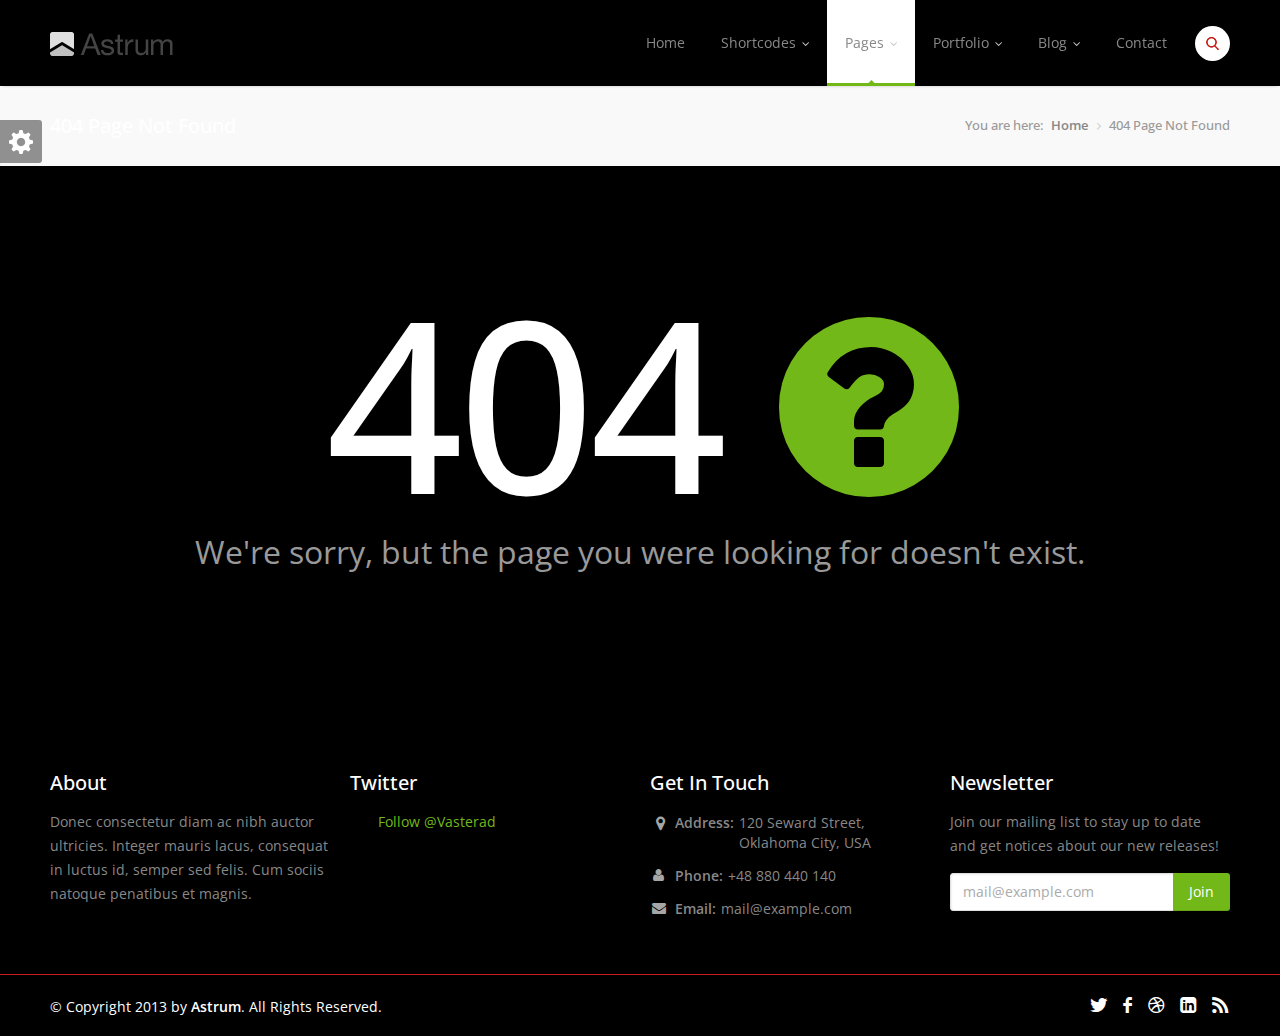
<file: 404-page.html>
﻿<!DOCTYPE html>
<!--[if IE 8 ]><html class="ie ie8" lang="en"> <![endif]-->
<!--[if (gte IE 9)|!(IE)]><!--><html lang="en"> <!--<![endif]-->
<head>

<!-- Basic Page Needs
================================================== -->
<meta charset="utf-8">
<title>Astrum</title>

<!-- Mobile Specific Metas
================================================== -->
<meta name="viewport" content="width=device-width, initial-scale=1, maximum-scale=1">

<!-- CSS
================================================== -->
<link rel="stylesheet" href="css/style.css">
<link rel="stylesheet" href="css/colors/green.css" id="colors">

<!--[if lt IE 9]>
	<script src="http://html5shim.googlecode.com/svn/trunk/html5.js"></script>
<![endif]-->

<!-- Java Script
================================================== -->
<script src="scripts/jquery.min.js"></script>
<script src="scripts/jquery.themepunch.plugins.min.js"></script>
<script src="scripts/jquery.themepunch.revolution.min.js"></script>
<script src="scripts/jquery.themepunch.showbizpro.min.js"></script>
<script src="scripts/jquery.easing.min.js"></script>
<script src="scripts/jquery.tooltips.min.js"></script>
<script src="scripts/jquery.magnific-popup.min.js"></script> 
<script src="scripts/jquery.superfish.js"></script>
<script src="scripts/jquery.twitter.js"></script>
<script src="scripts/jquery.flexslider.js"></script>
<script src="scripts/jquery.jpanelmenu.js"></script>
<script src="scripts/jquery.contact.js"></script>
<script src="scripts/jquery.isotope.min.js"></script>
<script src="scripts/custom.js"></script>

</head>
<body>


<!-- Header
================================================== -->
<header id="header">

<!-- Container -->
<div class="container">
		
	<!-- Logo / Mobile Menu -->
	<div class="three columns"> 
	
		<div id="mobile-navigation">
			<form method="GET" id="menu-search" action="#">
				<input type="text" placeholder="Start Typing..." />
			</form>
			<a href="#menu" class="menu-trigger"><i class="icon-reorder"></i></a>
			<span class="search-trigger"><i class="icon-search"></i></span>
		</div>

		<div id="logo">
			<h1><a href="index.html"><img src="images/logo.png" alt="Astrum" /></a></h1>
		</div>
	</div>


<!-- Navigation
================================================== -->
<div class="thirteen columns">
	
	<nav id="navigation" class="menu">
		<ul id="responsive">

			<li><a href="index.html">Home</a></li>

			<li><a href="#">Shortcodes</a>
				<ul>
					<li><a href="elements.html">Elements</a></li>
					<li><a href="typography.html">Typography</a></li>
					<li><a href="pricing-tables.html">Pricing Tables</a></li>
					<li><a href="icons.html">Icons</a></li>
				</ul>
			</li>
			
			<li><a href="#" id="current">Pages</a>
				<ul>
					<li><a href="about.html">About</a></li>
					<li><a href="services.html">Services</a></li>
					<li><a href="faq.html">FAQ</a></li>
					<li><a href="sidebar-right.html">Right Sidebar</a></li>
					<li><a href="sidebar-left.html">Left Sidebar</a></li>
					<li><a href="404-page.html">404 Page</a></li>
				</ul>
			</li>

			<li><a href="#">Portfolio</a>
				<ul>
					<li><a href="portfolio-3-columns.html">3 Columns</a></li>
					<li><a href="portfolio-4-columns.html">4 Columns</a></li>
					<li><a href="single-project-half.html">Single Project Half</a></li>
					<li><a href="single-project-wide.html">Single Project Wide</a></li>
				</ul>
			</li>

			<li><a href="#">Blog</a>
				<ul>
					<li><a href="blog-large-image.html">Large Image</a></li>
					<li><a href="blog-medium-image.html">Medium Image</a></li>
					<li><a href="blog-post.html">Single Post</a></li>
				</ul>
			</li>

			<li><a href="contact.html">Contact</a></li>
			
			<!-- Search Form -->		
			<li class="search-container">
				<div id="search-form">
					<form method="get" action="#">
						<input type="text" class="search-text-box" />
					</form>
				</div>
			</li>
			
		</ul>
	</nav>
</div>

</div>
<!-- Container / End -->

</header>
<!-- Header / End -->


<!-- Content Wrapper / Start -->
<div id="content-wrapper">


<!-- Titlebar
================================================== -->
<section id="titlebar">
	<!-- Container -->
	<div class="container">
	
		<div class="eight columns">
			<h2>404 Page Not Found</h2>
		</div>
		
		<div class="eight columns">
			<nav id="breadcrumbs">
				<ul>
					<li>You are here:</li>
					<li><a href="#">Home</a></li>
					<li>404 Page Not Found</li>
				</ul>
			</nav>
		</div>

	</div>
	<!-- Container / End -->
</section>


<!-- Content
================================================== -->

<!-- Container -->
<div class="container">

	<div class="sixteen columns">

		<section id="not-found">
			<h2>404 <i class="icon-question-sign"></i></h2>
			<p>We're sorry, but the page you were looking for doesn't exist.</p>
		</section>

	</div>

</div>
<!-- Container / End -->


</div>
<!-- Content Wrapper / End -->


<!-- Footer
================================================== -->
<div id="footer">

	<!-- Container -->
	<div class="container">

		<div class="four columns">
			<h3>About</h3>
			<p style="margin:0;">Donec consectetur diam ac nibh auctor ultricies. Integer mauris lacus, consequat in luctus id, semper sed felis. Cum sociis natoque penatibus et magnis.</p>
		</div>

		<div class="four columns">
			<h3>Twitter</h3>
			
			<ul id="twitter"></ul>
			<script type="text/javascript">
				jQuery(document).ready(function($){
					$.getJSON('twitter.php?url='+encodeURIComponent('statuses/user_timeline.json?screen_name=Vasterad&count=1'), function(tweets){
				$("#twitter").html(tz_format_twitter(tweets));
				}); });
			</script>
			<div class="clearfix"></div>
			
			<a href="https://twitter.com/Vasterad" class="twitter-follow-button" data-show-count="false" data-dnt="true">Follow @Vasterad</a>
			<script>!function(d,s,id){var js,fjs=d.getElementsByTagName(s)[0],p=/^http:/.test(d.location)?'http':'https';if(!d.getElementById(id)){js=d.createElement(s);js.id=id;js.src=p+'://platform.twitter.com/widgets.js';fjs.parentNode.insertBefore(js,fjs);}}(document, 'script', 'twitter-wjs');</script>
		
		</div>

		<div class="four columns">
			<h3>Get In Touch</h3>
			<ul class="get-in-touch">
				<li ><i class="icon-map-marker"></i> <p><strong>Address:</strong> 120 Seward Street, <br />Oklahoma City, USA</p></li>
				<li><i class="icon-user"></i> <p><strong>Phone:</strong> +48 880 440 140</p></li>
				<li><i class="icon-envelope-alt"></i> <p><strong>Email:</strong> <a href="#">mail@example.com</a></p></li>
			</ul>
		</div>
		
		<div class="four columns">
			<h3>Newsletter</h3>
			<p>Join our mailing list to stay up to date and get notices about our new releases!</p>
			
			<form action="#" method="get">
				<button class="newsletter-btn" type="submit">Join</button>
				<input class="newsletter" type="text" onblur="if(this.value=='')this.value='mail@example.com';" onfocus="if(this.value=='mail@example.com')this.value='';" value="mail@example.com" />
			</form>
		</div>

	</div>
	<!-- Container / End -->

</div>
<!-- Footer / End -->

<!-- Footer Bottom / Start -->
<div id="footer-bottom">

	<!-- Container -->
	<div class="container">

		<div class="eight columns">© Copyright 2013 by <a href="#">Astrum</a>. All Rights Reserved.</div>
		<div class="eight columns">
			<ul class="social-icons-footer">
				<li><a href="#" class="tooltip top" title="Twitter"><i class="icon-twitter"></i></a></li>
				<li><a href="#" class="tooltip top" title="Facebook"><i class="icon-facebook"></i></a></li>
				<li><a href="#" class="tooltip top" title="Dribbble"><i class="icon-dribbble"></i></a></li>
				<li><a href="#" class="tooltip top" title="LinkedIn"><i class="icon-linkedin-rect"></i></a></li>
				<li><a href="#" class="tooltip top" title="RSS"><i class="icon-rss"></i></a></li>
			</ul>
		</div>

	</div>
	<!-- Container / End -->

</div>
<!-- Footer Bottom / Start -->


<!-- Style Switcher
================================================== -->
<link rel="stylesheet" href="css/switcher.css">
<script src="scripts/switcher.js"></script>

<section id="style-switcher">
	<h2>Style Switcher <a href="#"></a></h2>
	<div>
		<h3>Predefined Colors</h3>
		<ul class="colors" id="colors">
			<li><a href="#" class="green" title="Green"></a></li>
			<li><a href="#" class="blue" title="Blue"></a></li>
			<li><a href="#" class="orange" title="Orange"></a></li>
			<li><a href="#" class="navy" title="Navy"></a></li>
			<li><a href="#" class="yellow" title="Yellow"></a></li>
			<li><a href="#" class="beige" title="Beige"></a></li>
			<li><a href="#" class="peach" title="Peach"></a></li>
			<li><a href="#" class="purple" title="Purple"></a></li>
			<li><a href="#" class="red" title="Red"></a></li>
			<li><a href="#" class="pink" title="Pink"></a></li>
			<li><a href="#" class="celadon" title="Celadon"></a></li>
			<li><a href="#" class="brown" title="Brown"></a></li>
			<li><a href="#" class="cherry" title="Cherry"></a></li>
			<li><a href="#" class="gray" title="Gray"></a></li>
			<li><a href="#" class="cyan" title="Cyan"></a></li>
			<li><a href="#" class="olive" title="Olive"></a></li>
		</ul>
		
		<h3>Layout Style</h3>
		<div class="layout-style">
			<select id="layout-style" autocomplete="off"> 
				<option value="1">Wide</option>
				<option value="2">Boxed</option>
			</select>
		</div>
		
		<h3>Footer Style</h3>
		<div class="footer-style">
			<select id="footer-style" autocomplete="off">
				<option value="1">Light</option>
				<option value="2">Dark</option>
			</select>
		</div>

		<h3>Background Image</h3>
		 <ul class="colors bg" id="bg">
			<li><a href="#" class="bg1"></a></li>
			<li><a href="#" class="bg2"></a></li>
			<li><a href="#" class="bg3"></a></li>
			<li><a href="#" class="bg4"></a></li>
			<li><a href="#" class="bg5"></a></li>
			<li><a href="#" class="bg6"></a></li>
			<li><a href="#" class="bg7"></a></li>
			<li><a href="#" class="bg8"></a></li>
			<li><a href="#" class="bg9"></a></li>
			<li><a href="#" class="bg10"></a></li>
			<li><a href="#" class="bg11"></a></li>
			<li><a href="#" class="bg12"></a></li>
			<li><a href="#" class="bg13"></a></li>
			<li><a href="#" class="bg14"></a></li>
			<li><a href="#" class="bg15"></a></li>
			<li><a href="#" class="bg16"></a></li>
		</ul>
	</div>
</section>
<!-- Style Switcher / End -->


</body>
</html>
</file>
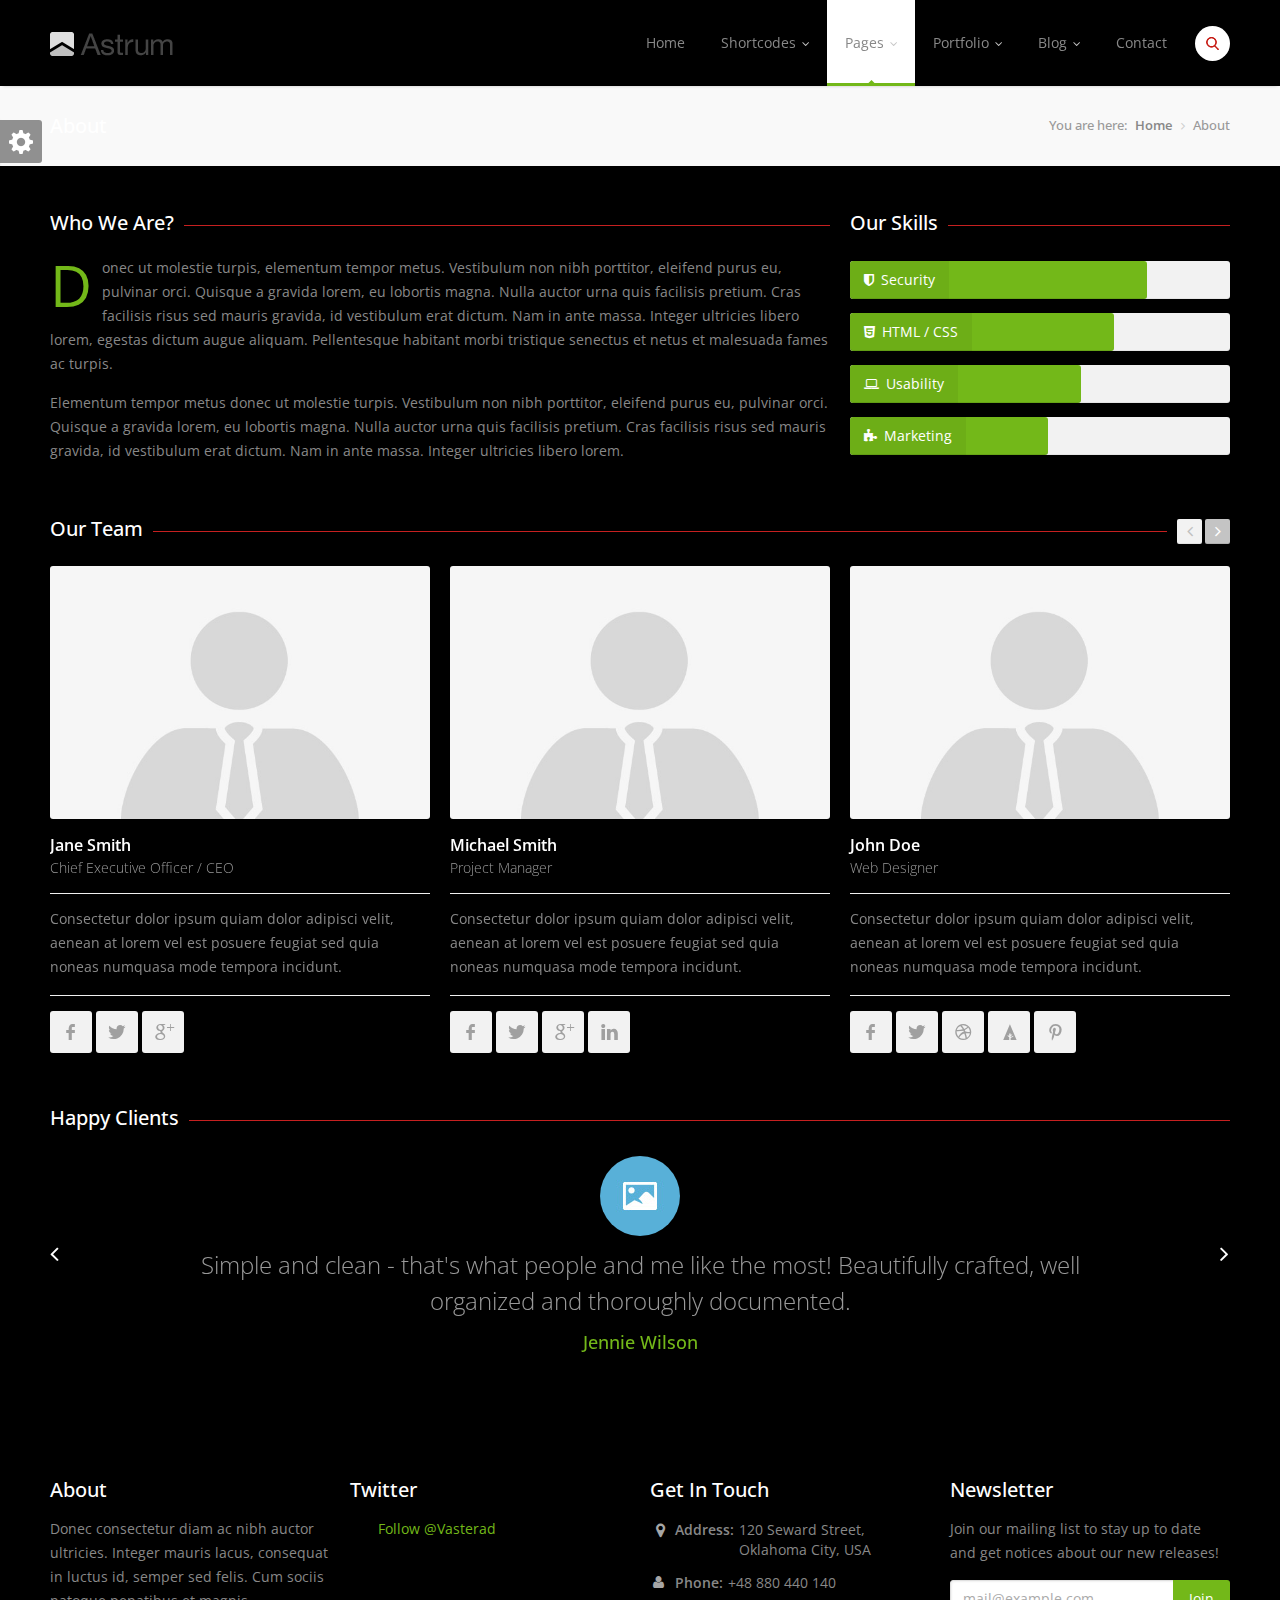
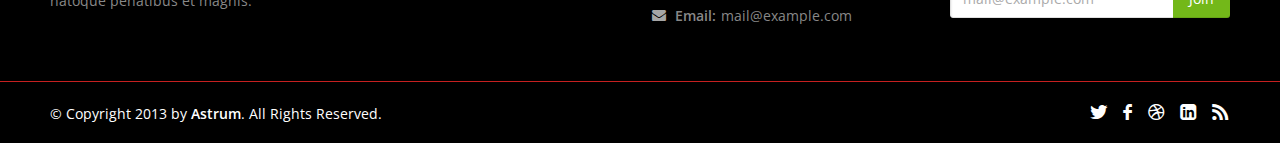
<file: about.html>
﻿<!DOCTYPE html>
<!--[if IE 8 ]><html class="ie ie8" lang="en"> <![endif]-->
<!--[if (gte IE 9)|!(IE)]><!--><html lang="en"> <!--<![endif]-->
<head>

<!-- Basic Page Needs
================================================== -->
<meta charset="utf-8">
<title>Astrum</title>

<!-- Mobile Specific Metas
================================================== -->
<meta name="viewport" content="width=device-width, initial-scale=1, maximum-scale=1">

<!-- CSS
================================================== -->
<link rel="stylesheet" href="css/style.css">
<link rel="stylesheet" href="css/colors/green.css" id="colors">

<!--[if lt IE 9]>
	<script src="http://html5shim.googlecode.com/svn/trunk/html5.js"></script>
<![endif]-->

<!-- Java Script
================================================== -->
<script src="scripts/jquery.min.js"></script>
<script src="scripts/jquery.themepunch.plugins.min.js"></script>
<script src="scripts/jquery.themepunch.revolution.min.js"></script>
<script src="scripts/jquery.themepunch.showbizpro.min.js"></script>
<script src="scripts/jquery.easing.min.js"></script>
<script src="scripts/jquery.tooltips.min.js"></script>
<script src="scripts/jquery.magnific-popup.min.js"></script>
<script src="scripts/jquery.superfish.js"></script>
<script src="scripts/jquery.twitter.js"></script>
<script src="scripts/jquery.flexslider.js"></script>
<script src="scripts/jquery.jpanelmenu.js"></script>
<script src="scripts/jquery.contact.js"></script>
<script src="scripts/jquery.isotope.min.js"></script>
<script src="scripts/custom.js"></script>

</head>
<body>


<!-- Header
================================================== -->
<header id="header">

<!-- Container -->
<div class="container">
		
	<!-- Logo / Mobile Menu -->
	<div class="three columns">
	
		<div id="mobile-navigation">
			<form method="GET" id="menu-search" action="#">
				<input type="text" placeholder="Start Typing..." />
			</form>
			<a href="#menu" class="menu-trigger"><i class="icon-reorder"></i></a>
			<span class="search-trigger"><i class="icon-search"></i></span>
		</div>

		<div id="logo">
			<h1><a href="index.html"><img src="images/logo.png" alt="Astrum" /></a></h1>
		</div>
	</div>


<!-- Navigation
================================================== -->
<div class="thirteen columns">
	
	<nav id="navigation" class="menu">
		<ul id="responsive">

			<li><a href="index.html">Home</a></li>

			<li><a href="#">Shortcodes</a>
				<ul>
					<li><a href="elements.html">Elements</a></li>
					<li><a href="typography.html">Typography</a></li>
					<li><a href="pricing-tables.html">Pricing Tables</a></li>
					<li><a href="icons.html">Icons</a></li>
				</ul>
			</li>
			
			<li><a href="#" id="current">Pages</a>
				<ul>
					<li><a href="about.html">About</a></li>
					<li><a href="services.html">Services</a></li>
					<li><a href="faq.html">FAQ</a></li>
					<li><a href="sidebar-right.html">Right Sidebar</a></li>
					<li><a href="sidebar-left.html">Left Sidebar</a></li>
					<li><a href="404-page.html">404 Page</a></li>
				</ul>
			</li>

			<li><a href="#">Portfolio</a>
				<ul>
					<li><a href="portfolio-3-columns.html">3 Columns</a></li>
					<li><a href="portfolio-4-columns.html">4 Columns</a></li>
					<li><a href="single-project-half.html">Single Project Half</a></li>
					<li><a href="single-project-wide.html">Single Project Wide</a></li>
				</ul>
			</li>

			<li><a href="#">Blog</a>
				<ul>
					<li><a href="blog-large-image.html">Large Image</a></li>
					<li><a href="blog-medium-image.html">Medium Image</a></li>
					<li><a href="blog-post.html">Single Post</a></li>
				</ul>
			</li>

			<li><a href="contact.html">Contact</a></li>
			
			<!-- Search Form -->		
			<li class="search-container">
				<div id="search-form">
					<form method="get" action="#">
						<input type="text" class="search-text-box" />
					</form>
				</div>
			</li>
			
		</ul>
	</nav>
</div>

</div>
<!-- Container / End -->

</header>
<!-- Header / End -->


<!-- Content Wrapper / Start -->
<div id="content-wrapper">


<!-- Titlebar
================================================== -->
<section id="titlebar">
	<!-- Container -->
	<div class="container">
	
		<div class="eight columns">
			<h2>About</h2>
		</div>
		
		<div class="eight columns">
			<nav id="breadcrumbs">
				<ul>
					<li>You are here:</li>
					<li><a href="#">Home</a></li>
					<li>About</li>
				</ul>
			</nav>
		</div>

	</div>
	<!-- Container / End -->
</section>


<!-- Content
================================================== -->

<!-- Container -->
<div class="container" style="margin-bottom: 10px;">

	<!-- Who We Are? -->
	<div class="two-thirds column">
		<h3 class="headline">Who We Are?</h3><span class="line" style="margin-bottom:30px;"></span><div class="clearfix"></div>
		<p><span class="dropcap">D</span>onec ut molestie turpis, elementum tempor metus. Vestibulum non nibh porttitor, eleifend purus eu, pulvinar orci. Quisque a gravida lorem, eu lobortis magna. Nulla auctor urna quis facilisis pretium. Cras facilisis risus sed mauris gravida, id vestibulum erat dictum. Nam in ante massa. Integer ultricies libero lorem, egestas dictum augue aliquam. Pellentesque habitant morbi tristique senectus et netus et malesuada fames ac turpis.</p>
		<p>Elementum tempor metus donec ut molestie turpis. Vestibulum non nibh porttitor, eleifend purus eu, pulvinar orci. Quisque a gravida lorem, eu lobortis magna. Nulla auctor urna quis facilisis pretium. Cras facilisis risus sed mauris gravida, id vestibulum erat dictum. Nam in ante massa. Integer ultricies libero lorem.</p>
	</div>

	<!-- Our Skills -->
	<div class="one-third column">
		<h3 class="headline">Our Skills</h3><span class="line" style="margin-bottom:35px;"></span><div class="clearfix"></div>

		<div id="skillzz">

			<div class="skill-bar">
				<span class="skill-title"><i class="icon-shield"></i> Security</span>
				<div class="skill-bar-value" style="width: 90%;"></div>
			</div>
	
			<div class="skill-bar">
				<span class="skill-title"><i class="icon-html5"></i> HTML / CSS</span>
				<div class="skill-bar-value" style="width: 80%;"></div>
			</div>


			<div class="skill-bar">
				<span class="skill-title"><i class="icon-laptop"></i> Usability</span>
				<div class="skill-bar-value" style="width: 70%;"></div>
			</div>

			<div class="skill-bar">
				<span class="skill-title"><i class="icon-puzzle-piece"></i> Marketing</span>
				<div class="skill-bar-value" style="width: 60%;"></div>
			</div>

		</div>

	</div>

</div>
<!-- Container / End -->


<br />


<!-- Our Team
================================================== -->

<!-- Container -->
<div class="container">

	<!-- ShowBiz Carousel -->
	<div id="team" class="showbiz-container sixteen columns">
	
	<!-- Headline -->
	<h3 class="headline">Our Team</h3>
	<span class="line" style="margin-bottom:0;"></span>
		
	<!-- Navigation -->
	<div class="showbiz-navigation">
		<div id="showbiz_left_4" class="sb-navigation-left"><i class="icon-angle-left"></i></div>
		<div id="showbiz_right_4" class="sb-navigation-right"><i class="icon-angle-right"></i></div>
	</div>
	<div class="clearfix"></div>

	<!-- Entries -->
	<div class="showbiz" data-left="#showbiz_left_4" data-right="#showbiz_right_4">
		<div class="overflowholder">

			<ul>
			
				<li>
					<img class="mediaholder team-img" src="images/about-01.jpg" alt=""/>
					<div class="team-name"><h5>Jane Smith</h5> <span>Chief Executive Officer / CEO</span></div>
					<div class="team-about"><p>Consectetur dolor ipsum quiam dolor adipisci velit, aenean at lorem vel est posuere feugiat sed quia noneas numquasa mode tempora incidunt.</p></div>
					<ol class="social-icons">
						<li><a class="facebook" href="#"><i class="icon-facebook"></i></a></li>
						<li><a class="twitter" href="#"><i class="icon-twitter"></i></a></li>
						<li><a class="gplus" href="#"><i class="icon-gplus"></i></a></li>
					</ol>
					<div class="clearfix"></div>
				</li>

				<li>
					<img class="mediaholder team-img" src="images/about-02.jpg" alt=""/>
					<div class="team-name"><h5>Michael Smith</h5> <span>Project Manager</span></div>
					<div class="team-about"><p>Consectetur dolor ipsum quiam dolor adipisci velit, aenean at lorem vel est posuere feugiat sed quia noneas numquasa mode tempora incidunt.</p></div>
					<ol class="social-icons">
						<li><a class="facebook" href="#"><i class="icon-facebook"></i></a></li>
						<li><a class="twitter" href="#"><i class="icon-twitter"></i></a></li>
						<li><a class="gplus" href="#"><i class="icon-gplus"></i></a></li>
						<li><a class="linkedin" href="#"><i class="icon-linkedin"></i></a></li>
					</ol>
					<div class="clearfix"></div>
				</li>

				<li>
					<img class="mediaholder team-img" src="images/about-03.jpg" alt=""/>
					<div class="team-name"><h5>John Doe</h5> <span>Web Designer</span></div>
					<div class="team-about"><p>Consectetur dolor ipsum quiam dolor adipisci velit, aenean at lorem vel est posuere feugiat sed quia noneas numquasa mode tempora incidunt.</p></div>
					<ol class="social-icons">
						<li><a class="facebook" href="#"><i class="icon-facebook"></i></a></li>
						<li><a class="twitter" href="#"><i class="icon-twitter"></i></a></li>
						<li><a class="dribbble" href="#"><i class="icon-dribbble"></i></a></li>
						<li><a class="forrst" href="#"><i class="icon-forrst"></i></a></li>
						<li><a class="pinterest" href="#"><i class="icon-pinterest"></i></a></li>
					</ol>
					<div class="clearfix"></div>
				</li>	
						
				<li>
					<img class="mediaholder team-img" src="images/about-04.jpg" alt=""/>
					<div class="team-name"><h5>Gregory Becker</h5> <span>PHP Developer</span></div>
					<div class="team-about"><p>Consectetur dolor ipsum quiam dolor adipisci velit, aenean at lorem vel est posuere feugiat sed quia noneas numquasa mode tempora incidunt.</p></div>
					<ol class="social-icons">
						<li><a class="facebook" href="#"><i class="icon-facebook"></i></a></li>
						<li><a class="twitter" href="#"><i class="icon-twitter"></i></a></li>
						<li><a class="gplus" href="#"><i class="icon-gplus"></i></a></li>
						<li><a class="github" href="#"><i class="icon-github"></i></a></li>
					</ol>
					<div class="clearfix"></div>
				</li>

				<li>
					<img class="mediaholder team-img" src="images/about-05.jpg" alt=""/>
					<div class="team-name"><h5>Anne Donnelly</h5> <span>Marketing</span></div>
					<div class="team-about"><p>Consectetur dolor ipsum quiam dolor adipisci velit, aenean at lorem vel est posuere feugiat sed quia noneas numquasa mode tempora incidunt.</p></div>
					<ol class="social-icons">
						<li><a class="facebook" href="#"><i class="icon-facebook"></i></a></li>
						<li><a class="twitter" href="#"><i class="icon-twitter"></i></a></li>
						<li><a class="instagram" href="#"><i class="icon-instagram"></i></a></li>
						<li><a class="tumblr" href="#"><i class="icon-tumblr"></i></a></li>
					</ol>
					<div class="clearfix"></div>
				</li>			

			</ul>
			<div class="clearfix"></div>

		</div>
		<div class="clearfix"></div>

	</div>
	</div>

</div>
<!-- Container / End -->


<br />


<!-- Happy Clients
================================================== -->

<!-- Container -->
<div class="container" style="margin-bottom: 50px;">

	<!-- Headline -->
	<div class="sixteen columns">
		<h3 class="headline">Happy Clients</h3>
		<span class="line" style="margin-bottom: 20px;"></span>
	</div>

	<!-- Navigation / Left -->
	<div id="showbiz_left_3" class="sb-navigation-left-2 alt"><i class="icon-angle-left"></i></div>

	<!-- ShowBiz Carousel -->
	<div id="happy-clients" class="showbiz-container sixteen carousel columns" >

	<!-- Portfolio Entries -->
	<div class="showbiz our-clients" data-left="#showbiz_left_3" data-right="#showbiz_right_3">
		<div class="overflowholder">

			<ul>

				<li>
					<div class="happy-clients-photo"><img src="images/happy-clients-01.jpg" alt="" /></div>
					<div class="happy-clients-cite">Simple and clean - that's what people and me like the most! Beautifully crafted, well organized and thoroughly documented.</div>
					<div class="happy-clients-author">Jennie Wilson</div>
				</li>
				
				<li>
					<div class="happy-clients-photo"><img src="images/happy-clients-02.jpg" alt="" /></div>
					<div class="happy-clients-cite">Astrum is ridiculously powerful and easy to use, beginner or advanced. Always been on the hunt for handcrafted, clean themes.</div>
					<div class="happy-clients-author">Thomas Smith</div>
				</li>
				
				<li>
					<div class="happy-clients-photo"><img src="images/happy-clients-03.jpg" alt="" /></div>
					<div class="happy-clients-cite">What impressed me was the fast response to questions and helpful community conversation in the support forums.</div>
					<div class="happy-clients-author">Robert Lindstrom</div>
				</li>

			</ul>
			<div class="clearfix"></div>

		</div>
		<div class="clearfix"></div>

	</div>
	</div>

	<!-- Navigation / Right -->
	<div id="showbiz_right_3" class="sb-navigation-right-2 alt"><i class="icon-angle-right"></i></div>

</div>
<!-- Container / End -->


</div>
<!-- Content Wrapper / End -->


<!-- Footer
================================================== -->
<div id="footer">

	<!-- Container -->
	<div class="container">

		<div class="four columns">
			<h3>About</h3>
			<p style="margin:0;">Donec consectetur diam ac nibh auctor ultricies. Integer mauris lacus, consequat in luctus id, semper sed felis. Cum sociis natoque penatibus et magnis.</p>
		</div>

		<div class="four columns">
			<h3>Twitter</h3>
			
			<ul id="twitter"></ul>
			<script type="text/javascript">
				jQuery(document).ready(function($){
					$.getJSON('twitter.php?url='+encodeURIComponent('statuses/user_timeline.json?screen_name=Vasterad&count=1'), function(tweets){
				$("#twitter").html(tz_format_twitter(tweets));
				}); });
			</script>
			<div class="clearfix"></div>
			
			<a href="https://twitter.com/Vasterad" class="twitter-follow-button" data-show-count="false" data-dnt="true">Follow @Vasterad</a>
			<script>!function(d,s,id){var js,fjs=d.getElementsByTagName(s)[0],p=/^http:/.test(d.location)?'http':'https';if(!d.getElementById(id)){js=d.createElement(s);js.id=id;js.src=p+'://platform.twitter.com/widgets.js';fjs.parentNode.insertBefore(js,fjs);}}(document, 'script', 'twitter-wjs');</script>
		
		</div>

		<div class="four columns">
			<h3>Get In Touch</h3>
			<ul class="get-in-touch">
				<li ><i class="icon-map-marker"></i> <p><strong>Address:</strong> 120 Seward Street, <br />Oklahoma City, USA</p></li>
				<li><i class="icon-user"></i> <p><strong>Phone:</strong> +48 880 440 140</p></li>
				<li><i class="icon-envelope-alt"></i> <p><strong>Email:</strong> <a href="#">mail@example.com</a></p></li>
			</ul>
		</div>
		
		<div class="four columns">
			<h3>Newsletter</h3>
			<p>Join our mailing list to stay up to date and get notices about our new releases!</p>
			
			<form action="#" method="get">
				<button class="newsletter-btn" type="submit">Join</button>
				<input class="newsletter" type="text" onblur="if(this.value=='')this.value='mail@example.com';" onfocus="if(this.value=='mail@example.com')this.value='';" value="mail@example.com" />
			</form>
		</div>

	</div>
	<!-- Container / End -->

</div>
<!-- Footer / End -->

<!-- Footer Bottom / Start -->
<div id="footer-bottom">

	<!-- Container -->
	<div class="container">

		<div class="eight columns">© Copyright 2013 by <a href="#">Astrum</a>. All Rights Reserved.</div>
		<div class="eight columns">
			<ul class="social-icons-footer">
				<li><a href="#" class="tooltip top" title="Twitter"><i class="icon-twitter"></i></a></li>
				<li><a href="#" class="tooltip top" title="Facebook"><i class="icon-facebook"></i></a></li>
				<li><a href="#" class="tooltip top" title="Dribbble"><i class="icon-dribbble"></i></a></li>
				<li><a href="#" class="tooltip top" title="LinkedIn"><i class="icon-linkedin-rect"></i></a></li>
				<li><a href="#" class="tooltip top" title="RSS"><i class="icon-rss"></i></a></li>
			</ul>
		</div>

	</div>
	<!-- Container / End -->

</div>
<!-- Footer Bottom / Start -->


<!-- Style Switcher
================================================== -->
<link rel="stylesheet" href="css/switcher.css">
<script src="scripts/switcher.js"></script>

<section id="style-switcher">
	<h2>Style Switcher <a href="#"></a></h2>
	<div>
		<h3>Predefined Colors</h3>
		<ul class="colors" id="colors">
			<li><a href="#" class="green" title="Green"></a></li>
			<li><a href="#" class="blue" title="Blue"></a></li>
			<li><a href="#" class="orange" title="Orange"></a></li>
			<li><a href="#" class="navy" title="Navy"></a></li>
			<li><a href="#" class="yellow" title="Yellow"></a></li>
			<li><a href="#" class="beige" title="Beige"></a></li>
			<li><a href="#" class="peach" title="Peach"></a></li>
			<li><a href="#" class="purple" title="Purple"></a></li>
			<li><a href="#" class="red" title="Red"></a></li>
			<li><a href="#" class="pink" title="Pink"></a></li>
			<li><a href="#" class="celadon" title="Celadon"></a></li>
			<li><a href="#" class="brown" title="Brown"></a></li>
			<li><a href="#" class="cherry" title="Cherry"></a></li>
			<li><a href="#" class="gray" title="Gray"></a></li>
			<li><a href="#" class="cyan" title="Cyan"></a></li>
			<li><a href="#" class="olive" title="Olive"></a></li>
		</ul>
		
		<h3>Layout Style</h3>
		<div class="layout-style">
			<select id="layout-style" autocomplete="off"> 
				<option value="1">Wide</option>
				<option value="2">Boxed</option>
			</select>
		</div>
		
		<h3>Footer Style</h3>
		<div class="footer-style">
			<select id="footer-style" autocomplete="off">
				<option value="1">Light</option>
				<option value="2">Dark</option>
			</select>
		</div>

		<h3>Background Image</h3>
		 <ul class="colors bg" id="bg">
			<li><a href="#" class="bg1"></a></li>
			<li><a href="#" class="bg2"></a></li>
			<li><a href="#" class="bg3"></a></li>
			<li><a href="#" class="bg4"></a></li>
			<li><a href="#" class="bg5"></a></li>
			<li><a href="#" class="bg6"></a></li>
			<li><a href="#" class="bg7"></a></li>
			<li><a href="#" class="bg8"></a></li>
			<li><a href="#" class="bg9"></a></li>
			<li><a href="#" class="bg10"></a></li>
			<li><a href="#" class="bg11"></a></li>
			<li><a href="#" class="bg12"></a></li>
			<li><a href="#" class="bg13"></a></li>
			<li><a href="#" class="bg14"></a></li>
			<li><a href="#" class="bg15"></a></li>
			<li><a href="#" class="bg16"></a></li>
		</ul>
	</div>
</section>
<!-- Style Switcher / End -->


</body>
</html>
</file>
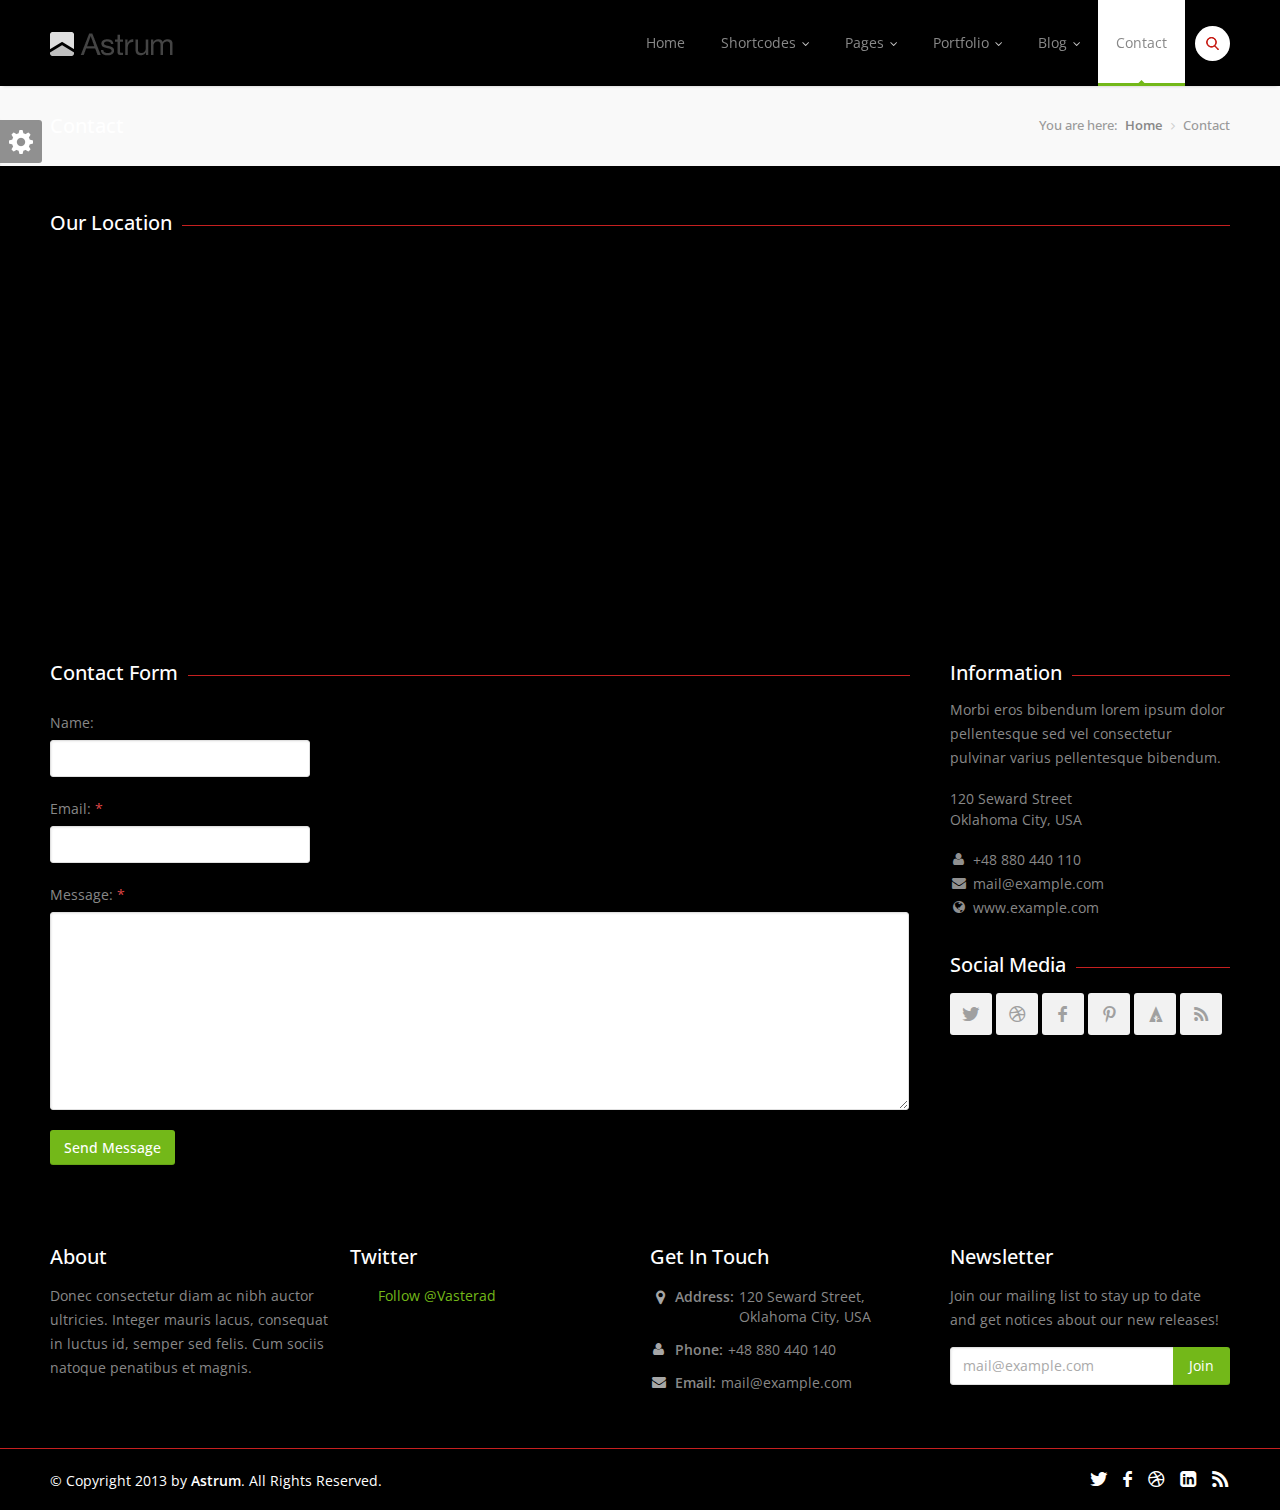
<file: contact.html>
﻿<!DOCTYPE html>
<!--[if IE 8 ]><html class="ie ie8" lang="en"> <![endif]-->
<!--[if (gte IE 9)|!(IE)]><!--><html lang="en"> <!--<![endif]-->
<head>

<!-- Basic Page Needs
================================================== -->
<meta charset="utf-8">
<title>Astrum</title>

<!-- Mobile Specific Metas
================================================== -->
<meta name="viewport" content="width=device-width, initial-scale=1, maximum-scale=1">

<!-- CSS
================================================== -->
<link rel="stylesheet" href="css/style.css">
<link rel="stylesheet" href="css/colors/green.css" id="colors">

<!--[if lt IE 9]>
	<script src="http://html5shim.googlecode.com/svn/trunk/html5.js"></script>
<![endif]-->

<!-- Java Script
================================================== -->
<script src="scripts/jquery.min.js"></script>
<script src="scripts/jquery.themepunch.plugins.min.js"></script>
<script src="scripts/jquery.themepunch.revolution.min.js"></script>
<script src="scripts/jquery.themepunch.showbizpro.min.js"></script>
<script src="scripts/jquery.easing.min.js"></script>
<script src="scripts/jquery.tooltips.min.js"></script>
<script src="scripts/jquery.magnific-popup.min.js"></script>
<script src="scripts/jquery.superfish.js"></script>
<script src="scripts/jquery.twitter.js"></script>
<script src="scripts/jquery.flexslider.js"></script>
<script src="scripts/jquery.jpanelmenu.js"></script>
<script src="scripts/jquery.contact.js"></script>
<script src="scripts/jquery.isotope.min.js"></script>
<script src="scripts/custom.js"></script>

<!-- Google Maps -->
<script src="http://maps.google.com/maps/api/js?sensor=true"></script>
<script src="scripts/jquery.gmaps.min.js"></script>

</head>
<body>


<!-- Header
================================================== -->
<header id="header">

<!-- Container -->
<div class="container">
		
	<!-- Logo / Mobile Menu -->
	<div class="three columns">
	
		<div id="mobile-navigation">
			<form method="GET" id="menu-search" action="#">
				<input type="text" placeholder="Start Typing..." />
			</form>
			<a href="#menu" class="menu-trigger"><i class="icon-reorder"></i></a>
			<span class="search-trigger"><i class="icon-search"></i></span>
		</div>

		<div id="logo">
			<h1><a href="index.html"><img src="images/logo.png" alt="Astrum" /></a></h1>
		</div>
	</div>


<!-- Navigation
================================================== -->
<div class="thirteen columns">
	
	<nav id="navigation" class="menu">
		<ul id="responsive">

			<li><a href="index.html">Home</a></li>

			<li><a href="#">Shortcodes</a>
				<ul>
					<li><a href="elements.html">Elements</a></li>
					<li><a href="typography.html">Typography</a></li>
					<li><a href="pricing-tables.html">Pricing Tables</a></li>
					<li><a href="icons.html">Icons</a></li>
				</ul>
			</li>
			
			<li><a href="#">Pages</a>
				<ul>
					<li><a href="about.html">About</a></li>
					<li><a href="services.html">Services</a></li>
					<li><a href="faq.html">FAQ</a></li>
					<li><a href="sidebar-right.html">Right Sidebar</a></li>
					<li><a href="sidebar-left.html">Left Sidebar</a></li>
					<li><a href="404-page.html">404 Page</a></li>
				</ul>
			</li>

			<li><a href="#">Portfolio</a>
				<ul>
					<li><a href="portfolio-3-columns.html">3 Columns</a></li>
					<li><a href="portfolio-4-columns.html">4 Columns</a></li>
					<li><a href="single-project-half.html">Single Project Half</a></li>
					<li><a href="single-project-wide.html">Single Project Wide</a></li>
				</ul>
			</li>

			<li><a href="#">Blog</a>
				<ul>
					<li><a href="blog-large-image.html">Large Image</a></li>
					<li><a href="blog-medium-image.html">Medium Image</a></li>
					<li><a href="blog-post.html">Single Post</a></li>
				</ul>
			</li>

			<li><a href="contact.html" id="current">Contact</a></li>
			
			<!-- Search Form -->		
			<li class="search-container">
				<div id="search-form">
					<form method="get" action="#">
						<input type="text" class="search-text-box" />
					</form>
				</div>
			</li>
			
		</ul>
	</nav>
</div>

</div>
<!-- Container / End -->

</header>
<!-- Header / End -->


<!-- Content Wrapper / Start -->
<div id="content-wrapper">


<!-- Titlebar
================================================== -->
<section id="titlebar">
	<!-- Container -->
	<div class="container">
	
		<div class="eight columns">
			<h2>Contact</h2>
		</div>
		
		<div class="eight columns">
			<nav id="breadcrumbs">
				<ul>
					<li>You are here:</li>
					<li><a href="#">Home</a></li>
					<li>Contact</li>
				</ul>
			</nav>
		</div>

	</div>
	<!-- Container / End -->
</section>


<!-- Content
================================================== -->

<!-- Container -->
<div class="container">
	<div class="sixteen columns">
		<h3 class="headline">Our Location</h3><span class="line" style="margin-bottom: 35px;"></span><div class="clearfix"></div>
	</div>
</div>
<!-- Container / End -->


<!-- Container -->
<div class="container">
	<div class="sixteen columns">

		<!-- Google Maps -->
		<section class="google-map-container">

			<div id="googlemaps" class="google-map google-map-full"></div>

			<script type="text/javascript">
				jQuery('#googlemaps').gMap({
					maptype: 'ROADMAP',
					scrollwheel: false,
					zoom: 14,
					markers: [
						{
							address: 'New York', // Your Adress Here
							html: '',
							popup: false,
						}
					],
				});
			</script>

		</section>
		<!-- Google Maps / End -->

	</div>
</div>
<!-- Container / End -->
			

<!-- Container -->
<div class="container">

<div class="twelve alt columns">

	<h3 class="headline">Contact Form</h3><span class="line" style="margin-bottom: 35px;"></span><div class="clearfix"></div>
	
	<!-- Contact Form -->
	<section id="contact">

		<!-- Success Message -->
		<mark id="message"></mark>

		<!-- Form -->
		<form method="post" action="contact.php" name="contactform" id="contactform">

			<fieldset>

				<div>
					<label for="name" accesskey="U">Name:</label>
						<input name="name" type="text" id="name" />
				</div>

				<div>
					<label for="email" accesskey="E">Email: <span>*</span></label>
					<input name="email" type="email" id="email" pattern="^[A-Za-z0-9](([_\.\-]?[a-zA-Z0-9]+)*)@([A-Za-z0-9]+)(([\.\-]?[a-zA-Z0-9]+)*)\.([A-Za-z]{2,})$" />
				</div>

				<div>
					<label for="comments" accesskey="C">Message: <span>*</span></label>
					<textarea name="comments" cols="40" rows="3" id="comments" spellcheck="true"></textarea>
				</div>

			</fieldset>

			<input type="submit" class="submit" id="submit" value="Send Message" />
			<div class="clearfix"></div>

		</form>

	</section>
	<!-- Contact Form / End -->

</div>
<!-- Container / End -->


<!-- Sidebar
================================================== -->
<div class="four columns">

	<!-- Information -->
	<div class="widget" style="margin-top:0;">
		<h3 class="headline">Information</h3><span class="line"></span><div class="clearfix"></div>
		<p>Morbi eros bibendum lorem ipsum dolor pellentesque sed vel consectetur pulvinar varius pellentesque bibendum. </p>

		<ul class="contact-informations">
			<li><span class="address">120 Seward Street</span></li>
			<li><span class="address">Oklahoma City, USA</span></li>
		</ul>

		<ul class="contact-informations second">
			<li><i class="icon-user"></i> <p>+48 880 440 110</p></li>
			<li><i class="icon-envelope-alt"></i> <p>mail@example.com</p></li>
			<li><i class="icon-globe"></i> <p>www.example.com</p></li>
		</ul>

	</div>
	
	<!-- Social -->
	<div class="widget">
		<h3 class="headline">Social Media</h3><span class="line" style="margin-bottom: 25px;"></span><div class="clearfix"></div>
		<ul class="social-icons">
			<li><a class="twitter" href="#"><i class="icon-twitter"></i></a></li>
			<li><a class="dribbble" href="#"><i class="icon-dribbble"></i></a></li>
			<li><a class="facebook" href="#"><i class="icon-facebook"></i></a></li>
			<li><a class="pinterest" href="#"><i class="icon-pinterest"></i></a></li>
			<li><a class="forrst" href="#"><i class="icon-forrst"></i></a></li>
			<li><a class="rss" href="#"><i class="icon-rss"></i></a></li>
		</ul>
		<div class="clearfix"></div>
	</div>

</div>
</div>
<!-- Container / End -->


</div>
<!-- Content Wrapper / End -->


<!-- Footer
================================================== -->
<div id="footer">

	<!-- Container -->
	<div class="container">

		<div class="four columns">
			<h3>About</h3>
			<p style="margin:0;">Donec consectetur diam ac nibh auctor ultricies. Integer mauris lacus, consequat in luctus id, semper sed felis. Cum sociis natoque penatibus et magnis.</p>
		</div>

		<div class="four columns">
			<h3>Twitter</h3>
			
			<ul id="twitter"></ul>
			<script type="text/javascript">
				jQuery(document).ready(function($){
					$.getJSON('twitter.php?url='+encodeURIComponent('statuses/user_timeline.json?screen_name=Vasterad&count=1'), function(tweets){
				$("#twitter").html(tz_format_twitter(tweets));
				}); });
			</script>
			<div class="clearfix"></div>
			
			<a href="https://twitter.com/Vasterad" class="twitter-follow-button" data-show-count="false" data-dnt="true">Follow @Vasterad</a>
			<script>!function(d,s,id){var js,fjs=d.getElementsByTagName(s)[0],p=/^http:/.test(d.location)?'http':'https';if(!d.getElementById(id)){js=d.createElement(s);js.id=id;js.src=p+'://platform.twitter.com/widgets.js';fjs.parentNode.insertBefore(js,fjs);}}(document, 'script', 'twitter-wjs');</script>
		
		</div>

		<div class="four columns">
			<h3>Get In Touch</h3>
			<ul class="get-in-touch">
				<li ><i class="icon-map-marker"></i> <p><strong>Address:</strong> 120 Seward Street, <br />Oklahoma City, USA</p></li>
				<li><i class="icon-user"></i> <p><strong>Phone:</strong> +48 880 440 140</p></li>
				<li><i class="icon-envelope-alt"></i> <p><strong>Email:</strong> <a href="#">mail@example.com</a></p></li>
			</ul>
		</div>
		
		<div class="four columns">
			<h3>Newsletter</h3>
			<p>Join our mailing list to stay up to date and get notices about our new releases!</p>
			
			<form action="#" method="get">
				<button class="newsletter-btn" type="submit">Join</button>
				<input class="newsletter" type="text" onblur="if(this.value=='')this.value='mail@example.com';" onfocus="if(this.value=='mail@example.com')this.value='';" value="mail@example.com" />
			</form>
		</div>

	</div>
	<!-- Container / End -->

</div>
<!-- Footer / End -->

<!-- Footer Bottom / Start -->
<div id="footer-bottom">

	<!-- Container -->
	<div class="container">

		<div class="eight columns">© Copyright 2013 by <a href="#">Astrum</a>. All Rights Reserved.</div>
		<div class="eight columns">
			<ul class="social-icons-footer">
				<li><a href="#" class="tooltip top" title="Twitter"><i class="icon-twitter"></i></a></li>
				<li><a href="#" class="tooltip top" title="Facebook"><i class="icon-facebook"></i></a></li>
				<li><a href="#" class="tooltip top" title="Dribbble"><i class="icon-dribbble"></i></a></li>
				<li><a href="#" class="tooltip top" title="LinkedIn"><i class="icon-linkedin-rect"></i></a></li>
				<li><a href="#" class="tooltip top" title="RSS"><i class="icon-rss"></i></a></li>
			</ul>
		</div>

	</div>
	<!-- Container / End -->

</div>
<!-- Footer Bottom / Start -->


<!-- Style Switcher
================================================== -->
<link rel="stylesheet" href="css/switcher.css">
<script src="scripts/switcher.js"></script>

<section id="style-switcher">
	<h2>Style Switcher <a href="#"></a></h2>
	<div>
		<h3>Predefined Colors</h3>
		<ul class="colors" id="colors">
			<li><a href="#" class="green" title="Green"></a></li>
			<li><a href="#" class="blue" title="Blue"></a></li>
			<li><a href="#" class="orange" title="Orange"></a></li>
			<li><a href="#" class="navy" title="Navy"></a></li>
			<li><a href="#" class="yellow" title="Yellow"></a></li>
			<li><a href="#" class="beige" title="Beige"></a></li>
			<li><a href="#" class="peach" title="Peach"></a></li>
			<li><a href="#" class="purple" title="Purple"></a></li>
			<li><a href="#" class="red" title="Red"></a></li>
			<li><a href="#" class="pink" title="Pink"></a></li>
			<li><a href="#" class="celadon" title="Celadon"></a></li>
			<li><a href="#" class="brown" title="Brown"></a></li>
			<li><a href="#" class="cherry" title="Cherry"></a></li>
			<li><a href="#" class="gray" title="Gray"></a></li>
			<li><a href="#" class="cyan" title="Cyan"></a></li>
			<li><a href="#" class="olive" title="Olive"></a></li>
		</ul>
		
		<h3>Layout Style</h3>
		<div class="layout-style">
			<select id="layout-style" autocomplete="off"> 
				<option value="1">Wide</option>
				<option value="2">Boxed</option>
			</select>
		</div>
		
		<h3>Footer Style</h3>
		<div class="footer-style">
			<select id="footer-style" autocomplete="off">
				<option value="1">Light</option>
				<option value="2">Dark</option>
			</select>
		</div>

		<h3>Background Image</h3>
		 <ul class="colors bg" id="bg">
			<li><a href="#" class="bg1"></a></li>
			<li><a href="#" class="bg2"></a></li>
			<li><a href="#" class="bg3"></a></li>
			<li><a href="#" class="bg4"></a></li>
			<li><a href="#" class="bg5"></a></li>
			<li><a href="#" class="bg6"></a></li>
			<li><a href="#" class="bg7"></a></li>
			<li><a href="#" class="bg8"></a></li>
			<li><a href="#" class="bg9"></a></li>
			<li><a href="#" class="bg10"></a></li>
			<li><a href="#" class="bg11"></a></li>
			<li><a href="#" class="bg12"></a></li>
			<li><a href="#" class="bg13"></a></li>
			<li><a href="#" class="bg14"></a></li>
			<li><a href="#" class="bg15"></a></li>
			<li><a href="#" class="bg16"></a></li>
		</ul>
	</div>
</section>
<!-- Style Switcher / End -->


</body>
</html>
</file>
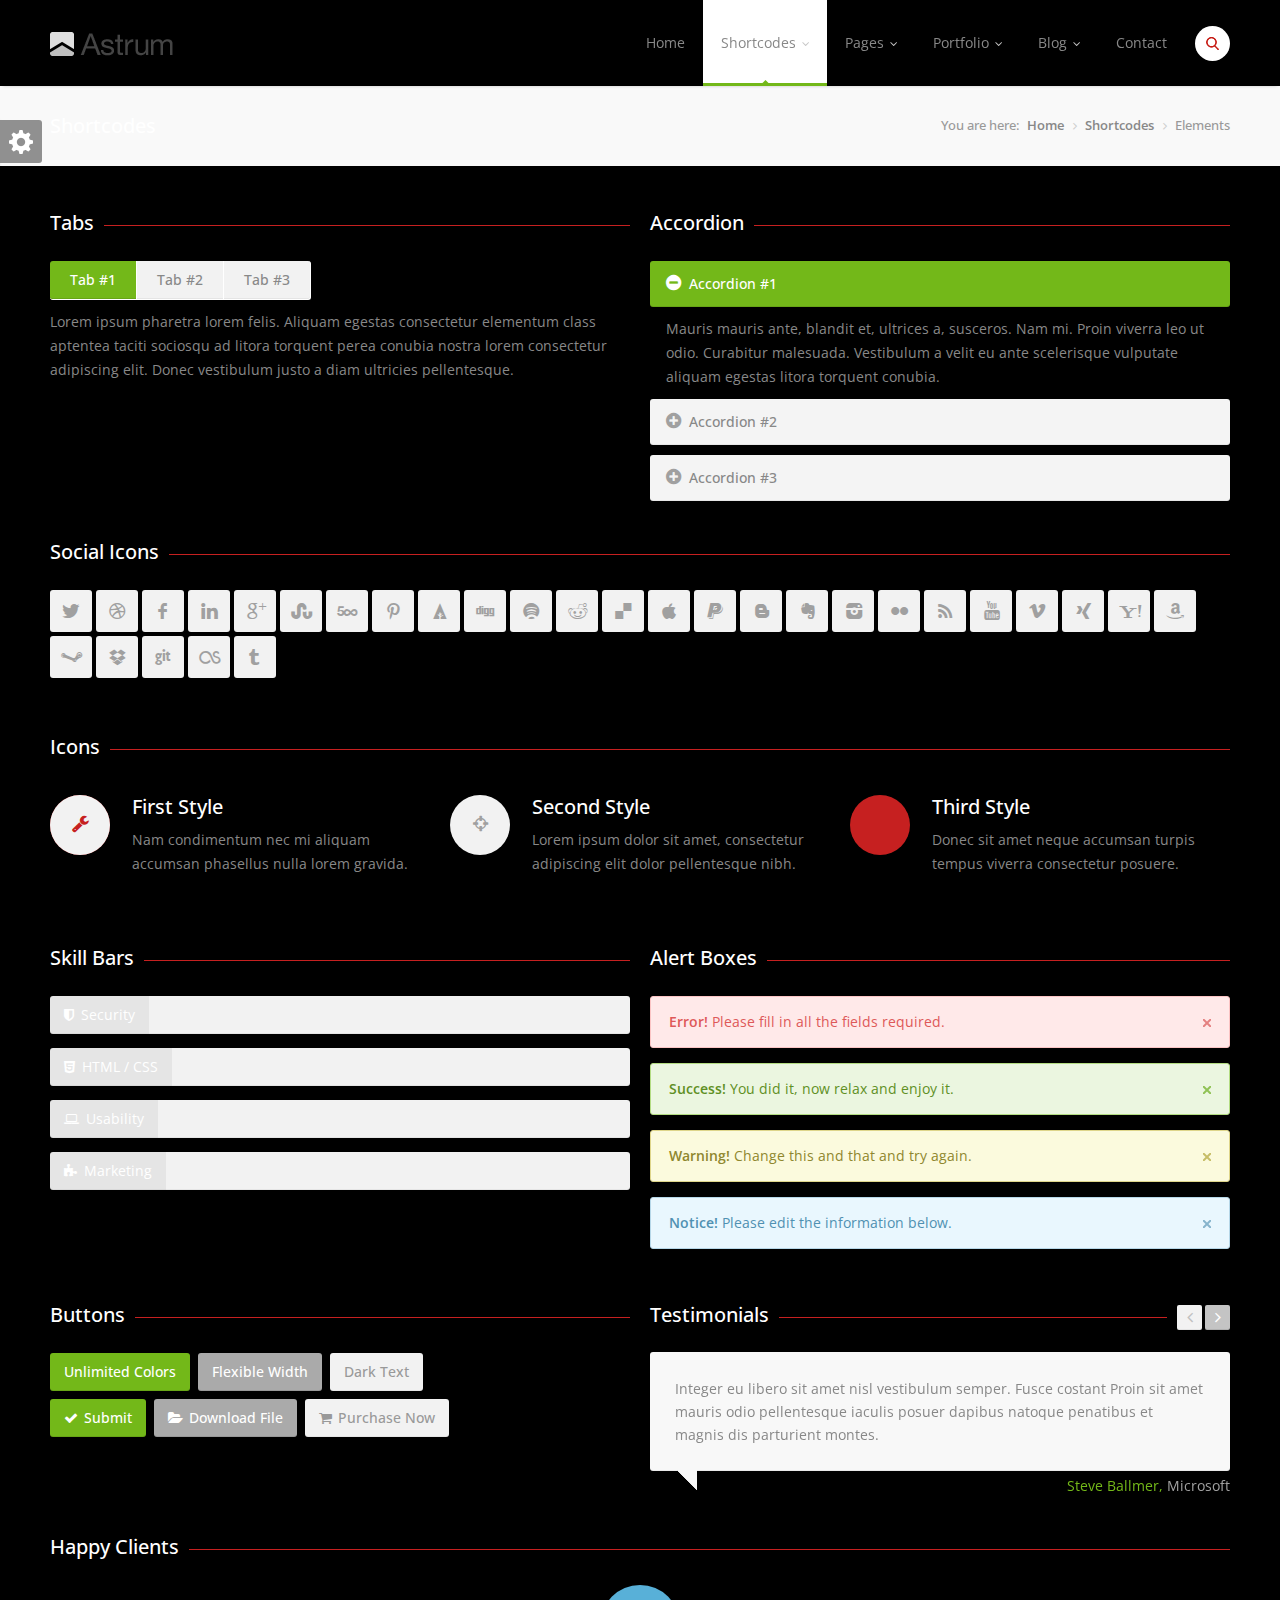
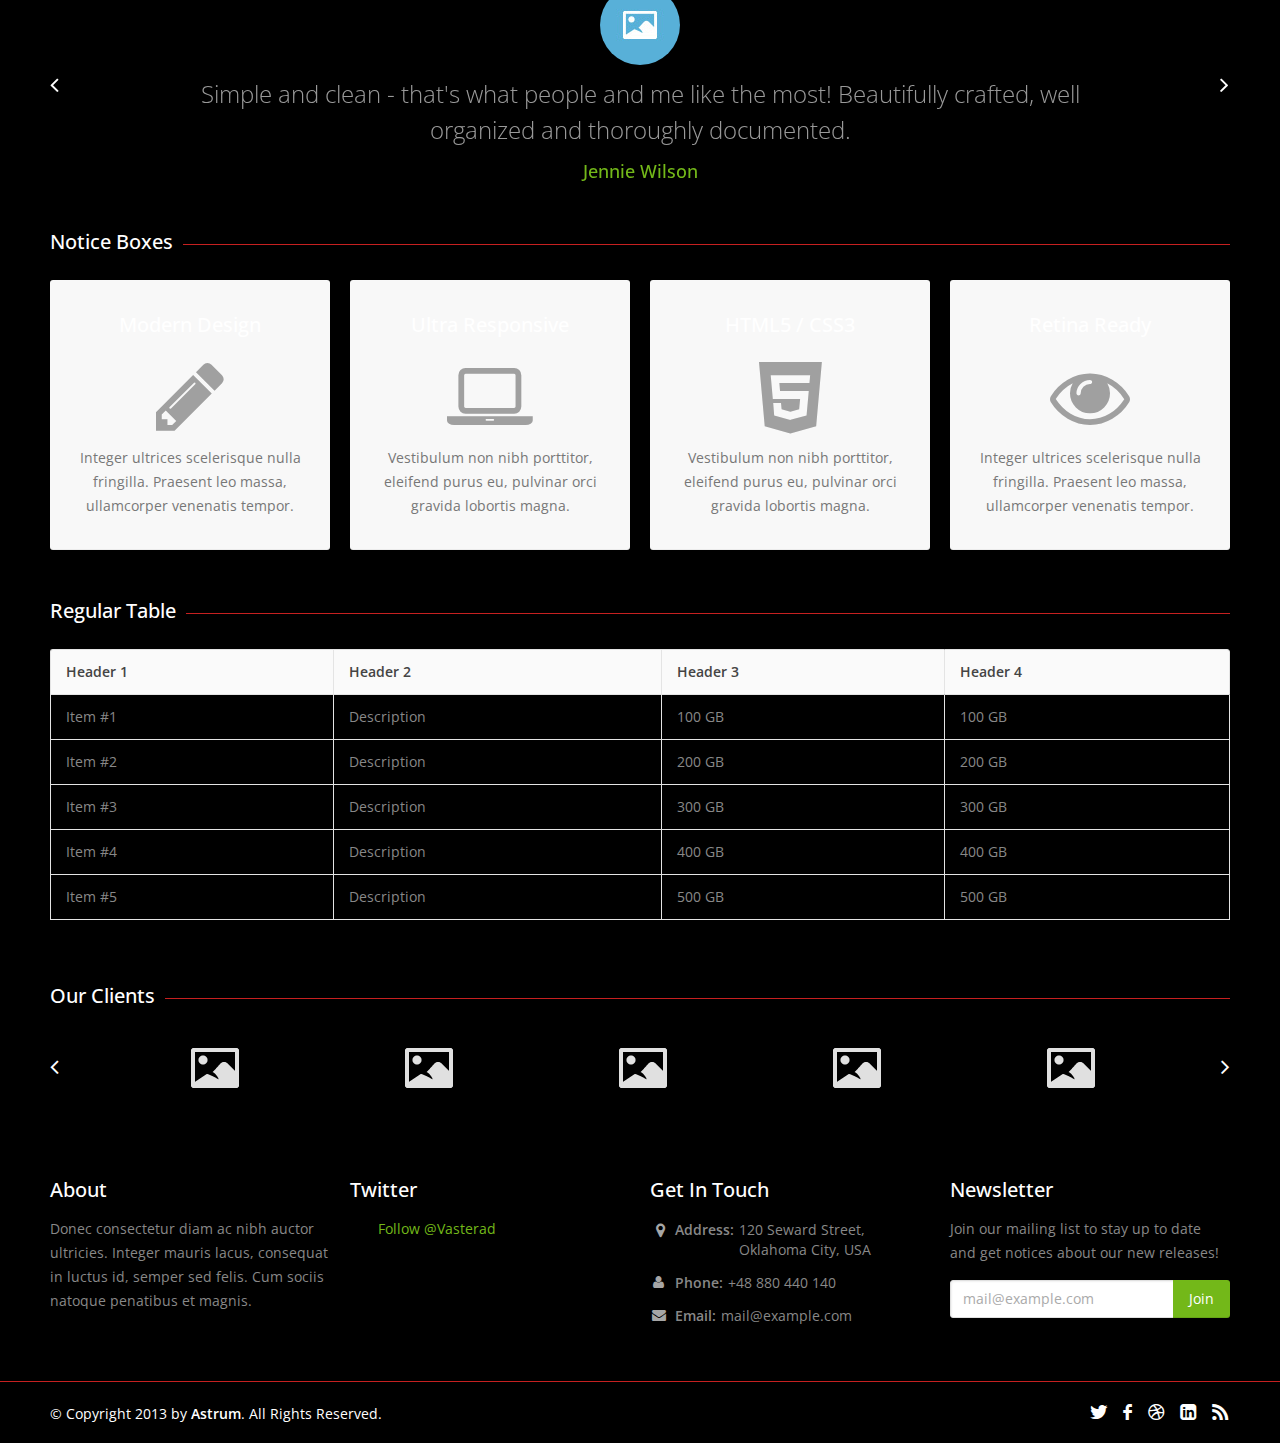
<file: elements.html>
﻿<!DOCTYPE html>
<!--[if IE 8 ]><html class="ie ie8" lang="en"> <![endif]-->
<!--[if (gte IE 9)|!(IE)]><!--><html lang="en"> <!--<![endif]-->
<head>

<!-- Basic Page Needs
================================================== -->
<meta charset="utf-8">
<title>Astrum</title>

<!-- Mobile Specific Metas
================================================== -->
<meta name="viewport" content="width=device-width, initial-scale=1, maximum-scale=1">

<!-- CSS
================================================== -->
<link rel="stylesheet" href="css/style.css">
<link rel="stylesheet" href="css/colors/green.css" id="colors">

<!--[if lt IE 9]>
	<script src="http://html5shim.googlecode.com/svn/trunk/html5.js"></script>
<![endif]-->

<!-- Java Script
================================================== -->
<script src="scripts/jquery.min.js"></script>
<script src="scripts/jquery.themepunch.plugins.min.js"></script>
<script src="scripts/jquery.themepunch.revolution.min.js"></script>
<script src="scripts/jquery.themepunch.showbizpro.min.js"></script>
<script src="scripts/jquery.easing.min.js"></script>
<script src="scripts/jquery.tooltips.min.js"></script>
<script src="scripts/jquery.magnific-popup.min.js"></script>
<script src="scripts/jquery.superfish.js"></script>
<script src="scripts/jquery.twitter.js"></script>
<script src="scripts/jquery.flexslider.js"></script>
<script src="scripts/jquery.jpanelmenu.js"></script>
<script src="scripts/jquery.contact.js"></script>
<script src="scripts/jquery.isotope.min.js"></script>
<script src="scripts/custom.js"></script>

</head>
<body>


<!-- Header
================================================== -->
<header id="header">

<!-- Container -->
<div class="container">
		
	<!-- Logo / Mobile Menu -->
	<div class="three columns">

		<div id="mobile-navigation">
			<form method="GET" id="menu-search" action="#">
				<input type="text" placeholder="Start Typing..." />
			</form>
			<a href="#menu" class="menu-trigger"><i class="icon-reorder"></i></a>
			<span class="search-trigger"><i class="icon-search"></i></span>
		</div>

		<div id="logo">
			<h1><a href="index.html"><img src="images/logo.png" alt="Astrum" /></a></h1>
		</div>
	</div>


<!-- Navigation
================================================== -->
<div class="thirteen columns">
	
	<nav id="navigation" class="menu">
		<ul id="responsive">

			<li><a href="index.html">Home</a></li>

			<li><a href="#" id="current">Shortcodes</a>
				<ul>
					<li><a href="elements.html">Elements</a></li>
					<li><a href="typography.html">Typography</a></li>
					<li><a href="pricing-tables.html">Pricing Tables</a></li>
					<li><a href="icons.html">Icons</a></li>
				</ul>
			</li>
			
			<li><a href="#">Pages</a>
				<ul>
					<li><a href="about.html">About</a></li>
					<li><a href="services.html">Services</a></li>
					<li><a href="faq.html">FAQ</a></li>
					<li><a href="sidebar-right.html">Right Sidebar</a></li>
					<li><a href="sidebar-left.html">Left Sidebar</a></li>
					<li><a href="404-page.html">404 Page</a></li>
				</ul>
			</li>

			<li><a href="#">Portfolio</a>
				<ul>
					<li><a href="portfolio-3-columns.html">3 Columns</a></li>
					<li><a href="portfolio-4-columns.html">4 Columns</a></li>
					<li><a href="single-project-half.html">Single Project Half</a></li>
					<li><a href="single-project-wide.html">Single Project Wide</a></li>
				</ul>
			</li>

			<li><a href="#">Blog</a>
				<ul>
					<li><a href="blog-large-image.html">Large Image</a></li>
					<li><a href="blog-medium-image.html">Medium Image</a></li>
					<li><a href="blog-post.html">Single Post</a></li>
				</ul>
			</li>

			<li><a href="contact.html">Contact</a></li>
			
			<!-- Search Form -->		
			<li class="search-container">
				<div id="search-form">
					<form method="get" action="#">
						<input type="text" class="search-text-box" />
					</form>
				</div>
			</li>
			
		</ul>
	</nav>
</div>

</div>
<!-- Container / End -->

</header>
<!-- Header / End -->


<!-- Content Wrapper / Start -->
<div id="content-wrapper">


<!-- Titlebar
================================================== -->
<section id="titlebar">
	<!-- Container -->
	<div class="container">
	
		<div class="eight columns">
			<h2>Shortcodes</h2>
		</div>
		
		<div class="eight columns">
			<nav id="breadcrumbs">
				<ul>
					<li>You are here:</li>
					<li><a href="#">Home</a></li>
					<li><a href="#">Shortcodes</a></li>
					<li>Elements</li>
				</ul>
			</nav>
		</div>

	</div>
	<!-- Container / End -->
</section>


<!-- Content
================================================== -->

<!-- Container -->
<div class="container">


<!-- Tabs
================================================= -->
	<div class="eight columns">
	
		<h3 class="headline">Tabs</h3><span class="line" style="margin-bottom:35px;"></span><div class="clearfix"></div>

			<!-- Tabs Navigation -->
			<ul class="tabs-nav">
				<li class="active"><a href="#tab1">Tab #1</a></li>
				<li><a href="#tab2">Tab #2</a></li>
				<li><a href="#tab3">Tab #3</a></li>
			</ul>

			<!-- Tabs Content -->
			<div class="tabs-container">
				<div class="tab-content" id="tab1">Lorem ipsum pharetra lorem felis. Aliquam egestas consectetur elementum class aptentea taciti sociosqu ad litora torquent perea conubia nostra lorem consectetur adipiscing elit. Donec vestibulum justo a diam ultricies pellentesque.</div>
				<div class="tab-content" id="tab2">Aenean dolor mi, luctus et laoreet hendrerit, condimentum faucibus mi. Nam et sem eros. Sed sed eros nec massa pellentesque accumsan in nec magna. Donec sollicitudin enim nec justo mollis bibendum. Nulla eleifend mollis velit. Ut sed risus eget metus egestas sagittis. Etiam vestibulum interdum turpis.</div>
				<div class="tab-content" id="tab3">Suspendisse ut laoreet massa. Etiam vel dolor eu quam varius tempor eu eu mi. Duis auctor interdum ligula ut faucibus. Vivamus lorem ipsum dolor sit amet in tincidunt augue. Aenean at ligula justo, sed gravida metus. </div>
			</div>

	</div>


<!-- Accordion
================================================== -->
	<div class="eight columns">
		<h3 class="headline">Accordion</h3><span class="line" style="margin-bottom:35px;"></span><div class="clearfix"></div>

			<!-- Accordion -->
			<div class="accordion">

				<!-- Section 1 -->
				<h3><span class="ui-accordion-header-icon ui-icon ui-accordion-icon ui-accordion-icon-active"></span>Accordion #1</h3>
				<div>
					<p>Mauris mauris ante, blandit et, ultrices a, susceros. Nam mi. Proin viverra leo ut odio. Curabitur malesuada. Vestibulum a velit eu ante scelerisque vulputate aliquam egestas litora torquent conubia.</p>
				</div>

				<!-- Section 2 -->
				<h3><span class="ui-accordion-header-icon ui-icon ui-accordion-icon"></span>Accordion #2</h3>
				<div>
					<p>Sed non urna. Donec et ante. Phasellus eu ligula. Vestibulum sit amet purus vivamus hendrerit, dolor at aliquet laoreet, mauris turpis porttitor velit, faucibus interdum tellus libero ac justo. Vivamus non quam. Nullam laoreet, velit ut taciti sociosqu condimentum feugiat.</p>
				</div>

				<!-- Section 3 -->
				<h3><span class="ui-accordion-header-icon ui-icon ui-accordion-icon"></span>Accordion #3</h3>
				<div>
					<p>Nam enim risus, molestie et, porta ac, aliquam ac, risus. Quisque lobortis. Phasellus pellentesque purus in massa. Aenean in pede. Phasellus ac libero ac tellus pellentesque semper.</p>
				</div>

			</div>
			<!-- Accordion / End -->
	</div>

</div>
<!-- Container / End -->


<br />


<!-- Container -->
<div class="container">

<!-- Social Icons
================================================== -->

	<div class="sixteen columns">
		<h3 class="headline">Social Icons</h3><span class="line" style="margin-bottom:35px;"></span><div class="clearfix"></div>
		
		<ul class="social-icons">
			<li><a class="twitter" href="#"><i class="icon-twitter"></i></a></li>
			<li><a class="dribbble" href="#"><i class="icon-dribbble"></i></a></li>
			<li><a class="facebook" href="#"><i class="icon-facebook"></i></a></li>
			<li><a class="linkedin" href="#"><i class="icon-linkedin"></i></a></li>
			<li><a class="gplus" href="#"><i class="icon-gplus"></i></a></li>
			<li><a class="stumbleupon" href="#"><i class="icon-stumbleupon"></i></a></li>
			<li><a class="fivehundredpx" href="#"><i class="icon-fivehundredpx"></i></a></li>
			<li><a class="pinterest" href="#"><i class="icon-pinterest"></i></a></li>
			<li><a class="forrst" href="#"><i class="icon-forrst"></i></a></li>
			<li><a class="digg" href="#"><i class="icon-digg"></i></a></li>
			<li><a class="spotify" href="#"><i class="icon-spotify"></i></a></li>
			<li><a class="reddit" href="#"><i class="icon-reddit"></i></a></li>
			<li><a class="delicious" href="#"><i class="icon-delicious"></i></a></li>
			<li><a class="appstore" href="#"><i class="icon-appstore"></i></a></li>
			<li><a class="paypal" href="#"><i class="icon-paypal"></i></a></li>
			<li><a class="blogger" href="#"><i class="icon-blogger"></i></a></li>
			<li><a class="evernote" href="#"><i class="icon-evernote"></i></a></li>
			<li><a class="instagram" href="#"><i class="icon-instagram"></i></a></li>
			<li><a class="flickr" href="#"><i class="icon-flickr"></i></a></li>
			<li><a class="rss" href="#"><i class="icon-rss"></i></a></li>
			<li><a class="youtube" href="#"><i class="icon-youtube"></i></a></li>
			<li><a class="vimeo" href="#"><i class="icon-vimeo"></i></a></li>
			<li><a class="xing" href="#"><i class="icon-xing"></i></a></li>
			<li><a class="yahoo" href="#"><i class="icon-yahoo"></i></a></li>
			<li><a class="amazon" href="#"><i class="icon-amazon"></i></a></li>
			<li><a class="steam" href="#"><i class="icon-steam"></i></a></li>
			<li><a class="dropbox" href="#"><i class="icon-dropbox"></i></a></li>
			<li><a class="github" href="#"><i class="icon-github"></i></a></li>
			<li><a class="lastfm" href="#"><i class="icon-lastfm"></i></a></li>
			<li><a class="tumblr" href="#"><i class="icon-tumblr"></i></a></li>
		</ul>
		
	</div>
</div>
<!-- Container / End -->


<br />
<br />


<!-- Container -->
<div class="container">

<!-- Featured Boxes
================================================== -->

	<div class="sixteen columns">
		<h3 class="headline">Icons</h3><span class="line" style="margin-bottom:45px;"></span><div class="clearfix"></div>
	</div>

	<div class="one-third column">

		<!-- First Style -->
		<div class="featured-box">
			<div class="circle"><i class="icon-wrench"></i><span></span></div>
			<div class="featured-desc">
				<h3>First Style</h3>
				<p>Nam condimentum nec mi aliquam accumsan phasellus nulla lorem gravida.</p>
			</div>
		</div>

	</div>

	<div class="one-third column">

		<!-- Second Style -->
		<div class="featured-box">
			<div class="circle-2"><i class="icon-screenshot"></i></div>
			<div class="featured-desc">
				<h3>Second Style</h3>
				<p>Lorem ipsum dolor sit amet, consectetur adipiscing elit dolor pellentesque nibh.</p>
			</div>
		</div>

	</div>

	<div class="one-third column">

		<!-- Third Style -->
		<div class="featured-box">
			<div class="circle-3"><i class="icon-magic"></i></div>
			<div class="featured-desc">
				<h3>Third Style</h3>
				<p>Donec sit amet neque accumsan turpis tempus viverra consectetur posuere.</p>
			</div>
		</div>

	</div>

</div>
<!-- Container / End -->


<div style="margin-top: 20px;">
	
</div>


<!-- Container -->
<div class="container">

<!-- Skill Bars
================================================== -->
	<div class="eight columns">
	
		<h3 class="headline">Skill Bars</h3><span class="line" style="margin-bottom:35px;"></span><div class="clearfix"></div>


		<div id="skillzz">

			<div class="skill-bar">
				<span class="skill-title"><i class="icon-shield"></i> Security</span>
				<div class="skill-bar-value" style="width: 90%;"></div>
			</div>
	
			<div class="skill-bar">
				<span class="skill-title"><i class="icon-html5"></i> HTML / CSS</span>
				<div class="skill-bar-value" style="width: 80%;"></div>
			</div>


			<div class="skill-bar">
				<span class="skill-title"><i class="icon-laptop"></i> Usability</span>
				<div class="skill-bar-value" style="width: 70%;"></div>
			</div>

			<div class="skill-bar">
				<span class="skill-title"><i class="icon-puzzle-piece"></i> Marketing</span>
				<div class="skill-bar-value" style="width: 60%;"></div>
			</div>

		</div>

	</div>


<!-- Alert Boxes
================================================== -->

	<div class="eight columns">
		<h3 class="headline">Alert Boxes</h3><span class="line" style="margin-bottom:35px;"></span><div class="clearfix"></div>
		
			<div class="notification error closeable">
				<p><span>Error!</span> Please fill in all the fields required.</p>
				<a class="close" href="#"></a>
			</div>

			<div class="notification success closeable">
				<p><span>Success!</span> You did it, now relax and enjoy it.</p>
				<a class="close" href="#"></a>
			</div>

			<div class="notification warning closeable">
				<p><span>Warning!</span> Change this and that and try again.</p>
				<a class="close" href="#"></a>
			</div>

			<div class="notification notice closeable">
				<p><span>Notice!</span> Please edit the information below.</p>
				<a class="close" href="#"></a>
			</div>
		
	</div>

</div>
<!-- Container / End -->


<br /><div style="margin: 10px 0 0 0;"></div>


<!-- Container -->
<div class="container">

<!-- Buttons
================================================== -->
<div class="eight columns">

	<!-- Headline -->
	<h3 class="headline">Buttons</h3>
	<span class="line" style="margin-bottom:35px;"></span>
	<div class="clearfix"></div>

		
		<a href="#" class="button color">Unlimited Colors</a>&nbsp;
		<a href="#" class="button gray">Flexible Width</a>&nbsp;
		<a href="#" class="button light">Dark Text</a>
		
		<div class="clearfix"></div>
		<div style="margin: 8px 0 0 0;"></div>
		
		<a href="#" class="button color"><i class="icon-ok white"></i> Submit</a>&nbsp;
		<a href="#" class="button gray"><i class="icon-folder-open white"></i> Download File</a>&nbsp;
		<a href="#" class="button light"><i class="icon-shopping-cart"></i> Purchase Now</a>

</div>


<!-- Testimonials
================================================== -->

	<!-- ShowBiz Carousel -->
	<div id="testimonials" class="showbiz-container eight columns">
	
	<!-- Headline -->
	<h3 class="headline">Testimonials</h3>
	<span class="line" style="margin-bottom:0;"></span>
		
	<!-- Navigation -->
	<div class="showbiz-navigation">
		<div id="showbiz_left_1" class="sb-navigation-left"><i class="icon-angle-left"></i></div>
		<div id="showbiz_right_1" class="sb-navigation-right"><i class="icon-angle-right"></i></div>
	</div>
	<div class="clearfix"></div>

	<!-- Entries -->
	<div class="showbiz" data-left="#showbiz_left_1" data-right="#showbiz_right_1">
		<div class="overflowholder">

			<ul>
			
				<!-- Testimonial #1 -->
				<li class="testimonial">
					<div class="testimonials">Integer eu libero sit amet nisl vestibulum semper. Fusce costant Proin sit amet mauris odio pellentesque iaculis posuer dapibus natoque penatibus et magnis dis parturient montes.</div>
					<div class="testimonials-bg"></div>
					<div class="testimonials-author">Steve Ballmer, <span>Microsoft</span></div>
				</li>
				
				<!-- Testimonials #2 -->
				<li class="testimonial">
					<div class="testimonials">Elementum erat vitae ante venenatis dapibus. Maecenas cursus  cursus Proin sit amet mauris et odio pellentesque iaculis.</div>
					<div class="testimonials-bg"></div>
					<div class="testimonials-author">Larry Page, <span>Google</span></div>
				</li>
			
				<!-- Testimonials #3 -->
				<li class="testimonial">
					<div class="testimonials">Posuere erat a ante venenatis dapibus posuere velit aliquet. Proin sit amet mauris odio pellentesque iaculis. Cum sociis natoque penatibus duisean lorem llis noenan coeammodo luctus.</div>
					<div class="testimonials-bg"></div>
					<div class="testimonials-author">Collis Ta'eed, <span>Envato</span></div>
				</li>

			</ul>
			<div class="clearfix"></div>

		</div>
		<div class="clearfix"></div>

	</div>
	</div>


</div>
<!-- Container / End -->



<!-- Happy Clients
================================================== -->

<!-- Container -->
<div class="container">

	<!-- Headline -->
	<div class="sixteen columns" style="margin-top: -5px;">
		<h3 class="headline">Happy Clients</h3>
		<span class="line" style="margin-bottom: 20px;"></span>
	</div>

	<!-- Navigation / Left -->
	<div id="showbiz_left_3" class="sb-navigation-left-2 alt"><i class="icon-angle-left"></i></div>

	<!-- ShowBiz Carousel -->
	<div id="happy-clients" class="showbiz-container sixteen carousel columns" >

	<!-- Portfolio Entries -->
	<div class="showbiz our-clients" data-left="#showbiz_left_3" data-right="#showbiz_right_3">
		<div class="overflowholder">

			<ul>

				<li>
					<div class="happy-clients-photo"><img src="images/happy-clients-01.jpg" alt="" /></div>
					<div class="happy-clients-cite">Simple and clean - that's what people and me like the most! Beautifully crafted, well organized and thoroughly documented.</div>
					<div class="happy-clients-author">Jennie Wilson</div>
				</li>
				
				<li>
					<div class="happy-clients-photo"><img src="images/happy-clients-02.jpg" alt="" /></div>
					<div class="happy-clients-cite">Astrum is ridiculously powerful and easy to use, beginner or advanced. Always been on the hunt for handcrafted, clean themes.</div>
					<div class="happy-clients-author">Thomas Smith</div>
				</li>
				
				<li>
					<div class="happy-clients-photo"><img src="images/happy-clients-03.jpg" alt="" /></div>
					<div class="happy-clients-cite">What impressed me was the fast response to questions and helpful community conversation in the support forums.</div>
					<div class="happy-clients-author">Robert Lindstrom</div>
				</li>

			</ul>
			<div class="clearfix"></div>

		</div>
		<div class="clearfix"></div>

	</div>
	</div>

	<!-- Navigation / Right -->
	<div id="showbiz_right_3" class="sb-navigation-right-2 alt"><i class="icon-angle-right"></i></div>

</div>
<!-- Container / End -->


<br />
<br />


<!-- Notice Boxes
================================================== -->

<!-- Container -->
<div class="container">

	<div class="sixteen columns">
		<h3 class="headline">Notice Boxes</h3><span class="line" style="margin-bottom:35px;"></span><div class="clearfix"></div>
	</div>

	<div class="four columns">
		<a href="#">
		<div class="notice-box">
			<h3>Modern Design</h3>
			<i class="icon-pencil"></i>
			<p>Integer ultrices scelerisque nulla fringilla. Praesent leo massa, ullamcorper venenatis tempor.</p>
		</div>
		</a>
	</div>
	
	<div class="four columns">
		<a href="#">
		<div class="notice-box">
			<h3>Ultra Responsive</h3>
			<i class="icon-laptop"></i>
			<p>Vestibulum non nibh porttitor, eleifend purus eu, pulvinar orci gravida lobortis magna.</p>
		</div>
		</a>
	</div>
	
	<div class="four columns">
		<a href="#">
		<div class="notice-box">
			<h3>HTML5 / CSS3</h3>
			<i class="icon-html5"></i>
			<p>Vestibulum non nibh porttitor, eleifend purus eu, pulvinar orci gravida lobortis magna.</p>
		</div>
		</a>
	</div>
	
	<div class="four columns">
		<a href="#">
		<div class="notice-box">
			<h3>Retina Ready</h3>
			<i class="icon-eye-open"></i>
			<p>Integer ultrices scelerisque nulla fringilla. Praesent leo massa, ullamcorper venenatis tempor.</p>
		</div>
		</a>
	</div>

</div>
<!-- Container / End -->


<br />


<!-- Regular Table
================================================== -->

<!-- Container -->
<div class="container">

	<div class="sixteen columns">
	
		<!-- Headline -->
		<h3 class="headline">Regular Table</h3><span class="line" style="margin-bottom:35px;"></span><div class="clearfix"></div>

			<table class="standard-table">

				<tr>
					<th>Header 1</th>
					<th>Header 2</th>
					<th>Header 3</th>
					<th>Header 4</th>
				</tr>

				<tr>
					<td>Item #1</td>
					<td>Description</td>
					<td>100 GB</td>
					<td>100 GB</td>
				</tr>

				<tr>
					<td>Item #2</td>
					<td>Description</td>
					<td>200 GB</td>
					<td>200 GB</td>
				</tr>

				<tr>
					<td>Item #3</td>
					<td>Description</td>
					<td>300 GB</td>
					<td>300 GB</td>
				</tr>

				<tr>
					<td>Item #4</td>
					<td>Description</td>
					<td>400 GB</td>
					<td>400 GB</td>
				</tr>

				<tr>
					<td>Item #5</td>
					<td>Description</td>
					<td>500 GB</td>
					<td>500 GB</td>
				</tr>

			</table>

		</div>

</div>
<!-- Container / End -->


<br />


<!-- Our Clients
================================================== -->

<!-- Container -->
<div class="container">

	<!-- Headline -->
	<div class="sixteen columns" style="margin-top: 20px;">
		<h3 class="headline">Our Clients</h3>
		<span class="line" style="margin-bottom:0;"></span>
	</div>

	<!-- Navigation / Left -->
	<div class="one carousel column"><div id="showbiz_left_2" class="sb-navigation-left-2"><i class="icon-angle-left"></i></div></div>

	<!-- ShowBiz Carousel -->
	<div id="our-clients" class="showbiz-container fourteen carousel columns" >

	<!-- Portfolio Entries -->
	<div class="showbiz our-clients" data-left="#showbiz_left_2" data-right="#showbiz_right_2">
		<div class="overflowholder">

			<ul>
				<!-- Item -->
				<li><img src="images/logo-01.png" alt="" /></li>
				<li><img src="images/logo-02.png" alt="" /></li>
				<li><img src="images/logo-03.png" alt="" /></li>
				<li><img src="images/logo-04.png" alt="" /></li>
				<li><img src="images/logo-05.png" alt="" /></li>
				<li><img src="images/logo-06.png" alt="" /></li>
				<li><img src="images/logo-07.png" alt="" /></li>
			</ul>
			<div class="clearfix"></div>

		</div>
		<div class="clearfix"></div>

	</div>
	</div>

	<!-- Navigation / Right -->
	<div class="one carousel column"><div id="showbiz_right_2" class="sb-navigation-right-2"><i class="icon-angle-right"></i></div></div>

</div>
<!-- Container / End -->


</div>
<!-- Content Wrapper / End -->


<!-- Footer
================================================== -->
<div id="footer">

	<!-- Container -->
	<div class="container">

		<div class="four columns">
			<h3>About</h3>
			<p style="margin:0;">Donec consectetur diam ac nibh auctor ultricies. Integer mauris lacus, consequat in luctus id, semper sed felis. Cum sociis natoque penatibus et magnis.</p>
		</div>

		<div class="four columns">
			<h3>Twitter</h3>
			
			<ul id="twitter"></ul>
			<script type="text/javascript">
				jQuery(document).ready(function($){
					$.getJSON('twitter.php?url='+encodeURIComponent('statuses/user_timeline.json?screen_name=Vasterad&count=1'), function(tweets){
				$("#twitter").html(tz_format_twitter(tweets));
				}); });
			</script>
			<div class="clearfix"></div>
			
			<a href="https://twitter.com/Vasterad" class="twitter-follow-button" data-show-count="false" data-dnt="true">Follow @Vasterad</a>
			<script>!function(d,s,id){var js,fjs=d.getElementsByTagName(s)[0],p=/^http:/.test(d.location)?'http':'https';if(!d.getElementById(id)){js=d.createElement(s);js.id=id;js.src=p+'://platform.twitter.com/widgets.js';fjs.parentNode.insertBefore(js,fjs);}}(document, 'script', 'twitter-wjs');</script>
		
		</div>

		<div class="four columns">
			<h3>Get In Touch</h3>
			<ul class="get-in-touch">
				<li ><i class="icon-map-marker"></i> <p><strong>Address:</strong> 120 Seward Street, <br />Oklahoma City, USA</p></li>
				<li><i class="icon-user"></i> <p><strong>Phone:</strong> +48 880 440 140</p></li>
				<li><i class="icon-envelope-alt"></i> <p><strong>Email:</strong> <a href="#">mail@example.com</a></p></li>
			</ul>
		</div>
		
		<div class="four columns">
			<h3>Newsletter</h3>
			<p>Join our mailing list to stay up to date and get notices about our new releases!</p>
			
			<form action="#" method="get">
				<button class="newsletter-btn" type="submit">Join</button>
				<input class="newsletter" type="text" onblur="if(this.value=='')this.value='mail@example.com';" onfocus="if(this.value=='mail@example.com')this.value='';" value="mail@example.com" />
			</form>
		</div>

	</div>
	<!-- Container / End -->

</div>
<!-- Footer / End -->

<!-- Footer Bottom / Start -->
<div id="footer-bottom">

	<!-- Container -->
	<div class="container">

		<div class="eight columns">© Copyright 2013 by <a href="#">Astrum</a>. All Rights Reserved.</div>
		<div class="eight columns">
			<ul class="social-icons-footer">
				<li><a href="#" class="tooltip top" title="Twitter"><i class="icon-twitter"></i></a></li>
				<li><a href="#" class="tooltip top" title="Facebook"><i class="icon-facebook"></i></a></li>
				<li><a href="#" class="tooltip top" title="Dribbble"><i class="icon-dribbble"></i></a></li>
				<li><a href="#" class="tooltip top" title="LinkedIn"><i class="icon-linkedin-rect"></i></a></li>
				<li><a href="#" class="tooltip top" title="RSS"><i class="icon-rss"></i></a></li>
			</ul>
		</div>

	</div>
	<!-- Container / End -->

</div>
<!-- Footer Bottom / Start -->


<!-- Style Switcher
================================================== -->
<link rel="stylesheet" href="css/switcher.css">
<script src="scripts/switcher.js"></script>

<section id="style-switcher">
	<h2>Style Switcher <a href="#"></a></h2>
	<div>
		<h3>Predefined Colors</h3>
		<ul class="colors" id="colors">
			<li><a href="#" class="green" title="Green"></a></li>
			<li><a href="#" class="blue" title="Blue"></a></li>
			<li><a href="#" class="orange" title="Orange"></a></li>
			<li><a href="#" class="navy" title="Navy"></a></li>
			<li><a href="#" class="yellow" title="Yellow"></a></li>
			<li><a href="#" class="beige" title="Beige"></a></li>
			<li><a href="#" class="peach" title="Peach"></a></li>
			<li><a href="#" class="purple" title="Purple"></a></li>
			<li><a href="#" class="red" title="Red"></a></li>
			<li><a href="#" class="pink" title="Pink"></a></li>
			<li><a href="#" class="celadon" title="Celadon"></a></li>
			<li><a href="#" class="brown" title="Brown"></a></li>
			<li><a href="#" class="cherry" title="Cherry"></a></li>
			<li><a href="#" class="gray" title="Gray"></a></li>
			<li><a href="#" class="cyan" title="Cyan"></a></li>
			<li><a href="#" class="olive" title="Olive"></a></li>
		</ul>
		
		<h3>Layout Style</h3>
		<div class="layout-style">
			<select id="layout-style" autocomplete="off"> 
				<option value="1">Wide</option>
				<option value="2">Boxed</option>
			</select>
		</div>
		
		<h3>Footer Style</h3>
		<div class="footer-style">
			<select id="footer-style" autocomplete="off">
				<option value="1">Light</option>
				<option value="2">Dark</option>
			</select>
		</div>

		<h3>Background Image</h3>
		 <ul class="colors bg" id="bg">
			<li><a href="#" class="bg1"></a></li>
			<li><a href="#" class="bg2"></a></li>
			<li><a href="#" class="bg3"></a></li>
			<li><a href="#" class="bg4"></a></li>
			<li><a href="#" class="bg5"></a></li>
			<li><a href="#" class="bg6"></a></li>
			<li><a href="#" class="bg7"></a></li>
			<li><a href="#" class="bg8"></a></li>
			<li><a href="#" class="bg9"></a></li>
			<li><a href="#" class="bg10"></a></li>
			<li><a href="#" class="bg11"></a></li>
			<li><a href="#" class="bg12"></a></li>
			<li><a href="#" class="bg13"></a></li>
			<li><a href="#" class="bg14"></a></li>
			<li><a href="#" class="bg15"></a></li>
			<li><a href="#" class="bg16"></a></li>
		</ul>
	</div>
</section>
<!-- Style Switcher / End -->


</body>
</html>
</file>
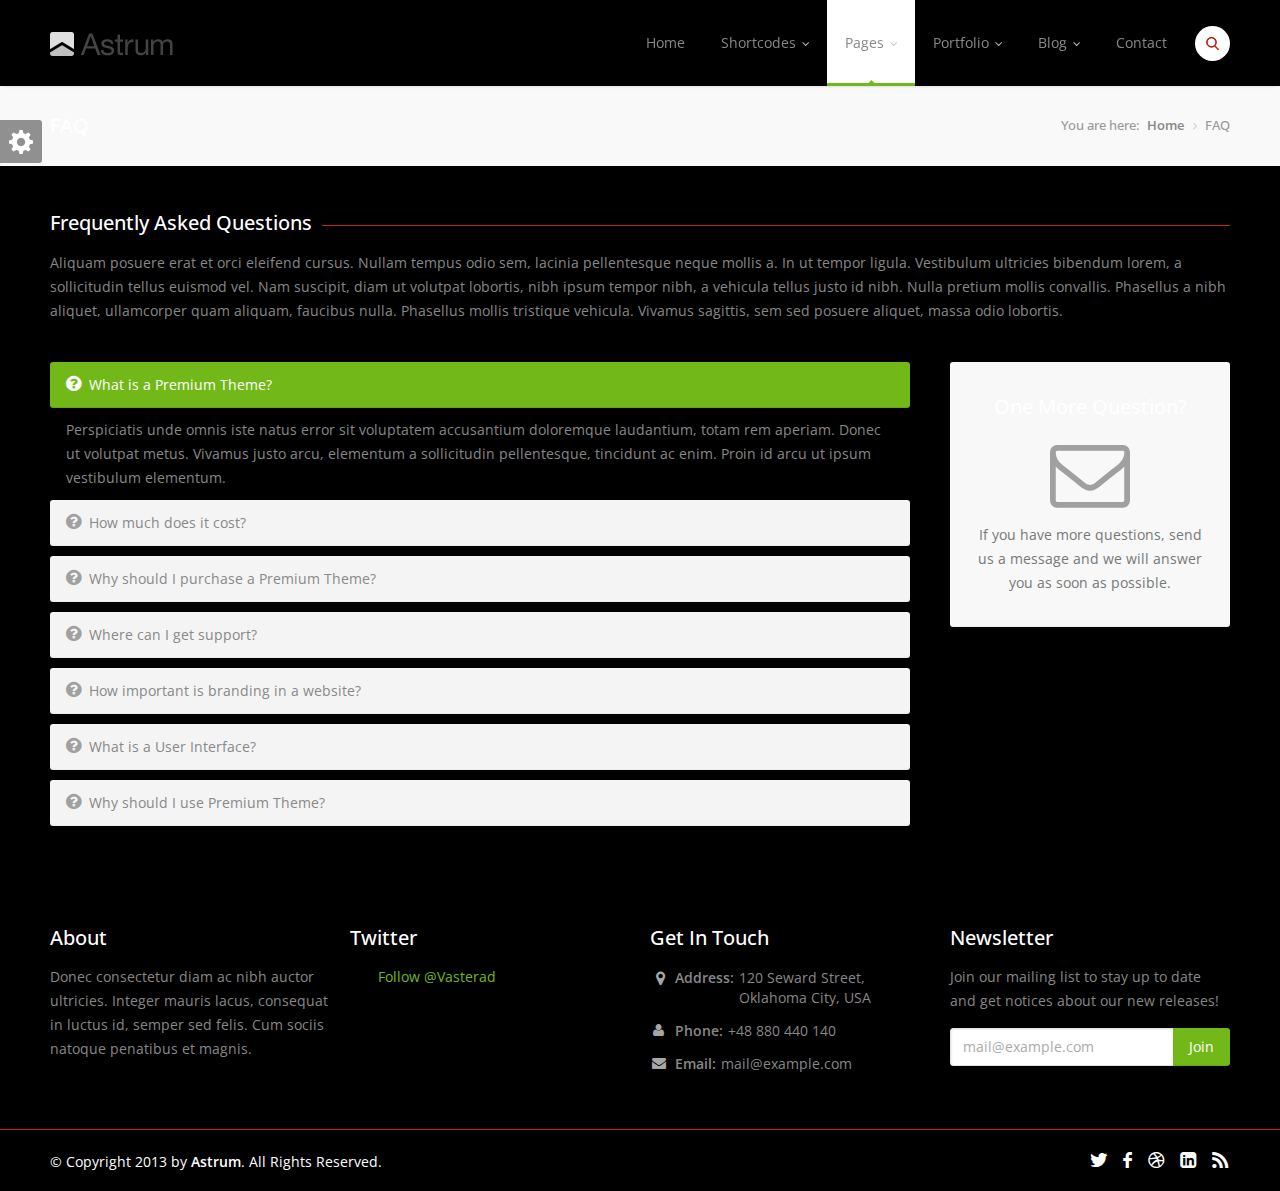
<file: faq.html>
﻿<!DOCTYPE html>
<!--[if IE 8 ]><html class="ie ie8" lang="en"> <![endif]-->
<!--[if (gte IE 9)|!(IE)]><!--><html lang="en"> <!--<![endif]-->
<head>

<!-- Basic Page Needs
================================================== -->
<meta charset="utf-8">
<title>Astrum</title>

<!-- Mobile Specific Metas
================================================== -->
<meta name="viewport" content="width=device-width, initial-scale=1, maximum-scale=1">

<!-- CSS
================================================== -->
<link rel="stylesheet" href="css/style.css">
<link rel="stylesheet" href="css/colors/green.css" id="colors">

<!--[if lt IE 9]>
	<script src="http://html5shim.googlecode.com/svn/trunk/html5.js"></script>
<![endif]-->

<!-- Java Script 
================================================== -->
<script src="scripts/jquery.min.js"></script>
<script src="scripts/jquery.themepunch.plugins.min.js"></script>
<script src="scripts/jquery.themepunch.revolution.min.js"></script>
<script src="scripts/jquery.themepunch.showbizpro.min.js"></script>
<script src="scripts/jquery.easing.min.js"></script>
<script src="scripts/jquery.tooltips.min.js"></script>
<script src="scripts/jquery.magnific-popup.min.js"></script>
<script src="scripts/jquery.superfish.js"></script>
<script src="scripts/jquery.twitter.js"></script>
<script src="scripts/jquery.flexslider.js"></script>
<script src="scripts/jquery.jpanelmenu.js"></script>
<script src="scripts/jquery.contact.js"></script>
<script src="scripts/jquery.isotope.min.js"></script>
<script src="scripts/custom.js"></script>

</head>
<body>


<!-- Header
================================================== -->
<header id="header">

<!-- Container -->
<div class="container">
		
	<!-- Logo / Mobile Menu -->
	<div class="three columns">
	
		<div id="mobile-navigation">
			<form method="GET" id="menu-search" action="#">
				<input type="text" placeholder="Start Typing..." />
			</form>
			<a href="#menu" class="menu-trigger"><i class="icon-reorder"></i></a>
			<span class="search-trigger"><i class="icon-search"></i></span>
		</div>

		<div id="logo">
			<h1><a href="index.html"><img src="images/logo.png" alt="Astrum" /></a></h1>
		</div>
	</div>


<!-- Navigation
================================================== -->
<div class="thirteen columns">
	
	<nav id="navigation" class="menu">
		<ul id="responsive">

			<li><a href="index.html">Home</a></li>

			<li><a href="#">Shortcodes</a>
				<ul>
					<li><a href="elements.html">Elements</a></li>
					<li><a href="typography.html">Typography</a></li>
					<li><a href="pricing-tables.html">Pricing Tables</a></li>
					<li><a href="icons.html">Icons</a></li>
				</ul>
			</li>
			
			<li><a href="#" id="current">Pages</a>
				<ul>
					<li><a href="about.html">About</a></li>
					<li><a href="services.html">Services</a></li>
					<li><a href="faq.html">FAQ</a></li>
					<li><a href="sidebar-right.html">Right Sidebar</a></li>
					<li><a href="sidebar-left.html">Left Sidebar</a></li>
					<li><a href="404-page.html">404 Page</a></li>
				</ul>
			</li>

			<li><a href="#">Portfolio</a>
				<ul>
					<li><a href="portfolio-3-columns.html">3 Columns</a></li>
					<li><a href="portfolio-4-columns.html">4 Columns</a></li>
					<li><a href="single-project-half.html">Single Project Half</a></li>
					<li><a href="single-project-wide.html">Single Project Wide</a></li>
				</ul>
			</li>

			<li><a href="#">Blog</a>
				<ul>
					<li><a href="blog-large-image.html">Large Image</a></li>
					<li><a href="blog-medium-image.html">Medium Image</a></li>
					<li><a href="blog-post.html">Single Post</a></li>
				</ul>
			</li>

			<li><a href="contact.html">Contact</a></li>
			
			<!-- Search Form -->		
			<li class="search-container">
				<div id="search-form">
					<form method="get" action="#">
						<input type="text" class="search-text-box" />
					</form>
				</div>
			</li>
			
		</ul>
	</nav>
</div>

</div>
<!-- Container / End -->

</header>
<!-- Header / End -->


<!-- Content Wrapper / Start -->
<div id="content-wrapper">


<!-- Titlebar
================================================== -->
<section id="titlebar">
	<!-- Container -->
	<div class="container">
	
		<div class="eight columns">
			<h2>FAQ</h2>
		</div>
		
		<div class="eight columns">
			<nav id="breadcrumbs">
				<ul>
					<li>You are here:</li>
					<li><a href="#">Home</a></li>
					<li>FAQ</li>
				</ul>
			</nav>
		</div>

	</div>
	<!-- Container / End -->
</section>


<!-- Content
================================================== -->

<!-- Container -->
<div class="container">
	<div class="sixteen columns">
		<h3 class="headline">Frequently Asked Questions</h3><span class="line" style="margin-bottom: 25px;"></span><div class="clearfix"></div>
	<p>Aliquam posuere erat et orci eleifend cursus. Nullam tempus odio sem, lacinia pellentesque neque mollis a. In ut tempor ligula. Vestibulum ultricies bibendum lorem, a sollicitudin tellus euismod vel. Nam suscipit, diam ut volutpat lobortis, nibh ipsum tempor nibh, a vehicula tellus justo id nibh. Nulla pretium mollis convallis. Phasellus a nibh aliquet, ullamcorper quam aliquam, faucibus nulla. Phasellus mollis tristique vehicula. Vivamus sagittis, sem sed posuere aliquet, massa odio lobortis.</p>
	</div>
</div>
<!-- Container / End -->

<br />

<!-- Container -->
<div class="container" style="margin-bottom: 10px;">

	<!-- Toggles -->
	<div class="twelve alt columns">

		<!-- Toggle 1 -->
		<div class="toggle-wrap faq">
			<span class="trigger opened"><a href="#"><i class="toggle-icon"></i> What is a Premium Theme? </a></span>
			<div class="toggle-container">
				<p>Perspiciatis unde omnis iste natus error sit voluptatem accusantium doloremque laudantium, totam rem aperiam. Donec ut volutpat metus. Vivamus justo arcu, elementum a sollicitudin pellentesque, tincidunt ac enim. Proin id arcu ut ipsum vestibulum elementum.</p>
			</div>
		</div>

		<!-- Toggle 2 -->
		<div class="toggle-wrap faq">
			<span class="trigger"><a href="#"><i class="toggle-icon"></i> How much does it cost?</a></span>
			<div class="toggle-container">
				<p>Seded ut perspiciatis unde omnis iste natus error sit voluptatem accusantium doloremque laudantium, totam rem aperiam. Donec ut volutpat metus. Aliquam tortor lorem, fringilla tempor dignissim at, pretium et arcu.</p>
			</div>
		</div>

		<!-- Toggle 3 -->
		<div class="toggle-wrap faq">
			<span class="trigger"><a href="#"><i class="toggle-icon"></i> Why should I purchase a Premium Theme?</a></span>
			<div class="toggle-container">
				<p>Seded ut perspiciatis unde omnis iste natus error sit voluptatem accusantium doloremque laudantium, totam rem aperiam. Donec ut volutpat metus. Aliquam tortor lorem, fringilla tempor dignissim at, pretium et arcu.</p>
			</div>
		</div>

		<!-- Toggle 4 -->
		<div class="toggle-wrap faq">
			<span class="trigger"><a href="#"><i class="toggle-icon"></i> Where can I get support?</a></span>
			<div class="toggle-container">
				<p>Seded ut perspiciatis unde omnis iste natus error sit voluptatem accusantium doloremque laudantium, totam rem aperiam. Donec ut volutpat metus. Aliquam tortor lorem, fringilla tempor dignissim at, pretium et arcu.</p>
			</div>
		</div>

		<!-- Toggle 5 -->
		<div class="toggle-wrap faq">
			<span class="trigger"><a href="#"><i class="toggle-icon"></i> How important is branding in a website?</a></span>
			<div class="toggle-container">
				<p>Seded ut perspiciatis unde omnis iste natus error sit voluptatem accusantium doloremque laudantium, totam rem aperiam. Donec ut volutpat metus. Aliquam tortor lorem, fringilla tempor dignissim at, pretium et arcu.</p>
			</div>
		</div>

		<!-- Toggle 6 -->
		<div class="toggle-wrap faq">
			<span class="trigger"><a href="#"><i class="toggle-icon"></i> What is a User Interface?</a></span>
			<div class="toggle-container">
				<p>Seded ut perspiciatis unde omnis iste natus error sit voluptatem accusantium doloremque laudantium, totam rem aperiam. Donec ut volutpat metus. Aliquam tortor lorem, fringilla tempor dignissim at, pretium et arcu.</p>
			</div>
		</div>

		<!-- Toggle 7 -->
		<div class="toggle-wrap faq">
			<span class="trigger"><a href="#"><i class="toggle-icon"></i> Why should I use Premium Theme? </a></span>
			<div class="toggle-container">
				<p>Seded ut perspiciatis unde omnis iste natus error sit voluptatem accusantium doloremque laudantium, totam rem aperiam. Donec ut volutpat metus. Aliquam tortor lorem, fringilla tempor dignissim at, pretium et arcu.</p>
			</div>
		</div>

	</div>
	
	<!-- Sidebar -->
	<div class="four columns">
		<a href="contact.html">
		<div class="notice-box">
			<h3>One More Question?</h3>
			<i class="icon-envelope" style="margin-top: 5px;"></i>
			<p>If you have more questions, send us a message and we will answer you as soon as possible.</p>
		</div>
		</a>
	</div>

</div>
<!-- Container / End -->


</div>
<!-- Content Wrapper / End -->


<!-- Footer
================================================== -->
<div id="footer">

	<!-- Container -->
	<div class="container">

		<div class="four columns">
			<h3>About</h3>
			<p style="margin:0;">Donec consectetur diam ac nibh auctor ultricies. Integer mauris lacus, consequat in luctus id, semper sed felis. Cum sociis natoque penatibus et magnis.</p>
		</div>

		<div class="four columns">
			<h3>Twitter</h3>
			
			<ul id="twitter"></ul>
			<script type="text/javascript">
				jQuery(document).ready(function($){
					$.getJSON('twitter.php?url='+encodeURIComponent('statuses/user_timeline.json?screen_name=Vasterad&count=1'), function(tweets){
				$("#twitter").html(tz_format_twitter(tweets));
				}); });
			</script>
			<div class="clearfix"></div>
			
			<a href="https://twitter.com/Vasterad" class="twitter-follow-button" data-show-count="false" data-dnt="true">Follow @Vasterad</a>
			<script>!function(d,s,id){var js,fjs=d.getElementsByTagName(s)[0],p=/^http:/.test(d.location)?'http':'https';if(!d.getElementById(id)){js=d.createElement(s);js.id=id;js.src=p+'://platform.twitter.com/widgets.js';fjs.parentNode.insertBefore(js,fjs);}}(document, 'script', 'twitter-wjs');</script>
		
		</div>

		<div class="four columns">
			<h3>Get In Touch</h3>
			<ul class="get-in-touch">
				<li ><i class="icon-map-marker"></i> <p><strong>Address:</strong> 120 Seward Street, <br />Oklahoma City, USA</p></li>
				<li><i class="icon-user"></i> <p><strong>Phone:</strong> +48 880 440 140</p></li>
				<li><i class="icon-envelope-alt"></i> <p><strong>Email:</strong> <a href="#">mail@example.com</a></p></li>
			</ul>
		</div>
		
		<div class="four columns">
			<h3>Newsletter</h3>
			<p>Join our mailing list to stay up to date and get notices about our new releases!</p>
			
			<form action="#" method="get">
				<button class="newsletter-btn" type="submit">Join</button>
				<input class="newsletter" type="text" onblur="if(this.value=='')this.value='mail@example.com';" onfocus="if(this.value=='mail@example.com')this.value='';" value="mail@example.com" />
			</form>
		</div>

	</div>
	<!-- Container / End -->

</div>
<!-- Footer / End -->

<!-- Footer Bottom / Start -->
<div id="footer-bottom">

	<!-- Container -->
	<div class="container">

		<div class="eight columns">© Copyright 2013 by <a href="#">Astrum</a>. All Rights Reserved.</div>
		<div class="eight columns">
			<ul class="social-icons-footer">
				<li><a href="#" class="tooltip top" title="Twitter"><i class="icon-twitter"></i></a></li>
				<li><a href="#" class="tooltip top" title="Facebook"><i class="icon-facebook"></i></a></li>
				<li><a href="#" class="tooltip top" title="Dribbble"><i class="icon-dribbble"></i></a></li>
				<li><a href="#" class="tooltip top" title="LinkedIn"><i class="icon-linkedin-rect"></i></a></li>
				<li><a href="#" class="tooltip top" title="RSS"><i class="icon-rss"></i></a></li>
			</ul>
		</div>

	</div>
	<!-- Container / End -->

</div>
<!-- Footer Bottom / Start -->


<!-- Style Switcher
================================================== -->
<link rel="stylesheet" href="css/switcher.css">
<script src="scripts/switcher.js"></script>

<section id="style-switcher">
	<h2>Style Switcher <a href="#"></a></h2>
	<div>
		<h3>Predefined Colors</h3>
		<ul class="colors" id="colors">
			<li><a href="#" class="green" title="Green"></a></li>
			<li><a href="#" class="blue" title="Blue"></a></li>
			<li><a href="#" class="orange" title="Orange"></a></li>
			<li><a href="#" class="navy" title="Navy"></a></li>
			<li><a href="#" class="yellow" title="Yellow"></a></li>
			<li><a href="#" class="beige" title="Beige"></a></li>
			<li><a href="#" class="peach" title="Peach"></a></li>
			<li><a href="#" class="purple" title="Purple"></a></li>
			<li><a href="#" class="red" title="Red"></a></li>
			<li><a href="#" class="pink" title="Pink"></a></li>
			<li><a href="#" class="celadon" title="Celadon"></a></li>
			<li><a href="#" class="brown" title="Brown"></a></li>
			<li><a href="#" class="cherry" title="Cherry"></a></li>
			<li><a href="#" class="gray" title="Gray"></a></li>
			<li><a href="#" class="cyan" title="Cyan"></a></li>
			<li><a href="#" class="olive" title="Olive"></a></li>
		</ul>
		
		<h3>Layout Style</h3>
		<div class="layout-style">
			<select id="layout-style" autocomplete="off"> 
				<option value="1">Wide</option>
				<option value="2">Boxed</option>
			</select>
		</div>
		
		<h3>Footer Style</h3>
		<div class="footer-style">
			<select id="footer-style" autocomplete="off">
				<option value="1">Light</option>
				<option value="2">Dark</option>
			</select>
		</div>

		<h3>Background Image</h3>
		 <ul class="colors bg" id="bg">
			<li><a href="#" class="bg1"></a></li>
			<li><a href="#" class="bg2"></a></li>
			<li><a href="#" class="bg3"></a></li>
			<li><a href="#" class="bg4"></a></li>
			<li><a href="#" class="bg5"></a></li>
			<li><a href="#" class="bg6"></a></li>
			<li><a href="#" class="bg7"></a></li>
			<li><a href="#" class="bg8"></a></li>
			<li><a href="#" class="bg9"></a></li>
			<li><a href="#" class="bg10"></a></li>
			<li><a href="#" class="bg11"></a></li>
			<li><a href="#" class="bg12"></a></li>
			<li><a href="#" class="bg13"></a></li>
			<li><a href="#" class="bg14"></a></li>
			<li><a href="#" class="bg15"></a></li>
			<li><a href="#" class="bg16"></a></li>
		</ul>
	</div>
</section>
<!-- Style Switcher / End -->


</body>
</html>
</file>
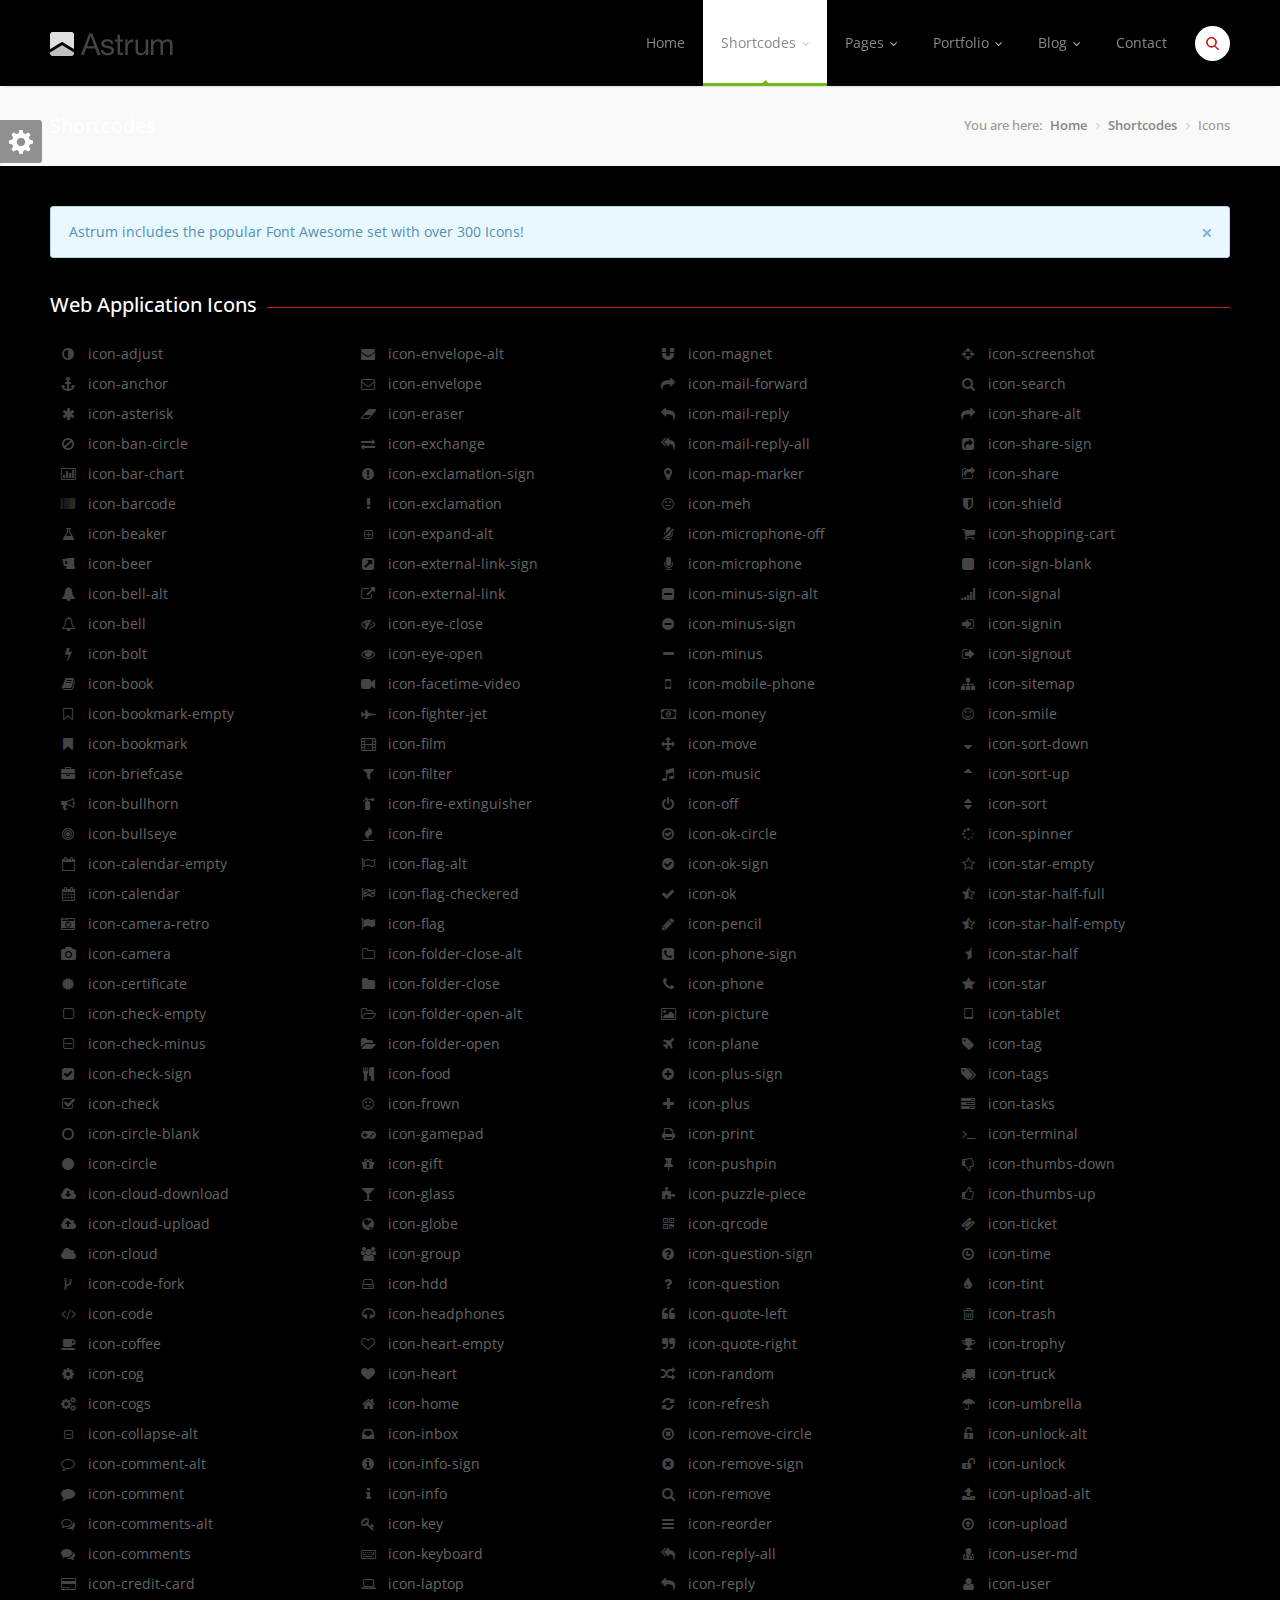
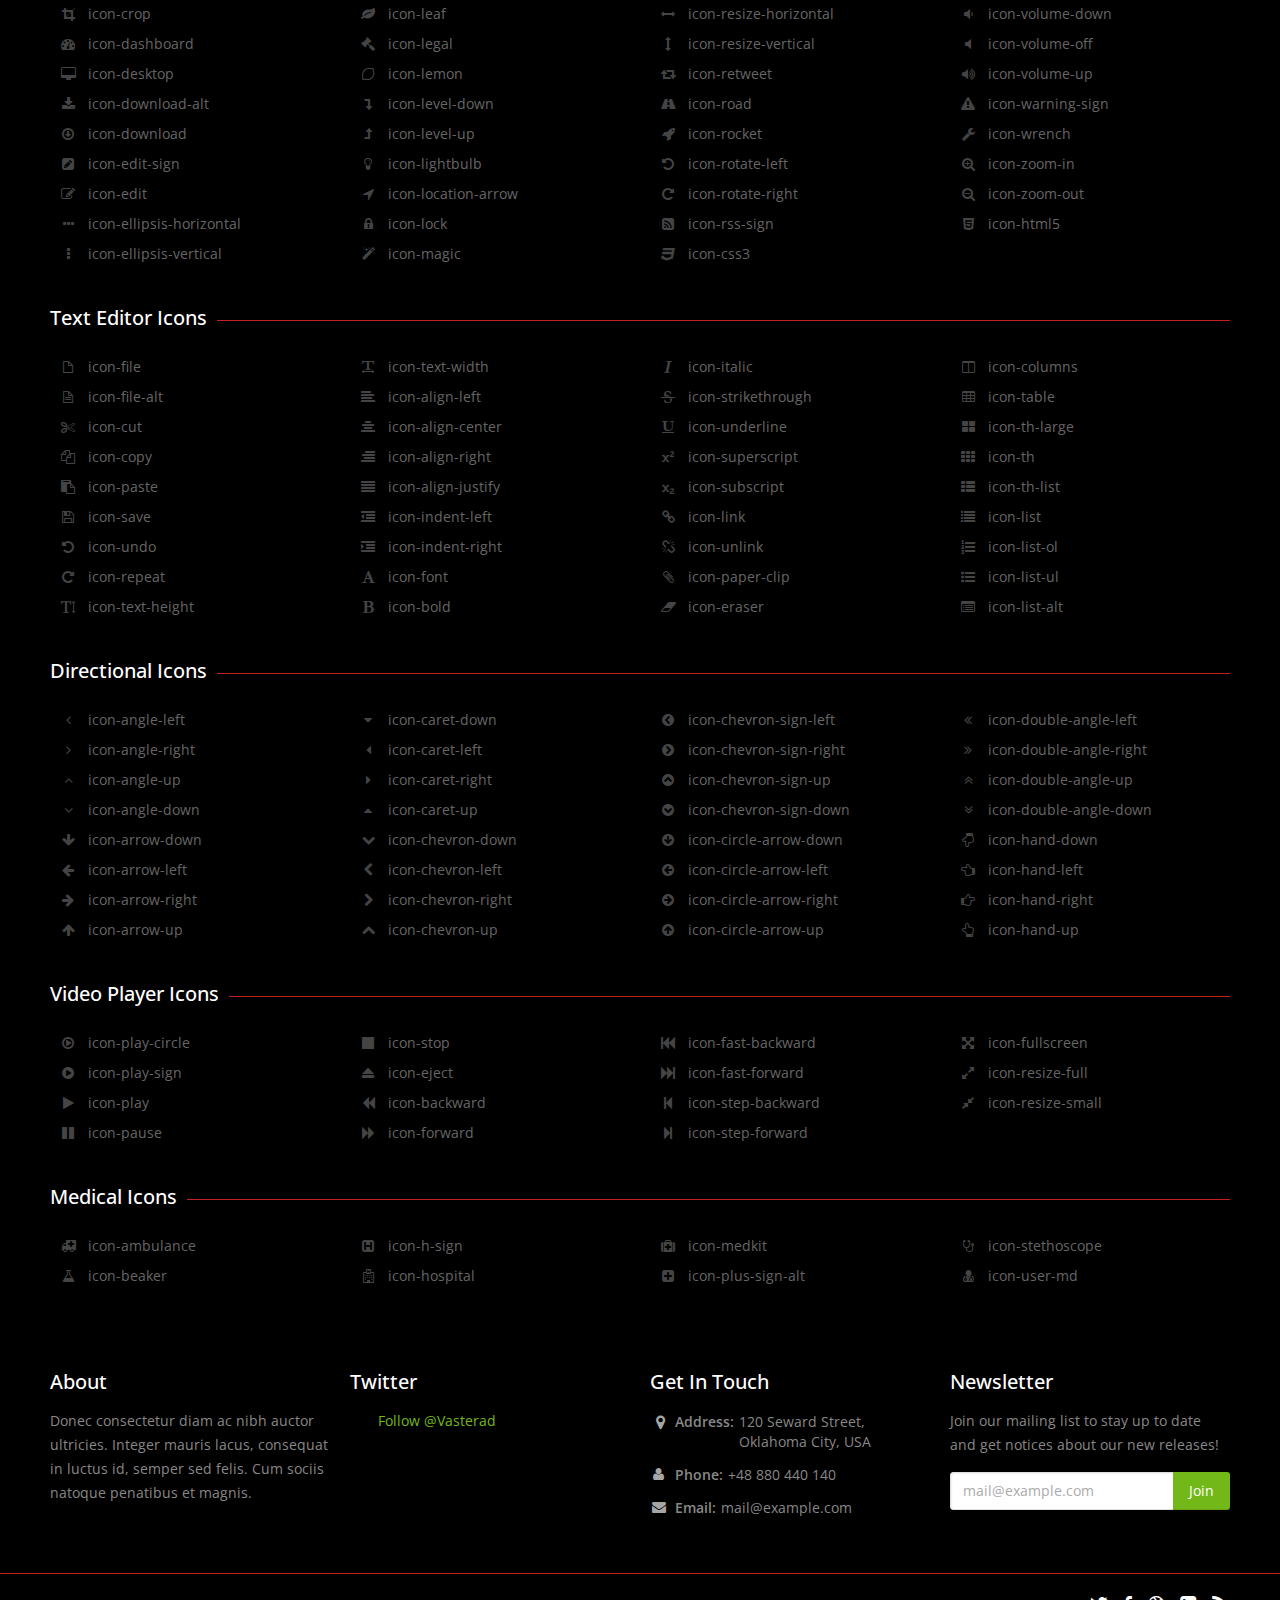
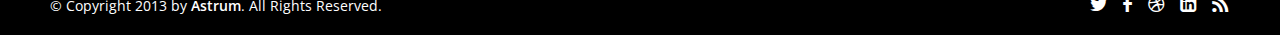
<file: icons.html>
﻿<!DOCTYPE html>
<!--[if IE 8 ]><html class="ie ie8" lang="en"> <![endif]-->
<!--[if (gte IE 9)|!(IE)]><!--><html lang="en"> <!--<![endif]-->
<head>

<!-- Basic Page Needs
================================================== -->
<meta charset="utf-8">
<title>Astrum</title>

<!-- Mobile Specific Metas
================================================== -->
<meta name="viewport" content="width=device-width, initial-scale=1, maximum-scale=1">

<!-- CSS
================================================== -->
<link rel="stylesheet" href="css/style.css">
<link rel="stylesheet" href="css/colors/green.css" id="colors">

<!--[if lt IE 9]>
	<script src="http://html5shim.googlecode.com/svn/trunk/html5.js"></script>
<![endif]-->

<!-- Java Script
================================================== -->
<script src="scripts/jquery.min.js"></script>
<script src="scripts/jquery.themepunch.plugins.min.js"></script>
<script src="scripts/jquery.themepunch.revolution.min.js"></script>
<script src="scripts/jquery.themepunch.showbizpro.min.js"></script>
<script src="scripts/jquery.easing.min.js"></script>
<script src="scripts/jquery.tooltips.min.js"></script>
<script src="scripts/jquery.magnific-popup.min.js"></script>
<script src="scripts/jquery.superfish.js"></script>
<script src="scripts/jquery.twitter.js"></script>
<script src="scripts/jquery.flexslider.js"></script>
<script src="scripts/jquery.jpanelmenu.js"></script>
<script src="scripts/jquery.contact.js"></script>
<script src="scripts/jquery.isotope.min.js"></script>
<script src="scripts/custom.js"></script>

</head>
<body>


<!-- Header
================================================== -->
<header id="header">

<!-- Container -->
<div class="container">
		
	<!-- Logo / Mobile Menu -->
	<div class="three columns">

		<div id="mobile-navigation">
			<form method="GET" id="menu-search" action="#">
				<input type="text" placeholder="Start Typing..." />
			</form>
			<a href="#menu" class="menu-trigger"><i class="icon-reorder"></i></a>
			<span class="search-trigger"><i class="icon-search"></i></span>
		</div>

		<div id="logo">
			<h1><a href="index.html"><img src="images/logo.png" alt="Astrum" /></a></h1>
		</div>
	</div>


<!-- Navigation
================================================== -->
<div class="thirteen columns">
	
	<nav id="navigation" class="menu">
		<ul id="responsive">

			<li><a href="index.html">Home</a></li>

			<li><a href="#" id="current">Shortcodes</a>
				<ul>
					<li><a href="elements.html">Elements</a></li>
					<li><a href="typography.html">Typography</a></li>
					<li><a href="pricing-tables.html">Pricing Tables</a></li>
					<li><a href="icons.html">Icons</a></li>
				</ul>
			</li>
			
			<li><a href="#">Pages</a>
				<ul>
					<li><a href="about.html">About</a></li>
					<li><a href="services.html">Services</a></li>
					<li><a href="faq.html">FAQ</a></li>
					<li><a href="sidebar-right.html">Right Sidebar</a></li>
					<li><a href="sidebar-left.html">Left Sidebar</a></li>
					<li><a href="404-page.html">404 Page</a></li>
				</ul>
			</li>

			<li><a href="#">Portfolio</a>
				<ul>
					<li><a href="portfolio-3-columns.html">3 Columns</a></li>
					<li><a href="portfolio-4-columns.html">4 Columns</a></li>
					<li><a href="single-project-half.html">Single Project Half</a></li>
					<li><a href="single-project-wide.html">Single Project Wide</a></li>
				</ul>
			</li>

			<li><a href="#">Blog</a>
				<ul>
					<li><a href="blog-large-image.html">Large Image</a></li>
					<li><a href="blog-medium-image.html">Medium Image</a></li>
					<li><a href="blog-post.html">Single Post</a></li>
				</ul>
			</li>

			<li><a href="contact.html">Contact</a></li>
			
			<!-- Search Form -->		
			<li class="search-container">
				<div id="search-form">
					<form method="get" action="#">
						<input type="text" class="search-text-box" />
					</form>
				</div>
			</li>
			
		</ul>
	</nav>
</div>

</div>
<!-- Container / End -->

</header>
<!-- Header / End -->


<!-- Content Wrapper / Start -->
<div id="content-wrapper">


<!-- Titlebar
================================================== -->
<section id="titlebar">
	<!-- Container -->
	<div class="container">
	
		<div class="eight columns">
			<h2>Shortcodes</h2>
		</div>
		
		<div class="eight columns">
			<nav id="breadcrumbs">
				<ul>
					<li>You are here:</li>
					<li><a href="#">Home</a></li>
					<li><a href="#">Shortcodes</a></li>
					<li>Icons</li>
				</ul>
			</nav>
		</div>

	</div>
	<!-- Container / End -->
</section>


<!-- Content
================================================== -->
<!-- Container -->
<div class="container">

	<div class="sixteen columns">
		<div class="notification notice closeable" style="margin: 0 0 30px 0;">
			<p>Astrum includes the popular Font Awesome set with over 300 Icons!</p>
			<a class="close" href="#"></a>
		</div>
	</div>

	<div class="sixteen columns">
		<h3 class="headline">Web Application Icons</h3><span class="line" style="margin-bottom:30px;"></span><div class="clearfix"></div>
	</div>

  <div class="four columns">
	<ul class="the-icons">
	  <li><i class="icon-adjust"></i> icon-adjust</li>
	  <li><i class="icon-anchor"></i> icon-anchor</li>
	  <li><i class="icon-asterisk"></i> icon-asterisk</li>
	  <li><i class="icon-ban-circle"></i> icon-ban-circle</li>
	  <li><i class="icon-bar-chart"></i> icon-bar-chart</li>
	  <li><i class="icon-barcode"></i> icon-barcode</li>
	  <li><i class="icon-beaker"></i> icon-beaker</li>
	  <li><i class="icon-beer"></i> icon-beer</li>
	  <li><i class="icon-bell-alt"></i> icon-bell-alt</li>
	  <li><i class="icon-bell"></i> icon-bell</li>
	  <li><i class="icon-bolt"></i> icon-bolt</li>
	  <li><i class="icon-book"></i> icon-book</li>
	  <li><i class="icon-bookmark-empty"></i> icon-bookmark-empty</li>
	  <li><i class="icon-bookmark"></i> icon-bookmark</li>
	  <li><i class="icon-briefcase"></i> icon-briefcase</li>
	  <li><i class="icon-bullhorn"></i> icon-bullhorn</li>
	  <li><i class="icon-bullseye"></i> icon-bullseye</li>
	  <li><i class="icon-calendar-empty"></i> icon-calendar-empty</li>
	  <li><i class="icon-calendar"></i> icon-calendar</li>
	  <li><i class="icon-camera-retro"></i> icon-camera-retro</li>
	  <li><i class="icon-camera"></i> icon-camera</li>
	  <li><i class="icon-certificate"></i> icon-certificate</li>
	  <li><i class="icon-check-empty"></i> icon-check-empty</li>
	  <li><i class="icon-check-minus"></i> icon-check-minus</li>
	  <li><i class="icon-check-sign"></i> icon-check-sign</li>
	  <li><i class="icon-check"></i> icon-check</li>
	  <li><i class="icon-circle-blank"></i> icon-circle-blank</li>
	  <li><i class="icon-circle"></i> icon-circle</li>
	  <li><i class="icon-cloud-download"></i> icon-cloud-download</li>
	  <li><i class="icon-cloud-upload"></i> icon-cloud-upload</li>
	  <li><i class="icon-cloud"></i> icon-cloud</li>
	  <li><i class="icon-code-fork"></i> icon-code-fork</li>
	  <li><i class="icon-code"></i> icon-code</li>
	  <li><i class="icon-coffee"></i> icon-coffee</li>
	  <li><i class="icon-cog"></i> icon-cog</li>
	  <li><i class="icon-cogs"></i> icon-cogs</li>
	  <li><i class="icon-collapse-alt"></i> icon-collapse-alt</li>
	  <li><i class="icon-comment-alt"></i> icon-comment-alt</li>
	  <li><i class="icon-comment"></i> icon-comment</li>
	  <li><i class="icon-comments-alt"></i> icon-comments-alt</li>
	  <li><i class="icon-comments"></i> icon-comments</li>
	  <li><i class="icon-credit-card"></i> icon-credit-card</li>
	  <li><i class="icon-crop"></i> icon-crop</li>
	  <li><i class="icon-dashboard"></i> icon-dashboard</li>
	  <li><i class="icon-desktop"></i> icon-desktop</li>
	  <li><i class="icon-download-alt"></i> icon-download-alt</li>
	  <li><i class="icon-download"></i> icon-download</li>
	  <li><i class="icon-edit-sign"></i> icon-edit-sign</li>
	  <li><i class="icon-edit"></i> icon-edit</li>
	  <li><i class="icon-ellipsis-horizontal"></i> icon-ellipsis-horizontal</li>
	  <li><i class="icon-ellipsis-vertical"></i> icon-ellipsis-vertical</li>
	</ul>
  </div>
  
  <div class="four columns">
	<ul class="the-icons">
	  <li><i class="icon-envelope-alt"></i> icon-envelope-alt</li>
	  <li><i class="icon-envelope"></i> icon-envelope</li>
	  <li><i class="icon-eraser"></i> icon-eraser</li>
	  <li><i class="icon-exchange"></i> icon-exchange</li>
	  <li><i class="icon-exclamation-sign"></i> icon-exclamation-sign</li>
	  <li><i class="icon-exclamation"></i> icon-exclamation</li>
	  <li><i class="icon-expand-alt"></i> icon-expand-alt</li>
	  <li><i class="icon-external-link-sign"></i> icon-external-link-sign</li>
	  <li><i class="icon-external-link"></i> icon-external-link</li>
	  <li><i class="icon-eye-close"></i> icon-eye-close</li>
	  <li><i class="icon-eye-open"></i> icon-eye-open</li>
	  <li><i class="icon-facetime-video"></i> icon-facetime-video</li>
	  <li><i class="icon-fighter-jet"></i> icon-fighter-jet</li>
	  <li><i class="icon-film"></i> icon-film</li>
	  <li><i class="icon-filter"></i> icon-filter</li>
	  <li><i class="icon-fire-extinguisher"></i> icon-fire-extinguisher</li>
	  <li><i class="icon-fire"></i> icon-fire</li>
	  <li><i class="icon-flag-alt"></i> icon-flag-alt</li>
	  <li><i class="icon-flag-checkered"></i> icon-flag-checkered</li>
	  <li><i class="icon-flag"></i> icon-flag</li>
	  <li><i class="icon-folder-close-alt"></i> icon-folder-close-alt</li>
	  <li><i class="icon-folder-close"></i> icon-folder-close</li>
	  <li><i class="icon-folder-open-alt"></i> icon-folder-open-alt</li>
	  <li><i class="icon-folder-open"></i> icon-folder-open</li>
	  <li><i class="icon-food"></i> icon-food</li>
	  <li><i class="icon-frown"></i> icon-frown</li>
	  <li><i class="icon-gamepad"></i> icon-gamepad</li>
	  <li><i class="icon-gift"></i> icon-gift</li>
	  <li><i class="icon-glass"></i> icon-glass</li>
	  <li><i class="icon-globe"></i> icon-globe</li>
	  <li><i class="icon-group"></i> icon-group</li>
	  <li><i class="icon-hdd"></i> icon-hdd</li>
	  <li><i class="icon-headphones"></i> icon-headphones</li>
	  <li><i class="icon-heart-empty"></i> icon-heart-empty</li>
	  <li><i class="icon-heart"></i> icon-heart</li>
	  <li><i class="icon-home"></i> icon-home</li>
	  <li><i class="icon-inbox"></i> icon-inbox</li>
	  <li><i class="icon-info-sign"></i> icon-info-sign</li>
	  <li><i class="icon-info"></i> icon-info</li>
	  <li><i class="icon-key"></i> icon-key</li>
	  <li><i class="icon-keyboard"></i> icon-keyboard</li>
	  <li><i class="icon-laptop"></i> icon-laptop</li>
	  <li><i class="icon-leaf"></i> icon-leaf</li>
	  <li><i class="icon-legal"></i> icon-legal</li>
	  <li><i class="icon-lemon"></i> icon-lemon</li>
	  <li><i class="icon-level-down"></i> icon-level-down</li>
	  <li><i class="icon-level-up"></i> icon-level-up</li>
	  <li><i class="icon-lightbulb"></i> icon-lightbulb</li>
	  <li><i class="icon-location-arrow"></i> icon-location-arrow</li>
	  <li><i class="icon-lock"></i> icon-lock</li>
	  <li><i class="icon-magic"></i> icon-magic</li>
	</ul>
  </div>
  
  <div class="four columns">
	<ul class="the-icons">
	  <li><i class="icon-magnet"></i> icon-magnet</li>
	  <li><i class="icon-mail-forward"></i> icon-mail-forward</li>
	  <li><i class="icon-mail-reply"></i> icon-mail-reply</li>
	  <li><i class="icon-mail-reply-all"></i> icon-mail-reply-all</li>
	  <li><i class="icon-map-marker"></i> icon-map-marker</li>
	  <li><i class="icon-meh"></i> icon-meh</li>
	  <li><i class="icon-microphone-off"></i> icon-microphone-off</li>
	  <li><i class="icon-microphone"></i> icon-microphone</li>
	  <li><i class="icon-minus-sign-alt"></i> icon-minus-sign-alt</li>
	  <li><i class="icon-minus-sign"></i> icon-minus-sign</li>
	  <li><i class="icon-minus"></i> icon-minus</li>
	  <li><i class="icon-mobile-phone"></i> icon-mobile-phone</li>
	  <li><i class="icon-money"></i> icon-money</li>
	  <li><i class="icon-move"></i> icon-move</li>
	  <li><i class="icon-music"></i> icon-music</li>
	  <li><i class="icon-off"></i> icon-off</li>
	  <li><i class="icon-ok-circle"></i> icon-ok-circle</li>
	  <li><i class="icon-ok-sign"></i> icon-ok-sign</li>
	  <li><i class="icon-ok"></i> icon-ok</li>
	  <li><i class="icon-pencil"></i> icon-pencil</li>
	  <li><i class="icon-phone-sign"></i> icon-phone-sign</li>
	  <li><i class="icon-phone"></i> icon-phone</li>
	  <li><i class="icon-picture"></i> icon-picture</li>
	  <li><i class="icon-plane"></i> icon-plane</li>
	  <li><i class="icon-plus-sign"></i> icon-plus-sign</li>
	  <li><i class="icon-plus"></i> icon-plus</li>
	  <li><i class="icon-print"></i> icon-print</li>
	  <li><i class="icon-pushpin"></i> icon-pushpin</li>
	  <li><i class="icon-puzzle-piece"></i> icon-puzzle-piece</li>
	  <li><i class="icon-qrcode"></i> icon-qrcode</li>
	  <li><i class="icon-question-sign"></i> icon-question-sign</li>
	  <li><i class="icon-question"></i> icon-question</li>
	  <li><i class="icon-quote-left"></i> icon-quote-left</li>
	  <li><i class="icon-quote-right"></i> icon-quote-right</li>
	  <li><i class="icon-random"></i> icon-random</li>
	  <li><i class="icon-refresh"></i> icon-refresh</li>
	  <li><i class="icon-remove-circle"></i> icon-remove-circle</li>
	  <li><i class="icon-remove-sign"></i> icon-remove-sign</li>
	  <li><i class="icon-remove"></i> icon-remove</li>
	  <li><i class="icon-reorder"></i> icon-reorder</li>
	  <li><i class="icon-reply-all"></i> icon-reply-all</li>
	  <li><i class="icon-reply"></i> icon-reply</li>
	  <li><i class="icon-resize-horizontal"></i> icon-resize-horizontal</li>
	  <li><i class="icon-resize-vertical"></i> icon-resize-vertical</li>
	  <li><i class="icon-retweet"></i> icon-retweet</li>
	  <li><i class="icon-road"></i> icon-road</li>
	  <li><i class="icon-rocket"></i> icon-rocket</li>
	  <li><i class="icon-rotate-left"></i> icon-rotate-left</li>
	  <li><i class="icon-rotate-right"></i> icon-rotate-right</li>
	  <li><i class="icon-rss-sign"></i> icon-rss-sign</li>
	  <li><i class="icon-css3"></i> icon-css3</li>
	</ul>
  </div>
  
  <div class="four columns">
	<ul class="the-icons">
	  <li><i class="icon-screenshot"></i> icon-screenshot</li>
	  <li><i class="icon-search"></i> icon-search</li>
	  <li><i class="icon-share-alt"></i> icon-share-alt</li>
	  <li><i class="icon-share-sign"></i> icon-share-sign</li>
	  <li><i class="icon-share"></i> icon-share</li>
	  <li><i class="icon-shield"></i> icon-shield</li>
	  <li><i class="icon-shopping-cart"></i> icon-shopping-cart</li>
	  <li><i class="icon-sign-blank"></i> icon-sign-blank</li>
	  <li><i class="icon-signal"></i> icon-signal</li>
	  <li><i class="icon-signin"></i> icon-signin</li>
	  <li><i class="icon-signout"></i> icon-signout</li>
	  <li><i class="icon-sitemap"></i> icon-sitemap</li>
	  <li><i class="icon-smile"></i> icon-smile</li>
	  <li><i class="icon-sort-down"></i> icon-sort-down</li>
	  <li><i class="icon-sort-up"></i> icon-sort-up</li>
	  <li><i class="icon-sort"></i> icon-sort</li>
	  <li><i class="icon-spinner"></i> icon-spinner</li>
	  <li><i class="icon-star-empty"></i> icon-star-empty</li>
	  <li><i class="icon-star-half-full"></i> icon-star-half-full</li>
	  <li><i class="icon-star-half-empty"></i> icon-star-half-empty</li>
	  <li><i class="icon-star-half"></i> icon-star-half</li>
	  <li><i class="icon-star"></i> icon-star</li>
	  <li><i class="icon-tablet"></i> icon-tablet</li>
	  <li><i class="icon-tag"></i> icon-tag</li>
	  <li><i class="icon-tags"></i> icon-tags</li>
	  <li><i class="icon-tasks"></i> icon-tasks</li>
	  <li><i class="icon-terminal"></i> icon-terminal</li>
	  <li><i class="icon-thumbs-down"></i> icon-thumbs-down</li>
	  <li><i class="icon-thumbs-up"></i> icon-thumbs-up</li>
	  <li><i class="icon-ticket"></i> icon-ticket</li>
	  <li><i class="icon-time"></i> icon-time</li>
	  <li><i class="icon-tint"></i> icon-tint</li>
	  <li><i class="icon-trash"></i> icon-trash</li>
	  <li><i class="icon-trophy"></i> icon-trophy</li>
	  <li><i class="icon-truck"></i> icon-truck</li>
	  <li><i class="icon-umbrella"></i> icon-umbrella</li>
	  <li><i class="icon-unlock-alt"></i> icon-unlock-alt</li>
	  <li><i class="icon-unlock"></i> icon-unlock</li>
	  <li><i class="icon-upload-alt"></i> icon-upload-alt</li>
	  <li><i class="icon-upload"></i> icon-upload</li>
	  <li><i class="icon-user-md"></i> icon-user-md</li>
	  <li><i class="icon-user"></i> icon-user</li>
	  <li><i class="icon-volume-down"></i> icon-volume-down</li>
	  <li><i class="icon-volume-off"></i> icon-volume-off</li>
	  <li><i class="icon-volume-up"></i> icon-volume-up</li>
	  <li><i class="icon-warning-sign"></i> icon-warning-sign</li>
	  <li><i class="icon-wrench"></i> icon-wrench</li>
	  <li><i class="icon-zoom-in"></i> icon-zoom-in</li>
	  <li><i class="icon-zoom-out"></i> icon-zoom-out</li>
	  <li><i class="icon-html5"></i> icon-html5</li>
	</ul>
  </div>

</div>
<!-- Container / End -->


<div style="margin: 33px 0;"></div>


<!-- Container -->
<div class="container">

	<div class="sixteen columns">
		<h3 class="headline">Text Editor Icons</h3><span class="line" style="margin-bottom:30px;"></span><div class="clearfix"></div>
	</div>

  <div class="four columns">
	<ul class="the-icons">
	  <li><i class="icon-file"></i> icon-file</li>
	  <li><i class="icon-file-alt"></i> icon-file-alt</li>
	  <li><i class="icon-cut"></i> icon-cut</li>
	  <li><i class="icon-copy"></i> icon-copy</li>
	  <li><i class="icon-paste"></i> icon-paste</li>
	  <li><i class="icon-save"></i> icon-save</li>
	  <li><i class="icon-undo"></i> icon-undo</li>
	  <li><i class="icon-repeat"></i> icon-repeat</li>
	  <li><i class="icon-text-height"></i> icon-text-height</li>
	</ul>
  </div>
  
  <div class="four columns">
	<ul class="the-icons">
	  <li><i class="icon-text-width"></i> icon-text-width</li>
	  <li><i class="icon-align-left"></i> icon-align-left</li>
	  <li><i class="icon-align-center"></i> icon-align-center</li>
	  <li><i class="icon-align-right"></i> icon-align-right</li>
	  <li><i class="icon-align-justify"></i> icon-align-justify</li>
	  <li><i class="icon-indent-left"></i> icon-indent-left</li>
	  <li><i class="icon-indent-right"></i> icon-indent-right</li>
	  <li><i class="icon-font"></i> icon-font</li>
	  <li><i class="icon-bold"></i> icon-bold</li>
	</ul>
  </div>
  
  <div class="four columns">
	<ul class="the-icons">
	  <li><i class="icon-italic"></i> icon-italic</li>
	  <li><i class="icon-strikethrough"></i> icon-strikethrough</li>
	  <li><i class="icon-underline"></i> icon-underline</li>
	  <li><i class="icon-superscript"></i> icon-superscript</li>
	  <li><i class="icon-subscript"></i> icon-subscript</li>
	  <li><i class="icon-link"></i> icon-link</li>
	  <li><i class="icon-unlink"></i> icon-unlink</li>
	  <li><i class="icon-paper-clip"></i> icon-paper-clip</li>
	  <li><i class="icon-eraser"></i> icon-eraser</li>
	</ul>
  </div>
  
  <div class="four columns">
	<ul class="the-icons">
	  <li><i class="icon-columns"></i> icon-columns</li>
	  <li><i class="icon-table"></i> icon-table</li>
	  <li><i class="icon-th-large"></i> icon-th-large</li>
	  <li><i class="icon-th"></i> icon-th</li>
	  <li><i class="icon-th-list"></i> icon-th-list</li>
	  <li><i class="icon-list"></i> icon-list</li>
	  <li><i class="icon-list-ol"></i> icon-list-ol</li>
	  <li><i class="icon-list-ul"></i> icon-list-ul</li>
	  <li><i class="icon-list-alt"></i> icon-list-alt</li>
	</ul>
  </div>

</div>
<!-- Container / End -->


<div style="margin: 33px 0;"></div>


<!-- Container -->
<div class="container">

	<div class="sixteen columns">
		<h3 class="headline">Directional Icons</h3><span class="line" style="margin-bottom:30px;"></span><div class="clearfix"></div>
	</div>
	
  <div class="four columns">
	<ul class="the-icons">
	  <li><i class="icon-angle-left"></i> icon-angle-left</li>
	  <li><i class="icon-angle-right"></i> icon-angle-right</li>
	  <li><i class="icon-angle-up"></i> icon-angle-up</li>
	  <li><i class="icon-angle-down"></i> icon-angle-down</li>
	  <li><i class="icon-arrow-down"></i> icon-arrow-down</li>
	  <li><i class="icon-arrow-left"></i> icon-arrow-left</li>
	  <li><i class="icon-arrow-right"></i> icon-arrow-right</li>
	  <li><i class="icon-arrow-up"></i> icon-arrow-up</li>
	</ul>
  </div>
  
  <div class="four columns">
	<ul class="the-icons">
	  <li><i class="icon-caret-down"></i> icon-caret-down</li>
	  <li><i class="icon-caret-left"></i> icon-caret-left</li>
	  <li><i class="icon-caret-right"></i> icon-caret-right</li>
	  <li><i class="icon-caret-up"></i> icon-caret-up</li>
	  <li><i class="icon-chevron-down"></i> icon-chevron-down</li>
	  <li><i class="icon-chevron-left"></i> icon-chevron-left</li>
	  <li><i class="icon-chevron-right"></i> icon-chevron-right</li>
	  <li><i class="icon-chevron-up"></i> icon-chevron-up</li>
	</ul>
  </div>
  
  <div class="four columns">
	<ul class="the-icons">
	  <li><i class="icon-chevron-sign-left"></i> icon-chevron-sign-left</li>
	  <li><i class="icon-chevron-sign-right"></i> icon-chevron-sign-right</li>
	  <li><i class="icon-chevron-sign-up"></i> icon-chevron-sign-up</li>
	  <li><i class="icon-chevron-sign-down"></i> icon-chevron-sign-down</li>
	  <li><i class="icon-circle-arrow-down"></i> icon-circle-arrow-down</li>
	  <li><i class="icon-circle-arrow-left"></i> icon-circle-arrow-left</li>
	  <li><i class="icon-circle-arrow-right"></i> icon-circle-arrow-right</li>
	  <li><i class="icon-circle-arrow-up"></i> icon-circle-arrow-up</li>
	</ul>
  </div>
  
  <div class="four columns">
	<ul class="the-icons">
	  <li><i class="icon-double-angle-left"></i> icon-double-angle-left</li>
	  <li><i class="icon-double-angle-right"></i> icon-double-angle-right</li>
	  <li><i class="icon-double-angle-up"></i> icon-double-angle-up</li>
	  <li><i class="icon-double-angle-down"></i> icon-double-angle-down</li>
	  <li><i class="icon-hand-down"></i> icon-hand-down</li>
	  <li><i class="icon-hand-left"></i> icon-hand-left</li>
	  <li><i class="icon-hand-right"></i> icon-hand-right</li>
	  <li><i class="icon-hand-up"></i> icon-hand-up</li>
	</ul>
  </div>

</div>
<!-- Container / End -->


<div style="margin: 33px 0;"></div>


<!-- Container -->
<div class="container">

	<div class="sixteen columns">
		<h3 class="headline">Video Player Icons</h3><span class="line" style="margin-bottom:30px;"></span><div class="clearfix"></div>
	</div>

  <div class="four columns">
	<ul class="the-icons">
	  <li><i class="icon-play-circle"></i> icon-play-circle</li>
	  <li><i class="icon-play-sign"></i> icon-play-sign</li>
	  <li><i class="icon-play"></i> icon-play</li>
	  <li><i class="icon-pause"></i> icon-pause</li>
	</ul>
  </div>
  
  <div class="four columns">
	<ul class="the-icons">
	  <li><i class="icon-stop"></i> icon-stop</li>
	  <li><i class="icon-eject"></i> icon-eject</li>
	  <li><i class="icon-backward"></i> icon-backward</li>
	  <li><i class="icon-forward"></i> icon-forward</li>
	</ul>
  </div>
  
  <div class="four columns">
	<ul class="the-icons">
	  <li><i class="icon-fast-backward"></i> icon-fast-backward</li>
	  <li><i class="icon-fast-forward"></i> icon-fast-forward</li>
	  <li><i class="icon-step-backward"></i> icon-step-backward</li>
	  <li><i class="icon-step-forward"></i> icon-step-forward</li>
	</ul>
  </div>
  
  <div class="four columns">
	<ul class="the-icons">
	  <li><i class="icon-fullscreen"></i> icon-fullscreen</li>
	  <li><i class="icon-resize-full"></i> icon-resize-full</li>
	  <li><i class="icon-resize-small"></i> icon-resize-small</li>
	</ul>
  </div>
 
</div>
<!-- Container / End -->


<div style="margin: 33px 0;"></div>


<!-- Container -->
<div class="container">

	<div class="sixteen columns">
		<h3 class="headline">Medical Icons</h3><span class="line" style="margin-bottom:30px;"></span><div class="clearfix"></div>
	</div>
	
  <div class="four columns">
	<ul class="the-icons">
	  <li><i class="icon-ambulance"></i> icon-ambulance</li>
	  <li><i class="icon-beaker"></i> icon-beaker</li>
	</ul>
  </div>
  
  <div class="four columns">
	<ul class="the-icons">
	  <li><i class="icon-h-sign"></i> icon-h-sign</li>
	  <li><i class="icon-hospital"></i> icon-hospital</li>
	</ul>
  </div>
  
  <div class="four columns">
	<ul class="the-icons">
	  <li><i class="icon-medkit"></i> icon-medkit</li>
	  <li><i class="icon-plus-sign-alt"></i> icon-plus-sign-alt</li>
	</ul>
  </div>
  
  <div class="four columns">
	<ul class="the-icons">
	  <li><i class="icon-stethoscope"></i> icon-stethoscope</li>
	  <li><i class="icon-user-md"></i> icon-user-md</li>
	</ul>
  </div>
	
</div>
<!-- Container / End -->


</div>
<!-- Content Wrapper / End -->


<!-- Footer
================================================== -->
<div id="footer">

	<!-- Container -->
	<div class="container">

		<div class="four columns">
			<h3>About</h3>
			<p style="margin:0;">Donec consectetur diam ac nibh auctor ultricies. Integer mauris lacus, consequat in luctus id, semper sed felis. Cum sociis natoque penatibus et magnis.</p>
		</div>

		<div class="four columns">
			<h3>Twitter</h3>
			
			<ul id="twitter"></ul>
			<script type="text/javascript">
				jQuery(document).ready(function($){
					$.getJSON('twitter.php?url='+encodeURIComponent('statuses/user_timeline.json?screen_name=Vasterad&count=1'), function(tweets){
				$("#twitter").html(tz_format_twitter(tweets));
				}); });
			</script>
			<div class="clearfix"></div>
			
			<a href="https://twitter.com/Vasterad" class="twitter-follow-button" data-show-count="false" data-dnt="true">Follow @Vasterad</a>
			<script>!function(d,s,id){var js,fjs=d.getElementsByTagName(s)[0],p=/^http:/.test(d.location)?'http':'https';if(!d.getElementById(id)){js=d.createElement(s);js.id=id;js.src=p+'://platform.twitter.com/widgets.js';fjs.parentNode.insertBefore(js,fjs);}}(document, 'script', 'twitter-wjs');</script>
		
		</div>

		<div class="four columns">
			<h3>Get In Touch</h3>
			<ul class="get-in-touch">
				<li ><i class="icon-map-marker"></i> <p><strong>Address:</strong> 120 Seward Street, <br />Oklahoma City, USA</p></li>
				<li><i class="icon-user"></i> <p><strong>Phone:</strong> +48 880 440 140</p></li>
				<li><i class="icon-envelope-alt"></i> <p><strong>Email:</strong> <a href="#">mail@example.com</a></p></li>
			</ul>
		</div>
		
		<div class="four columns">
			<h3>Newsletter</h3>
			<p>Join our mailing list to stay up to date and get notices about our new releases!</p>
			
			<form action="#" method="get">
				<button class="newsletter-btn" type="submit">Join</button>
				<input class="newsletter" type="text" onblur="if(this.value=='')this.value='mail@example.com';" onfocus="if(this.value=='mail@example.com')this.value='';" value="mail@example.com" />
			</form>
		</div>

	</div>
	<!-- Container / End -->

</div>
<!-- Footer / End -->

<!-- Footer Bottom / Start -->
<div id="footer-bottom">

	<!-- Container -->
	<div class="container">

		<div class="eight columns">© Copyright 2013 by <a href="#">Astrum</a>. All Rights Reserved.</div>
		<div class="eight columns">
			<ul class="social-icons-footer">
				<li><a href="#" class="tooltip top" title="Twitter"><i class="icon-twitter"></i></a></li>
				<li><a href="#" class="tooltip top" title="Facebook"><i class="icon-facebook"></i></a></li>
				<li><a href="#" class="tooltip top" title="Dribbble"><i class="icon-dribbble"></i></a></li>
				<li><a href="#" class="tooltip top" title="LinkedIn"><i class="icon-linkedin-rect"></i></a></li>
				<li><a href="#" class="tooltip top" title="RSS"><i class="icon-rss"></i></a></li>
			</ul>
		</div>

	</div>
	<!-- Container / End -->

</div>
<!-- Footer Bottom / Start -->


<!-- Style Switcher
================================================== -->
<link rel="stylesheet" href="css/switcher.css">
<script src="scripts/switcher.js"></script>

<section id="style-switcher">
	<h2>Style Switcher <a href="#"></a></h2>
	<div>
		<h3>Predefined Colors</h3>
		<ul class="colors" id="colors">
			<li><a href="#" class="green" title="Green"></a></li>
			<li><a href="#" class="blue" title="Blue"></a></li>
			<li><a href="#" class="orange" title="Orange"></a></li>
			<li><a href="#" class="navy" title="Navy"></a></li>
			<li><a href="#" class="yellow" title="Yellow"></a></li>
			<li><a href="#" class="beige" title="Beige"></a></li>
			<li><a href="#" class="peach" title="Peach"></a></li>
			<li><a href="#" class="purple" title="Purple"></a></li>
			<li><a href="#" class="red" title="Red"></a></li>
			<li><a href="#" class="pink" title="Pink"></a></li>
			<li><a href="#" class="celadon" title="Celadon"></a></li>
			<li><a href="#" class="brown" title="Brown"></a></li>
			<li><a href="#" class="cherry" title="Cherry"></a></li>
			<li><a href="#" class="gray" title="Gray"></a></li>
			<li><a href="#" class="cyan" title="Cyan"></a></li>
			<li><a href="#" class="olive" title="Olive"></a></li>
		</ul>
		
		<h3>Layout Style</h3>
		<div class="layout-style">
			<select id="layout-style" autocomplete="off"> 
				<option value="1">Wide</option>
				<option value="2">Boxed</option>
			</select>
		</div>
		
		<h3>Footer Style</h3>
		<div class="footer-style">
			<select id="footer-style" autocomplete="off">
				<option value="1">Light</option>
				<option value="2">Dark</option>
			</select>
		</div>

		<h3>Background Image</h3>
		 <ul class="colors bg" id="bg">
			<li><a href="#" class="bg1"></a></li>
			<li><a href="#" class="bg2"></a></li>
			<li><a href="#" class="bg3"></a></li>
			<li><a href="#" class="bg4"></a></li>
			<li><a href="#" class="bg5"></a></li>
			<li><a href="#" class="bg6"></a></li>
			<li><a href="#" class="bg7"></a></li>
			<li><a href="#" class="bg8"></a></li>
			<li><a href="#" class="bg9"></a></li>
			<li><a href="#" class="bg10"></a></li>
			<li><a href="#" class="bg11"></a></li>
			<li><a href="#" class="bg12"></a></li>
			<li><a href="#" class="bg13"></a></li>
			<li><a href="#" class="bg14"></a></li>
			<li><a href="#" class="bg15"></a></li>
			<li><a href="#" class="bg16"></a></li>
		</ul>
	</div>
</section>
<!-- Style Switcher / End -->


</body>
</html>
</file>
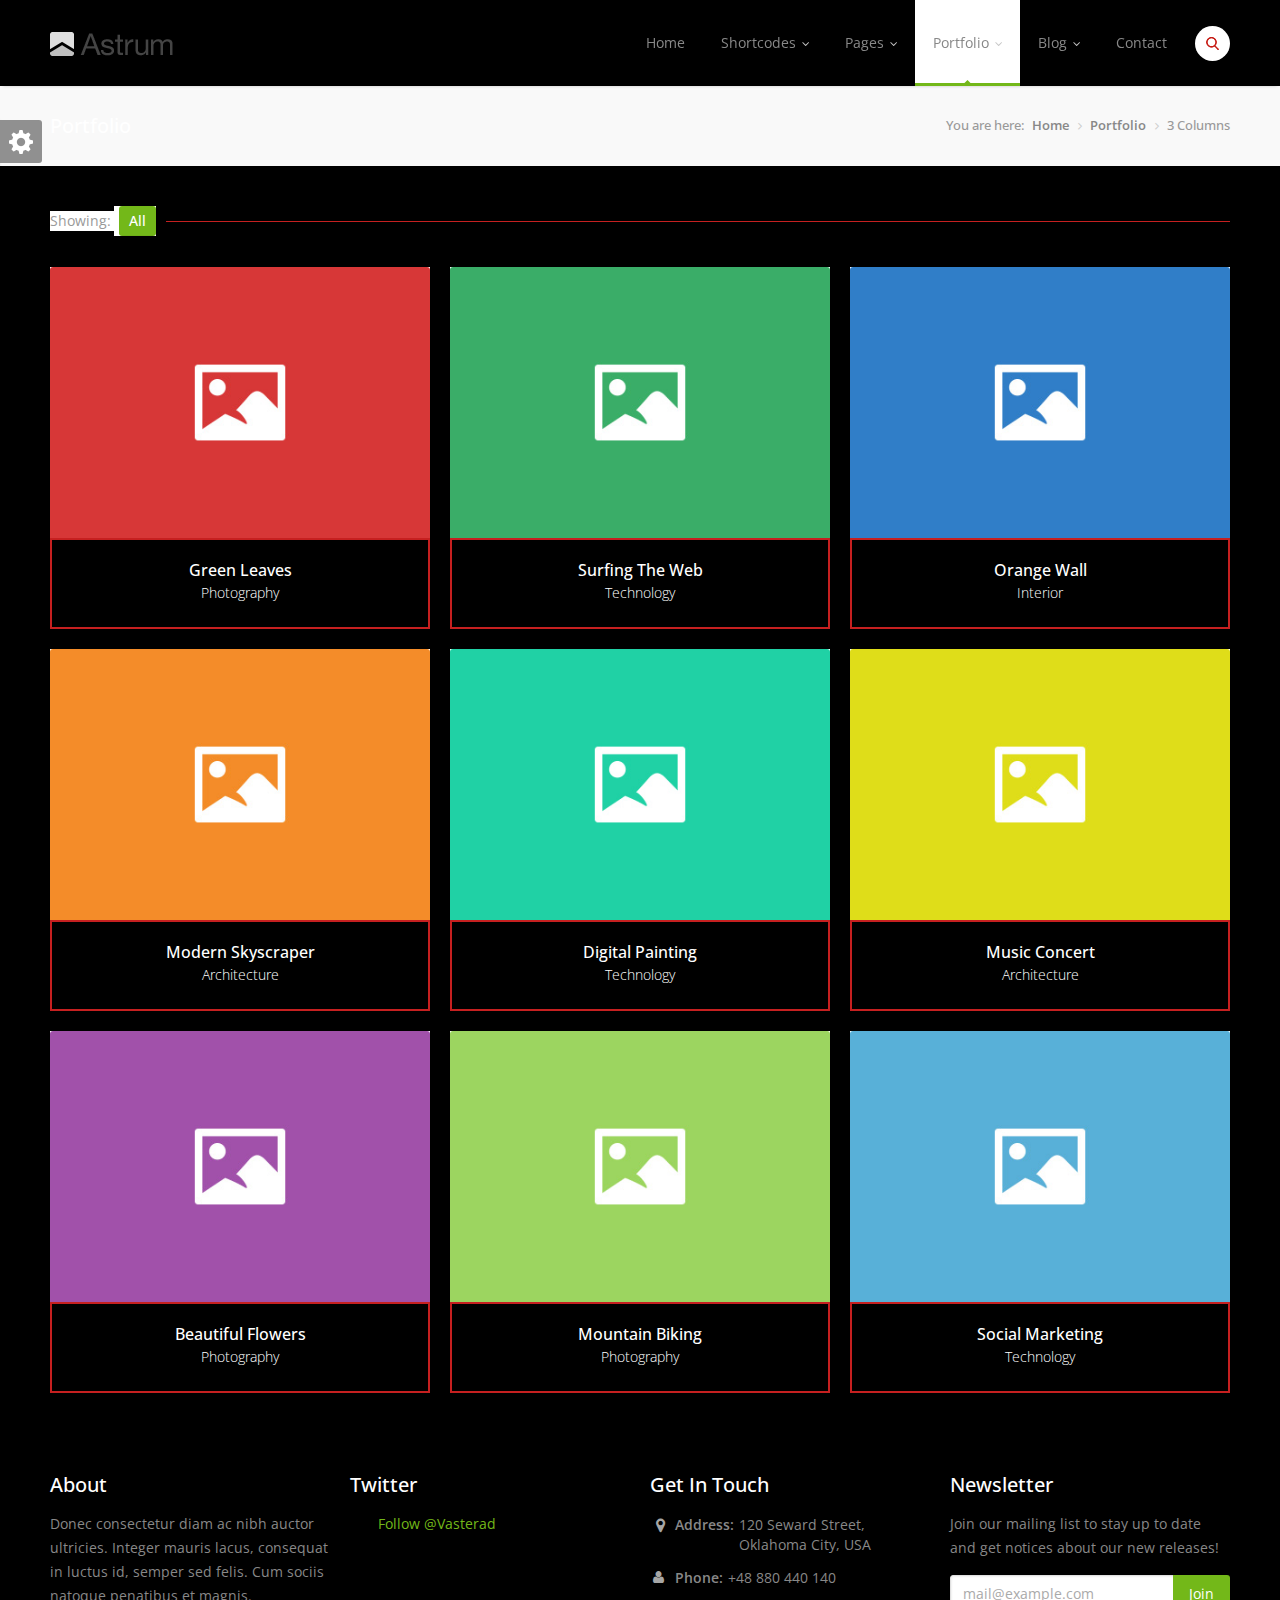
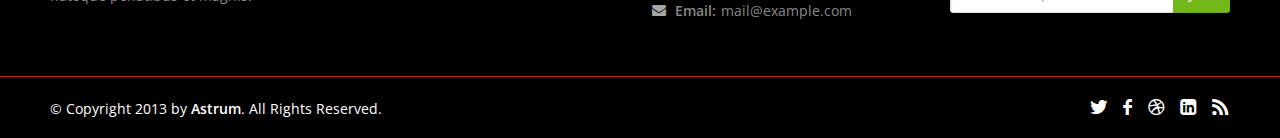
<file: portfolio-3-columns.html>
﻿<!DOCTYPE html>
<!--[if IE 8 ]><html class="ie ie8" lang="en"> <![endif]-->
<!--[if (gte IE 9)|!(IE)]><!--><html lang="en"> <!--<![endif]-->
<head>

<!-- Basic Page Needs
================================================== -->
<meta charset="utf-8">
<title>Astrum</title>

<!-- Mobile Specific Metas
================================================== -->
<meta name="viewport" content="width=device-width, initial-scale=1, maximum-scale=1">

<!-- CSS
================================================== -->
<link rel="stylesheet" href="css/style.css">
<link rel="stylesheet" href="css/colors/green.css" id="colors">

<!--[if lt IE 9]>
	<script src="http://html5shim.googlecode.com/svn/trunk/html5.js"></script>
<![endif]-->

<!-- Java Script
================================================== -->
<script src="scripts/jquery.min.js"></script>
<script src="scripts/jquery.themepunch.plugins.min.js"></script>
<script src="scripts/jquery.themepunch.revolution.min.js"></script>
<script src="scripts/jquery.themepunch.showbizpro.min.js"></script>
<script src="scripts/jquery.easing.min.js"></script>
<script src="scripts/jquery.tooltips.min.js"></script>
<script src="scripts/jquery.magnific-popup.min.js"></script>
<script src="scripts/jquery.superfish.js"></script>
<script src="scripts/jquery.twitter.js"></script>
<script src="scripts/jquery.flexslider.js"></script>
<script src="scripts/jquery.jpanelmenu.js"></script>
<script src="scripts/jquery.contact.js"></script>
<script src="scripts/jquery.isotope.min.js"></script>
<script src="scripts/custom.js"></script>

</head>
<body>
 

<!-- Header
================================================== -->
<header id="header">

<!-- Container -->
<div class="container">
		
	<!-- Logo / Mobile Menu -->
	<div class="three columns">

		<div id="mobile-navigation">
			<form method="GET" id="menu-search" action="#">
				<input type="text" placeholder="Start Typing..." />
			</form>
			<a href="#menu" class="menu-trigger"><i class="icon-reorder"></i></a>
			<span class="search-trigger"><i class="icon-search"></i></span>
		</div>

		<div id="logo">
			<h1><a href="index.html"><img src="images/logo.png" alt="Astrum" /></a></h1>
		</div>
	</div>


<!-- Navigation
================================================== -->
<div class="thirteen columns">
	
	<nav id="navigation" class="menu">
		<ul id="responsive">

			<li><a href="index.html">Home</a></li>

			<li><a href="#">Shortcodes</a>
				<ul>
					<li><a href="elements.html">Elements</a></li>
					<li><a href="typography.html">Typography</a></li>
					<li><a href="pricing-tables.html">Pricing Tables</a></li>
					<li><a href="icons.html">Icons</a></li>
				</ul>
			</li>
			
			<li><a href="#">Pages</a>
				<ul>
					<li><a href="about.html">About</a></li>
					<li><a href="services.html">Services</a></li>
					<li><a href="faq.html">FAQ</a></li>
					<li><a href="sidebar-right.html">Right Sidebar</a></li>
					<li><a href="sidebar-left.html">Left Sidebar</a></li>
					<li><a href="404-page.html">404 Page</a></li>
				</ul>
			</li>

			<li><a href="#" id="current">Portfolio</a>
				<ul>
					<li><a href="portfolio-3-columns.html">3 Columns</a></li>
					<li><a href="portfolio-4-columns.html">4 Columns</a></li>
					<li><a href="single-project-half.html">Single Project Half</a></li>
					<li><a href="single-project-wide.html">Single Project Wide</a></li>
				</ul>
			</li>

			<li><a href="#">Blog</a>
				<ul>
					<li><a href="blog-large-image.html">Large Image</a></li>
					<li><a href="blog-medium-image.html">Medium Image</a></li>
					<li><a href="blog-post.html">Single Post</a></li>
				</ul>
			</li>

			<li><a href="contact.html">Contact</a></li>
			
			<!-- Search Form -->		
			<li class="search-container">
				<div id="search-form">
					<form method="get" action="#">
						<input type="text" class="search-text-box" />
					</form>
				</div>
			</li>
			
		</ul>
	</nav>
</div>

</div>
<!-- Container / End -->

</header>
<!-- Header / End -->


<!-- Content Wrapper / Start -->
<div id="content-wrapper">



<!-- Titlebar
================================================== -->
<section id="titlebar">
	<!-- Container -->
	<div class="container">
	
		<div class="eight columns">
			<h2>Portfolio</h2>
		</div>
		
		<div class="eight columns">
			<nav id="breadcrumbs">
				<ul>
					<li>You are here:</li>
					<li><a href="#">Home</a></li>
					<li><a href="#">Portfolio</a></li>
					<li>3 Columns</li>
				</ul>
			</nav>
		</div>

	</div>
	<!-- Container / End -->
</section>


<!-- Content
================================================== -->

<!-- Container -->
<div class="container">
	<div class="sixteen columns">

		<!-- Filters -->
		<div class="showing">Showing:</div>
		<span class="line showing"></span>
		<div id="filters" class="filters-dropdown headline"><span></span>
			<ul class="option-set" data-option-key="filter">
				<li><a href="#filter" class="selected" data-option-value="*">All</a></li>
				<li><a href="#filter" data-option-value=".photography">Photography</a></li>
				<li><a href="#filter" data-option-value=".architecture">Architecture</a></li>
				<li><a href="#filter" data-option-value=".identity">Identity</a></li>
				<li><a href="#filter" data-option-value=".technology">Technology</a></li>
			</ul>
		</div>
		<span class="line filters"></span><div class="clearfix"></div>

	</div>
</div>
<!-- Container / End -->


<!-- Container -->
<div class="container">

	<!-- Portfolio Wrapper-->
	<div id="portfolio-wrapper">
	
		<!-- Portfolio Item -->
		<div class="one-third column portfolio-item media architecture technology">
			<figure>
				<div class="mediaholder">
					<a href="single-project-half.html">
						<img alt="" src="images/portfolio/portfolio-01.jpg"/>
						<div class="hovercover">
							<div class="hovericon"><i class="hoverlink"></i></div>
						</div>
					</a>
				</div>

				<a href="single-project-half.html">
					<figcaption class="item-description">
						<h5>Green Leaves</h5>
						<span>Photography</span>
					</figcaption>
				</a>

			</figure>
		</div>

		<!-- Portfolio Item -->
		<div class="one-third column portfolio-item media architecture identity">
			<figure>
				<div class="mediaholder">
					<a href="images/portfolio/portfolio-02a.jpg" class="mfp-image" title="Surfing The Web">
						<img alt="" src="images/portfolio/portfolio-02.jpg"/>
						<div class="hovercover">
							<div class="hovericon"><i class="hoverzoom"></i></div>
						</div>
					</a>
				</div>

				<a href="single-project-wide.html">
					<figcaption class="item-description">
						<h5>Surfing The Web</h5>
						<span>Technology</span>
					</figcaption>
				</a>
			</figure>
		</div>
		

		<!-- Portfolio Item -->
		<div class="one-third column portfolio-item media identity photography">
			<figure>
				<div class="mediaholder">
					<a href="single-project-half.html">
						<img alt="" src="images/portfolio/portfolio-03.jpg"/>
						<div class="hovercover">
							<div class="hovericon"><i class="hoverlink"></i></div>
						</div>
					</a>
				</div>

				<a href="single-project-half.html">
					<figcaption class="item-description">
						<h5>Orange Wall</h5>
						<span>Interior</span>
					</figcaption>
				</a>
			</figure>
		</div>

		<!-- Portfolio Item -->
		<div class="one-third column portfolio-item media identity">
			<figure>
				<div class="mediaholder">
					<a href="single-project-wide.html">
						<img alt="" src="images/portfolio/portfolio-04.jpg"/>
						<div class="hovercover">
							<div class="hovericon"><i class="hoverlink"></i></div>
						</div>
					</a>
				</div>

				<a href="single-project-wide.html">
					<figcaption class="item-description">
						<h5>Modern Skyscraper</h5>
						<span>Architecture</span>
					</figcaption>
				</a>
			</figure>
		</div>
		
		<!-- Portfolio Item -->
		<div class="one-third column portfolio-item media photography architecture technology">
			<figure>
				<div class="mediaholder">
					<a href="images/portfolio/portfolio-05a.jpg" class="mfp-image" title="Digital Painting">
						<img alt="" src="images/portfolio/portfolio-05.jpg"/>
						<div class="hovercover">
							<div class="hovericon"><i class="hoverzoom"></i></div>
						</div>
					</a>
				</div>

				<a href="single-project-wide.html">
					<figcaption class="item-description">
						<h5>Digital Painting</h5>
						<span>Technology</span>
					</figcaption>
				</a>
			</figure>
		</div>


		<!-- Portfolio Item -->
		<div class="one-third column portfolio-item media isotope-item photography technology">
			<figure>
				<div class="mediaholder">
					<a href="single-project-wide.html">
						<img alt="" src="images/portfolio/portfolio-06.jpg"/>
						<div class="hovercover">
							<div class="hovericon"><i class="hoverlink"></i></div>
						</div>
					</a>
				</div>

				<a href="single-project-wide.html">
					<figcaption class="item-description">
						<h5>Music Concert</h5>
						<span>Architecture</span>
					</figcaption>
				</a>
			</figure>
		</div>
		
		<!-- Portfolio Item -->
		<div class="one-third column portfolio-item media architecture technology photography">
			<figure>
				<div class="mediaholder">
					<a href="single-project-half.html">
						<img alt="" src="images/portfolio/portfolio-07.jpg"/>
						<div class="hovercover">
							<div class="hovericon"><i class="hoverlink"></i></div>
						</div>
					</a>
				</div>

				<a href="single-project-half.html">
					<figcaption class="item-description">
						<h5>Beautiful Flowers</h5>
						<span>Photography</span>
					</figcaption>
				</a>
			</figure>
		</div>
		
		<!-- Portfolio Item -->
		<div class="one-third column portfolio-item media identity architecture">
			<figure>
				<div class="mediaholder">
					<a href="single-project-wide.html">
						<img alt="" src="images/portfolio/portfolio-08.jpg"/>
						<div class="hovercover">
							<div class="hovericon"><i class="hoverlink"></i></div>
						</div>
					</a>
				</div>

				<a href="single-project-wide.html">
					<figcaption class="item-description">
						<h5>Mountain Biking</h5>
						<span>Photography</span>
					</figcaption>
				</a>
			</figure>
		</div>

		<!-- Portfolio Item -->
		<div class="one-third column portfolio-item media photography architecture technology">
			<figure>
				<div class="mediaholder">
					<a href="single-project-half.html">
						<img alt="" src="images/portfolio/portfolio-09.jpg"/>
						<div class="hovercover">
							<div class="hovericon"><i class="hoverlink"></i></div>
						</div>
					</a>
				</div>

				<a href="single-project-half.html">
					<figcaption class="item-description">
						<h5>Social Marketing</h5>
						<span>Technology</span>
					</figcaption>
				</a>
			</figure>
		</div>

	</div>
	<!-- Portfolio Wrapper / End -->

</div>
<!-- Container / End -->


</div>
<!-- Content Wrapper / End -->


<!-- Footer
================================================== -->
<div id="footer">

	<!-- Container -->
	<div class="container">

		<div class="four columns">
			<h3>About</h3>
			<p style="margin:0;">Donec consectetur diam ac nibh auctor ultricies. Integer mauris lacus, consequat in luctus id, semper sed felis. Cum sociis natoque penatibus et magnis.</p>
		</div>

		<div class="four columns">
			<h3>Twitter</h3>
			
			<ul id="twitter"></ul>
			<script type="text/javascript">
				jQuery(document).ready(function($){
					$.getJSON('twitter.php?url='+encodeURIComponent('statuses/user_timeline.json?screen_name=Vasterad&count=1'), function(tweets){
				$("#twitter").html(tz_format_twitter(tweets));
				}); });
			</script>
			<div class="clearfix"></div>
			
			<a href="https://twitter.com/Vasterad" class="twitter-follow-button" data-show-count="false" data-dnt="true">Follow @Vasterad</a>
			<script>!function(d,s,id){var js,fjs=d.getElementsByTagName(s)[0],p=/^http:/.test(d.location)?'http':'https';if(!d.getElementById(id)){js=d.createElement(s);js.id=id;js.src=p+'://platform.twitter.com/widgets.js';fjs.parentNode.insertBefore(js,fjs);}}(document, 'script', 'twitter-wjs');</script>
		
		</div>

		<div class="four columns">
			<h3>Get In Touch</h3>
			<ul class="get-in-touch">
				<li ><i class="icon-map-marker"></i> <p><strong>Address:</strong> 120 Seward Street, <br />Oklahoma City, USA</p></li>
				<li><i class="icon-user"></i> <p><strong>Phone:</strong> +48 880 440 140</p></li>
				<li><i class="icon-envelope-alt"></i> <p><strong>Email:</strong> <a href="#">mail@example.com</a></p></li>
			</ul>
		</div>
		
		<div class="four columns">
			<h3>Newsletter</h3>
			<p>Join our mailing list to stay up to date and get notices about our new releases!</p>
			
			<form action="#" method="get">
				<button class="newsletter-btn" type="submit">Join</button>
				<input class="newsletter" type="text" onblur="if(this.value=='')this.value='mail@example.com';" onfocus="if(this.value=='mail@example.com')this.value='';" value="mail@example.com" />
			</form>
		</div>

	</div>
	<!-- Container / End -->

</div>
<!-- Footer / End -->

<!-- Footer Bottom / Start -->
<div id="footer-bottom">

	<!-- Container -->
	<div class="container">

		<div class="eight columns">© Copyright 2013 by <a href="#">Astrum</a>. All Rights Reserved.</div>
		<div class="eight columns">
			<ul class="social-icons-footer">
				<li><a href="#" class="tooltip top" title="Twitter"><i class="icon-twitter"></i></a></li>
				<li><a href="#" class="tooltip top" title="Facebook"><i class="icon-facebook"></i></a></li>
				<li><a href="#" class="tooltip top" title="Dribbble"><i class="icon-dribbble"></i></a></li>
				<li><a href="#" class="tooltip top" title="LinkedIn"><i class="icon-linkedin-rect"></i></a></li>
				<li><a href="#" class="tooltip top" title="RSS"><i class="icon-rss"></i></a></li>
			</ul>
		</div>

	</div>
	<!-- Container / End -->

</div>
<!-- Footer Bottom / Start -->


<!-- Style Switcher
================================================== -->
<link rel="stylesheet" href="css/switcher.css">
<script src="scripts/switcher.js"></script>

<section id="style-switcher">
	<h2>Style Switcher <a href="#"></a></h2>
	<div>
		<h3>Predefined Colors</h3>
		<ul class="colors" id="colors">
			<li><a href="#" class="green" title="Green"></a></li>
			<li><a href="#" class="blue" title="Blue"></a></li>
			<li><a href="#" class="orange" title="Orange"></a></li>
			<li><a href="#" class="navy" title="Navy"></a></li>
			<li><a href="#" class="yellow" title="Yellow"></a></li>
			<li><a href="#" class="beige" title="Beige"></a></li>
			<li><a href="#" class="peach" title="Peach"></a></li>
			<li><a href="#" class="purple" title="Purple"></a></li>
			<li><a href="#" class="red" title="Red"></a></li>
			<li><a href="#" class="pink" title="Pink"></a></li>
			<li><a href="#" class="celadon" title="Celadon"></a></li>
			<li><a href="#" class="brown" title="Brown"></a></li>
			<li><a href="#" class="cherry" title="Cherry"></a></li>
			<li><a href="#" class="gray" title="Gray"></a></li>
			<li><a href="#" class="cyan" title="Cyan"></a></li>
			<li><a href="#" class="olive" title="Olive"></a></li>
		</ul>
		
		<h3>Layout Style</h3>
		<div class="layout-style">
			<select id="layout-style" autocomplete="off"> 
				<option value="1">Wide</option>
				<option value="2">Boxed</option>
			</select>
		</div>
		
		<h3>Footer Style</h3>
		<div class="footer-style">
			<select id="footer-style" autocomplete="off">
				<option value="1">Light</option>
				<option value="2">Dark</option>
			</select>
		</div>

		<h3>Background Image</h3>
		 <ul class="colors bg" id="bg">
			<li><a href="#" class="bg1"></a></li>
			<li><a href="#" class="bg2"></a></li>
			<li><a href="#" class="bg3"></a></li>
			<li><a href="#" class="bg4"></a></li>
			<li><a href="#" class="bg5"></a></li>
			<li><a href="#" class="bg6"></a></li>
			<li><a href="#" class="bg7"></a></li>
			<li><a href="#" class="bg8"></a></li>
			<li><a href="#" class="bg9"></a></li>
			<li><a href="#" class="bg10"></a></li>
			<li><a href="#" class="bg11"></a></li>
			<li><a href="#" class="bg12"></a></li>
			<li><a href="#" class="bg13"></a></li>
			<li><a href="#" class="bg14"></a></li>
			<li><a href="#" class="bg15"></a></li>
			<li><a href="#" class="bg16"></a></li>
		</ul>
	</div>
</section>
<!-- Style Switcher / End -->


</body>
</html>
</file>
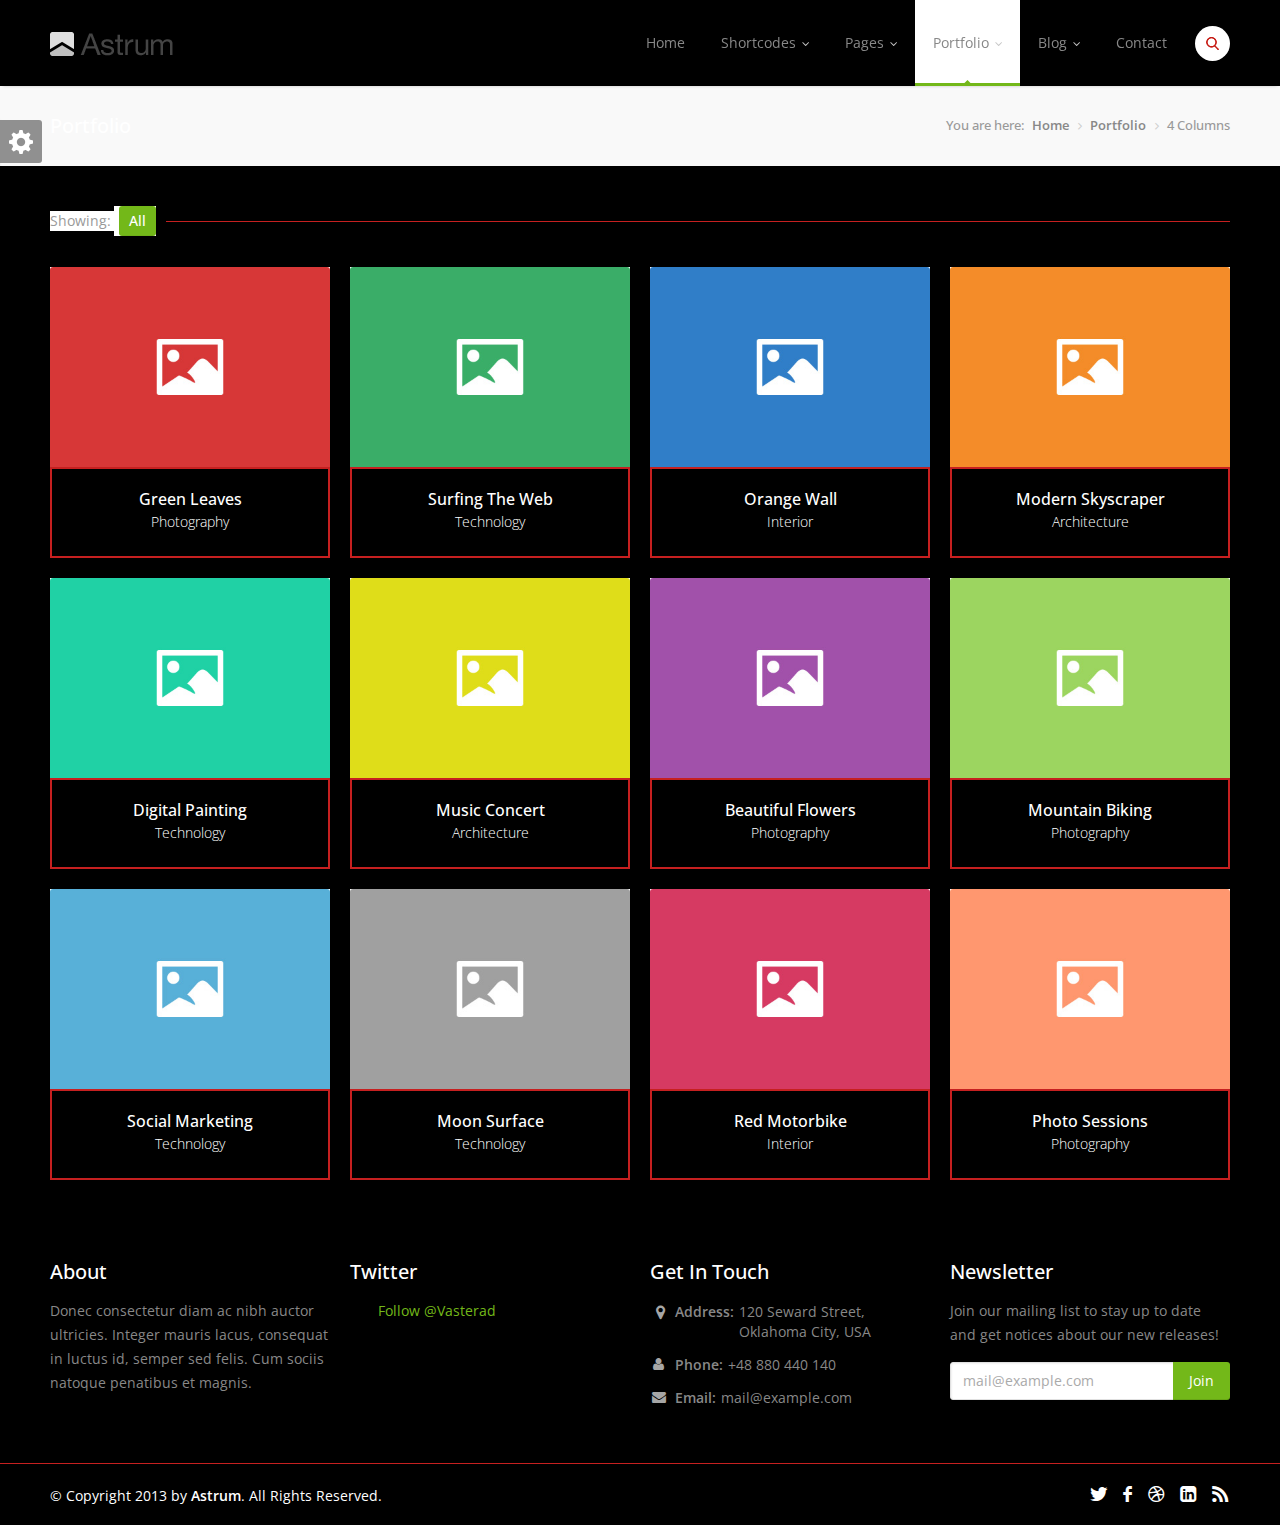
<file: portfolio-4-columns.html>
﻿<!DOCTYPE html>
<!--[if IE 8 ]><html class="ie ie8" lang="en"> <![endif]-->
<!--[if (gte IE 9)|!(IE)]><!--><html lang="en"> <!--<![endif]-->
<head>

<!-- Basic Page Needs
================================================== -->
<meta charset="utf-8">
<title>Astrum</title>

<!-- Mobile Specific Metas
================================================== -->
<meta name="viewport" content="width=device-width, initial-scale=1, maximum-scale=1">

<!-- CSS
================================================== -->
<link rel="stylesheet" href="css/style.css">
<link rel="stylesheet" href="css/colors/green.css" id="colors">

<!--[if lt IE 9]>
	<script src="http://html5shim.googlecode.com/svn/trunk/html5.js"></script>
<![endif]-->

<!-- Java Script
================================================== -->
<script src="scripts/jquery.min.js"></script>
<script src="scripts/jquery.themepunch.plugins.min.js"></script>
<script src="scripts/jquery.themepunch.revolution.min.js"></script>
<script src="scripts/jquery.themepunch.showbizpro.min.js"></script>
<script src="scripts/jquery.easing.min.js"></script>
<script src="scripts/jquery.tooltips.min.js"></script>
<script src="scripts/jquery.magnific-popup.min.js"></script>
<script src="scripts/jquery.superfish.js"></script>
<script src="scripts/jquery.twitter.js"></script>
<script src="scripts/jquery.flexslider.js"></script>
<script src="scripts/jquery.jpanelmenu.js"></script>
<script src="scripts/jquery.contact.js"></script>
<script src="scripts/jquery.isotope.min.js"></script>
<script src="scripts/custom.js"></script>

</head>
<body>


<!-- Header
================================================== -->
<header id="header">

<!-- Container -->
<div class="container">
		
	<!-- Logo / Mobile Menu -->
	<div class="three columns">

		<div id="mobile-navigation">
			<form method="GET" id="menu-search" action="#">
				<input type="text" placeholder="Start Typing..." />
			</form>
			<a href="#menu" class="menu-trigger"><i class="icon-reorder"></i></a>
			<span class="search-trigger"><i class="icon-search"></i></span>
		</div>

		<div id="logo">
			<h1><a href="index.html"><img src="images/logo.png" alt="Astrum" /></a></h1>
		</div>
	</div>


<!-- Navigation
================================================== -->
<div class="thirteen columns">
	
	<nav id="navigation" class="menu">
		<ul id="responsive">

			<li><a href="index.html">Home</a></li>

			<li><a href="#">Shortcodes</a>
				<ul>
					<li><a href="elements.html">Elements</a></li>
					<li><a href="typography.html">Typography</a></li>
					<li><a href="pricing-tables.html">Pricing Tables</a></li>
					<li><a href="icons.html">Icons</a></li>
				</ul>
			</li>
			
			<li><a href="#">Pages</a>
				<ul>
					<li><a href="about.html">About</a></li>
					<li><a href="services.html">Services</a></li>
					<li><a href="faq.html">FAQ</a></li>
					<li><a href="sidebar-right.html">Right Sidebar</a></li>
					<li><a href="sidebar-left.html">Left Sidebar</a></li>
					<li><a href="404-page.html">404 Page</a></li>
				</ul>
			</li>

			<li><a href="#" id="current">Portfolio</a>
				<ul>
					<li><a href="portfolio-3-columns.html">3 Columns</a></li>
					<li><a href="portfolio-4-columns.html">4 Columns</a></li>
					<li><a href="single-project-half.html">Single Project Half</a></li>
					<li><a href="single-project-wide.html">Single Project Wide</a></li>
				</ul>
			</li>

			<li><a href="#">Blog</a>
				<ul>
					<li><a href="blog-large-image.html">Large Image</a></li>
					<li><a href="blog-medium-image.html">Medium Image</a></li>
					<li><a href="blog-post.html">Single Post</a></li>
				</ul>
			</li>

			<li><a href="contact.html">Contact</a></li>
			
			<!-- Search Form -->		
			<li class="search-container">
				<div id="search-form">
					<form method="get" action="#">
						<input type="text" class="search-text-box" />
					</form>
				</div>
			</li>
			
		</ul>
	</nav>
</div>

</div>
<!-- Container / End -->

</header>
<!-- Header / End -->


<!-- Content Wrapper / Start -->
<div id="content-wrapper">



<!-- Titlebar
================================================== -->
<section id="titlebar">
	<!-- Container -->
	<div class="container">
	
		<div class="eight columns">
			<h2>Portfolio</h2>
		</div>
		
		<div class="eight columns">
			<nav id="breadcrumbs">
				<ul>
					<li>You are here:</li>
					<li><a href="#">Home</a></li>
					<li><a href="#">Portfolio</a></li>
					<li>4 Columns</li>
				</ul>
			</nav>
		</div>

	</div>
	<!-- Container / End -->
</section>


<!-- Content
================================================== -->

<!-- Container -->
<div class="container">
	<div class="sixteen columns">

		<!-- Filters -->
		<div class="showing">Showing:</div>
		<span class="line showing"></span>
		<div id="filters" class="filters-dropdown headline"><span></span>
			<ul class="option-set" data-option-key="filter">
				<li><a href="#filter" class="selected" data-option-value="*">All</a></li>
				<li><a href="#filter" data-option-value=".photography">Photography</a></li>
				<li><a href="#filter" data-option-value=".architecture">Architecture</a></li>
				<li><a href="#filter" data-option-value=".identity">Identity</a></li>
				<li><a href="#filter" data-option-value=".technology">Technology</a></li>
			</ul>
		</div>
		<span class="line filters"></span><div class="clearfix"></div>

	</div>
</div>
<!-- Container / End -->


<!-- Container -->
<div class="container">

	<!-- Portfolio Wrapper-->
	<div id="portfolio-wrapper">
	
		<!-- Portfolio Item -->
		<div class="four columns portfolio-item media architecture technology">
			<figure>
				<div class="mediaholder">
					<a href="single-project-half.html">
						<img alt="" src="images/portfolio/portfolio-01.jpg"/>
						<div class="hovercover">
							<div class="hovericon"><i class="hoverlink"></i></div>
						</div>
					</a>
				</div>

				<a href="single-project-half.html">
					<figcaption class="item-description">
						<h5>Green Leaves</h5>
						<span>Photography</span>
					</figcaption>
				</a>

			</figure>
		</div>

		<!-- Portfolio Item -->
		<div class="four columns portfolio-item media architecture identity">
			<figure>
				<div class="mediaholder">
					<a href="images/portfolio/portfolio-02a.jpg" class="mfp-image" title="Surfing The Web">
						<img alt="" src="images/portfolio/portfolio-02.jpg"/>
						<div class="hovercover">
							<div class="hovericon"><i class="hoverzoom"></i></div>
						</div>
					</a>
				</div>

				<a href="single-project-wide.html">
					<figcaption class="item-description">
						<h5>Surfing The Web</h5>
						<span>Technology</span>
					</figcaption>
				</a>
			</figure>
		</div>
		

		<!-- Portfolio Item -->
		<div class="four columns portfolio-item media identity photography">
			<figure>
				<div class="mediaholder">
					<a href="single-project-half.html">
						<img alt="" src="images/portfolio/portfolio-03.jpg"/>
						<div class="hovercover">
							<div class="hovericon"><i class="hoverlink"></i></div>
						</div>
					</a>
				</div>

				<a href="single-project-half.html">
					<figcaption class="item-description">
						<h5>Orange Wall</h5>
						<span>Interior</span>
					</figcaption>
				</a>
			</figure>
		</div>

		<!-- Portfolio Item -->
		<div class="four columns portfolio-item media identity">
			<figure>
				<div class="mediaholder">
					<a href="single-project-wide.html">
						<img alt="" src="images/portfolio/portfolio-04.jpg"/>
						<div class="hovercover">
							<div class="hovericon"><i class="hoverlink"></i></div>
						</div>
					</a>
				</div>

				<a href="single-project-wide.html">
					<figcaption class="item-description">
						<h5>Modern Skyscraper</h5>
						<span>Architecture</span>
					</figcaption>
				</a>
			</figure>
		</div>
		
		<!-- Portfolio Item -->
		<div class="four columns portfolio-item media photography architecture technology">
			<figure>
				<div class="mediaholder">
					<a href="images/portfolio/portfolio-05a.jpg" class="mfp-image" title="Digital Painting">
						<img alt="" src="images/portfolio/portfolio-05.jpg"/>
						<div class="hovercover">
							<div class="hovericon"><i class="hoverzoom"></i></div>
						</div>
					</a>
				</div>

				<a href="single-project-wide.html">
					<figcaption class="item-description">
						<h5>Digital Painting</h5>
						<span>Technology</span>
					</figcaption>
				</a>
			</figure>
		</div>


		<!-- Portfolio Item -->
		<div class="four columns portfolio-item media isotope-item photography technology">
			<figure>
				<div class="mediaholder">
					<a href="single-project-wide.html">
						<img alt="" src="images/portfolio/portfolio-06.jpg"/>
						<div class="hovercover">
							<div class="hovericon"><i class="hoverlink"></i></div>
						</div>
					</a>
				</div>

				<a href="single-project-wide.html">
					<figcaption class="item-description">
						<h5>Music Concert</h5>
						<span>Architecture</span>
					</figcaption>
				</a>
			</figure>
		</div>
		
		<!-- Portfolio Item -->
		<div class="four columns portfolio-item media architecture technology photography">
			<figure>
				<div class="mediaholder">
					<a href="single-project-half.html">
						<img alt="" src="images/portfolio/portfolio-07.jpg"/>
						<div class="hovercover">
							<div class="hovericon"><i class="hoverlink"></i></div>
						</div>
					</a>
				</div>

				<a href="single-project-half.html">
					<figcaption class="item-description">
						<h5>Beautiful Flowers</h5>
						<span>Photography</span>
					</figcaption>
				</a>
			</figure>
		</div>
		
		<!-- Portfolio Item -->
		<div class="four columns portfolio-item media identity architecture">
			<figure>
				<div class="mediaholder">
					<a href="single-project-wide.html">
						<img alt="" src="images/portfolio/portfolio-08.jpg"/>
						<div class="hovercover">
							<div class="hovericon"><i class="hoverlink"></i></div>
						</div>
					</a>
				</div>

				<a href="single-project-wide.html">
					<figcaption class="item-description">
						<h5>Mountain Biking</h5>
						<span>Photography</span>
					</figcaption>
				</a>
			</figure>
		</div>

		<!-- Portfolio Item -->
		<div class="four columns portfolio-item media photography architecture technology">
			<figure>
				<div class="mediaholder">
					<a href="single-project-half.html">
						<img alt="" src="images/portfolio/portfolio-09.jpg"/>
						<div class="hovercover">
							<div class="hovericon"><i class="hoverlink"></i></div>
						</div>
					</a>
				</div>

				<a href="single-project-half.html">
					<figcaption class="item-description">
						<h5>Social Marketing</h5>
						<span>Technology</span>
					</figcaption>
				</a>
			</figure>
		</div>

		<!-- Portfolio Item -->
		<div class="four columns portfolio-item media isotope-item photography technology">
			<figure>
				<div class="mediaholder">
					<a href="single-project-half.html">
						<img alt="" src="images/portfolio/portfolio-10.jpg"/>
						<div class="hovercover">
							<div class="hovericon"><i class="hoverlink"></i></div>
						</div>
					</a>
				</div>

				<a href="single-project-half.html">
					<figcaption class="item-description">
						<h5>Moon Surface</h5>
						<span>Technology</span>
					</figcaption>
				</a>
			</figure>
		</div>
		
		<!-- Portfolio Item -->
		<div class="four columns portfolio-item media architecture technology">
			<figure>
				<div class="mediaholder">
					<a href="single-project-wide.html">
						<img alt="" src="images/portfolio/portfolio-11.jpg"/>
						<div class="hovercover">
							<div class="hovericon"><i class="hoverlink"></i></div>
						</div>
					</a>
				</div>

				<a href="single-project-wide.html">
					<figcaption class="item-description">
						<h5>Red Motorbike</h5>
						<span>Interior</span>
					</figcaption>
				</a>
			</figure>
		</div>
		
		<!-- Portfolio Item -->
		<div class="four columns portfolio-item media identity architecture">
			<figure>
				<div class="mediaholder">
					<a href="single-project-half.html">
						<img alt="" src="images/portfolio/portfolio-12.jpg"/>
						<div class="hovercover">
							<div class="hovericon"><i class="hoverlink"></i></div>
						</div>
					</a>
				</div>

				<a href="single-project-half.html">
					<figcaption class="item-description">
						<h5>Photo Sessions</h5>
						<span>Photography</span>
					</figcaption>
				</a>
			</figure>
		</div>

	</div>
	<!-- Portfolio Wrapper / End -->

</div>
<!-- Container / End -->


</div>
<!-- Content Wrapper / End -->


<!-- Footer
================================================== -->
<div id="footer">

	<!-- Container -->
	<div class="container">

		<div class="four columns">
			<h3>About</h3>
			<p style="margin:0;">Donec consectetur diam ac nibh auctor ultricies. Integer mauris lacus, consequat in luctus id, semper sed felis. Cum sociis natoque penatibus et magnis.</p>
		</div>

		<div class="four columns">
			<h3>Twitter</h3>
			
			<ul id="twitter"></ul>
			<script type="text/javascript">
				jQuery(document).ready(function($){
					$.getJSON('twitter.php?url='+encodeURIComponent('statuses/user_timeline.json?screen_name=Vasterad&count=1'), function(tweets){
				$("#twitter").html(tz_format_twitter(tweets));
				}); });
			</script>
			<div class="clearfix"></div>
			
			<a href="https://twitter.com/Vasterad" class="twitter-follow-button" data-show-count="false" data-dnt="true">Follow @Vasterad</a>
			<script>!function(d,s,id){var js,fjs=d.getElementsByTagName(s)[0],p=/^http:/.test(d.location)?'http':'https';if(!d.getElementById(id)){js=d.createElement(s);js.id=id;js.src=p+'://platform.twitter.com/widgets.js';fjs.parentNode.insertBefore(js,fjs);}}(document, 'script', 'twitter-wjs');</script>
		
		</div>

		<div class="four columns">
			<h3>Get In Touch</h3>
			<ul class="get-in-touch">
				<li ><i class="icon-map-marker"></i> <p><strong>Address:</strong> 120 Seward Street, <br />Oklahoma City, USA</p></li>
				<li><i class="icon-user"></i> <p><strong>Phone:</strong> +48 880 440 140</p></li>
				<li><i class="icon-envelope-alt"></i> <p><strong>Email:</strong> <a href="#">mail@example.com</a></p></li>
			</ul>
		</div>
		
		<div class="four columns">
			<h3>Newsletter</h3>
			<p>Join our mailing list to stay up to date and get notices about our new releases!</p>
			
			<form action="#" method="get">
				<button class="newsletter-btn" type="submit">Join</button>
				<input class="newsletter" type="text" onblur="if(this.value=='')this.value='mail@example.com';" onfocus="if(this.value=='mail@example.com')this.value='';" value="mail@example.com" />
			</form>
		</div>

	</div>
	<!-- Container / End -->

</div>
<!-- Footer / End -->

<!-- Footer Bottom / Start -->
<div id="footer-bottom">

	<!-- Container -->
	<div class="container">

		<div class="eight columns">© Copyright 2013 by <a href="#">Astrum</a>. All Rights Reserved.</div>
		<div class="eight columns">
			<ul class="social-icons-footer">
				<li><a href="#" class="tooltip top" title="Twitter"><i class="icon-twitter"></i></a></li>
				<li><a href="#" class="tooltip top" title="Facebook"><i class="icon-facebook"></i></a></li>
				<li><a href="#" class="tooltip top" title="Dribbble"><i class="icon-dribbble"></i></a></li>
				<li><a href="#" class="tooltip top" title="LinkedIn"><i class="icon-linkedin-rect"></i></a></li>
				<li><a href="#" class="tooltip top" title="RSS"><i class="icon-rss"></i></a></li>
			</ul>
		</div>

	</div>
	<!-- Container / End -->

</div>
<!-- Footer Bottom / Start -->


<!-- Style Switcher
================================================== -->
<link rel="stylesheet" href="css/switcher.css">
<script src="scripts/switcher.js"></script>

<section id="style-switcher">
	<h2>Style Switcher <a href="#"></a></h2>
	<div>
		<h3>Predefined Colors</h3>
		<ul class="colors" id="colors">
			<li><a href="#" class="green" title="Green"></a></li>
			<li><a href="#" class="blue" title="Blue"></a></li>
			<li><a href="#" class="orange" title="Orange"></a></li>
			<li><a href="#" class="navy" title="Navy"></a></li>
			<li><a href="#" class="yellow" title="Yellow"></a></li>
			<li><a href="#" class="beige" title="Beige"></a></li>
			<li><a href="#" class="peach" title="Peach"></a></li>
			<li><a href="#" class="purple" title="Purple"></a></li>
			<li><a href="#" class="red" title="Red"></a></li>
			<li><a href="#" class="pink" title="Pink"></a></li>
			<li><a href="#" class="celadon" title="Celadon"></a></li>
			<li><a href="#" class="brown" title="Brown"></a></li>
			<li><a href="#" class="cherry" title="Cherry"></a></li>
			<li><a href="#" class="gray" title="Gray"></a></li>
			<li><a href="#" class="cyan" title="Cyan"></a></li>
			<li><a href="#" class="olive" title="Olive"></a></li>
		</ul>
		
		<h3>Layout Style</h3>
		<div class="layout-style">
			<select id="layout-style" autocomplete="off"> 
				<option value="1">Wide</option>
				<option value="2">Boxed</option>
			</select>
		</div>
		
		<h3>Footer Style</h3>
		<div class="footer-style">
			<select id="footer-style" autocomplete="off">
				<option value="1">Light</option>
				<option value="2">Dark</option>
			</select>
		</div>

		<h3>Background Image</h3>
		 <ul class="colors bg" id="bg">
			<li><a href="#" class="bg1"></a></li>
			<li><a href="#" class="bg2"></a></li>
			<li><a href="#" class="bg3"></a></li>
			<li><a href="#" class="bg4"></a></li>
			<li><a href="#" class="bg5"></a></li>
			<li><a href="#" class="bg6"></a></li>
			<li><a href="#" class="bg7"></a></li>
			<li><a href="#" class="bg8"></a></li>
			<li><a href="#" class="bg9"></a></li>
			<li><a href="#" class="bg10"></a></li>
			<li><a href="#" class="bg11"></a></li>
			<li><a href="#" class="bg12"></a></li>
			<li><a href="#" class="bg13"></a></li>
			<li><a href="#" class="bg14"></a></li>
			<li><a href="#" class="bg15"></a></li>
			<li><a href="#" class="bg16"></a></li>
		</ul>
	</div>
</section>
<!-- Style Switcher / End -->


</body>
</html>
</file>
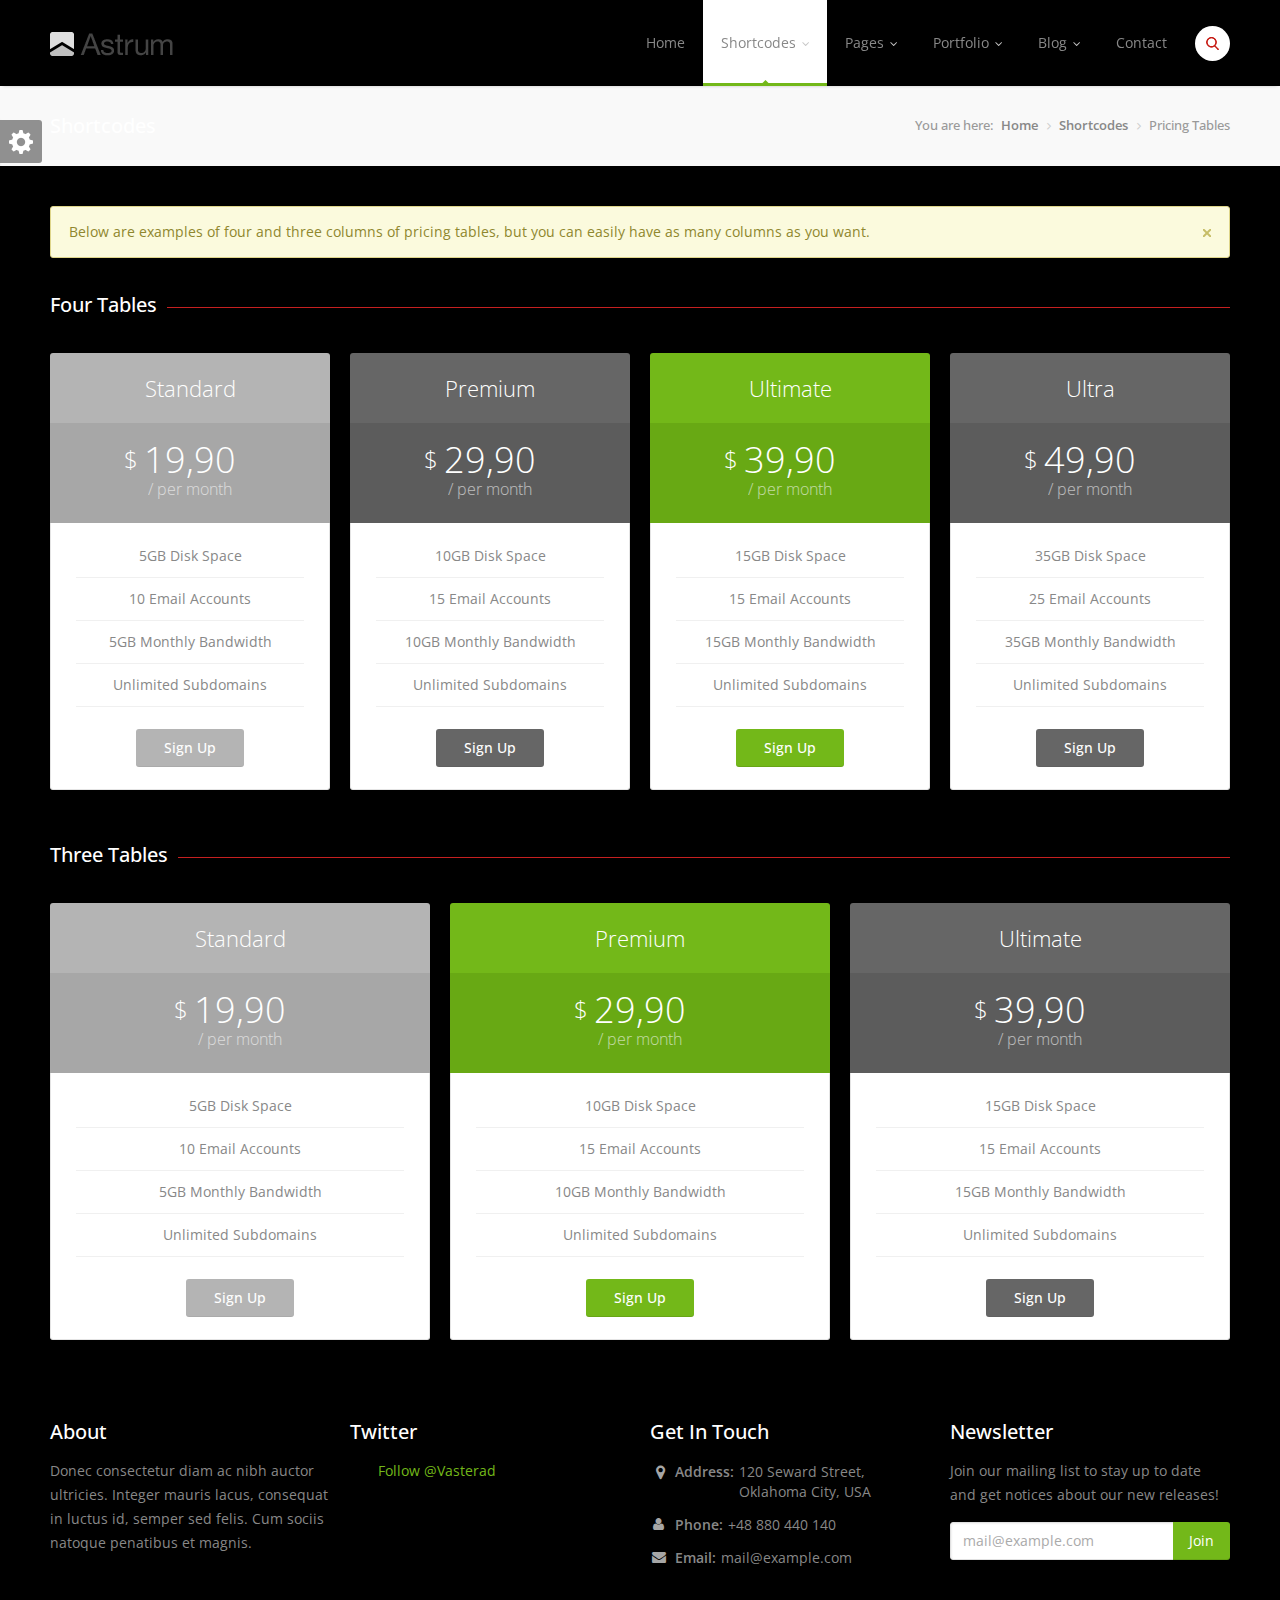
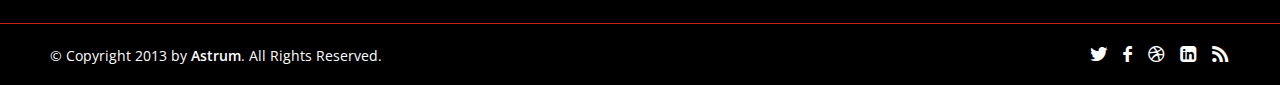
<file: pricing-tables.html>
﻿<!DOCTYPE html>
<!--[if IE 8 ]><html class="ie ie8" lang="en"> <![endif]-->
<!--[if (gte IE 9)|!(IE)]><!--><html lang="en"> <!--<![endif]-->
<head>

<!-- Basic Page Needs
================================================== -->
<meta charset="utf-8">
<title>Astrum</title>

<!-- Mobile Specific Metas
================================================== -->
<meta name="viewport" content="width=device-width, initial-scale=1, maximum-scale=1">

<!-- CSS
================================================== -->
<link rel="stylesheet" href="css/style.css">
<link rel="stylesheet" href="css/colors/green.css" id="colors">

<!--[if lt IE 9]>
	<script src="http://html5shim.googlecode.com/svn/trunk/html5.js"></script>
<![endif]-->

<!-- Java Script
================================================== -->
<script src="scripts/jquery.min.js"></script>
<script src="scripts/jquery.themepunch.plugins.min.js"></script>
<script src="scripts/jquery.themepunch.revolution.min.js"></script>
<script src="scripts/jquery.themepunch.showbizpro.min.js"></script>
<script src="scripts/jquery.easing.min.js"></script>
<script src="scripts/jquery.tooltips.min.js"></script>
<script src="scripts/jquery.magnific-popup.min.js"></script>
<script src="scripts/jquery.superfish.js"></script>
<script src="scripts/jquery.twitter.js"></script>
<script src="scripts/jquery.flexslider.js"></script>
<script src="scripts/jquery.jpanelmenu.js"></script>
<script src="scripts/jquery.contact.js"></script>
<script src="scripts/jquery.isotope.min.js"></script>
<script src="scripts/custom.js"></script>

</head>
<body>


<!-- Header
================================================== -->
<header id="header">

<!-- Container -->
<div class="container">
		
	<!-- Logo / Mobile Menu -->
	<div class="three columns">

		<div id="mobile-navigation">
			<form method="GET" id="menu-search" action="#">
				<input type="text" placeholder="Start Typing..." />
			</form>
			<a href="#menu" class="menu-trigger"><i class="icon-reorder"></i></a>
			<span class="search-trigger"><i class="icon-search"></i></span>
		</div>

		<div id="logo">
			<h1><a href="index.html"><img src="images/logo.png" alt="Astrum" /></a></h1>
		</div>
	</div>


<!-- Navigation
================================================== -->
<div class="thirteen columns">
	
	<nav id="navigation" class="menu">
		<ul id="responsive">

			<li><a href="index.html">Home</a></li>

			<li><a href="#" id="current">Shortcodes</a>
				<ul>
					<li><a href="elements.html">Elements</a></li>
					<li><a href="typography.html">Typography</a></li>
					<li><a href="pricing-tables.html">Pricing Tables</a></li>
					<li><a href="icons.html">Icons</a></li>
				</ul>
			</li>
			
			<li><a href="#">Pages</a>
				<ul>
					<li><a href="about.html">About</a></li>
					<li><a href="services.html">Services</a></li>
					<li><a href="faq.html">FAQ</a></li>
					<li><a href="sidebar-right.html">Right Sidebar</a></li>
					<li><a href="sidebar-left.html">Left Sidebar</a></li>
					<li><a href="404-page.html">404 Page</a></li>
				</ul>
			</li>

			<li><a href="#">Portfolio</a>
				<ul>
					<li><a href="portfolio-3-columns.html">3 Columns</a></li>
					<li><a href="portfolio-4-columns.html">4 Columns</a></li>
					<li><a href="single-project-half.html">Single Project Half</a></li>
					<li><a href="single-project-wide.html">Single Project Wide</a></li>
				</ul>
			</li>

			<li><a href="#">Blog</a>
				<ul>
					<li><a href="blog-large-image.html">Large Image</a></li>
					<li><a href="blog-medium-image.html">Medium Image</a></li>
					<li><a href="blog-post.html">Single Post</a></li>
				</ul>
			</li>

			<li><a href="contact.html">Contact</a></li>
			
			<!-- Search Form -->		
			<li class="search-container">
				<div id="search-form">
					<form method="get" action="#">
						<input type="text" class="search-text-box" />
					</form>
				</div>
			</li>
			
		</ul>
	</nav>
</div>

</div>
<!-- Container / End -->

</header>
<!-- Header / End -->


<!-- Content Wrapper / Start -->
<div id="content-wrapper">


<!-- Titlebar
================================================== -->
<section id="titlebar">
	<!-- Container -->
	<div class="container">
	
		<div class="eight columns">
			<h2>Shortcodes</h2>
		</div>
		
		<div class="eight columns">
			<nav id="breadcrumbs">
				<ul>
					<li>You are here:</li>
					<li><a href="#">Home</a></li>
					<li><a href="#">Shortcodes</a></li>
					<li>Pricing Tables</li>
				</ul>
			</nav>
		</div>

	</div>
	<!-- Container / End -->
</section>


<!-- Pricing Tables
================================================== -->

<!-- Container / Start -->
<div class="container">

	<div class="sixteen columns">
		<div class="notification warning closeable" style="margin: 0 0 30px 0;">
			<p>Below are examples of four and three columns of pricing tables, but you can easily have as many columns as you want.</p>
			<a class="close" href="#"></a>
		</div>
	</div>

	<div class="sixteen columns">
		<h3 class="headline">Four Tables</h3><span class="line" style="margin-bottom:45px;"></span><div class="clearfix"></div>
	</div>
		
	<div class="plan four columns">
		<h3>Standard</h3>
		<div class="plan-price">
			<span class="plan-currency">$</span>
			<span class="value">19,90</span>
			<span class="period">/ per month</span>
			
		</div>
		<div class="plan-features">
			<ul>
				<li>5GB Disk Space</li>
				<li>10 Email Accounts</li>
				<li>5GB Monthly Bandwidth</li>
				<li>Unlimited Subdomains</li>
			</ul>
			<a class="button light" href="#">Sign Up</a>
		</div>
	</div>
			
	<div class="featured plan four columns">
		<h3>Premium</h3>
		<div class="plan-price">
			<span class="plan-currency">$</span>
			<span class="value">29,90</span>
			<span class="period">/ per month</span>
		</div>
		<div class="plan-features">
			<ul>
				<li>10GB Disk Space</li>
				<li>15 Email Accounts</li>
				<li>10GB Monthly Bandwidth</li>
				<li>Unlimited Subdomains</li>
			</ul>
			<a class="button light" href="#">Sign Up</a>
		</div>
	</div>
			
	<div class="premium plan four columns">
		<h3>Ultimate</h3>
		<div class="plan-price">
			<span class="plan-currency">$</span>
			<span class="value">39,90</span>
			<span class="period">/ per month</span>
		</div>
		<div class="plan-features">
			<ul>
				<li>15GB Disk Space</li>
				<li>15 Email Accounts</li>
				<li>15GB Monthly Bandwidth</li>
				<li>Unlimited Subdomains</li>
			</ul>
			<a class="button color" href="#">Sign Up</a>
		</div>
	</div>
	
	<div class="featured plan four columns">
		<h3>Ultra</h3>
		<div class="plan-price">
			<span class="plan-currency">$</span>
			<span class="value">49,90</span>
			<span class="period">/ per month</span>
		</div>
		<div class="plan-features">
			<ul>
				<li>35GB Disk Space</li>
				<li>25 Email Accounts</li>
				<li>35GB Monthly Bandwidth</li>
				<li>Unlimited Subdomains</li>
			</ul>
			<a class="button light" href="#">Sign Up</a>
		</div>
	</div>
</div>
<!-- Container / End -->

<br />
<br />

<!-- Container / Start -->
<div class="container">

	<div class="sixteen columns">
		<h3 class="headline">Three Tables</h3><span class="line" style="margin-bottom:45px;"></span><div class="clearfix"></div>
	</div>
		
	<div class="plan one-third column">
		<h3>Standard</h3>
		<div class="plan-price">
			<span class="plan-currency">$</span>
			<span class="value">19,90</span>
			<span class="period">/ per month</span>
			
		</div>
		<div class="plan-features">
			<ul>
				<li>5GB Disk Space</li>
				<li>10 Email Accounts</li>
				<li>5GB Monthly Bandwidth</li>
				<li>Unlimited Subdomains</li>
			</ul>
			<a class="button light" href="#">Sign Up</a>
		</div>
	</div>
			
	<div class="premium plan one-third column">
		<h3>Premium</h3>
		<div class="plan-price">
			<span class="plan-currency">$</span>
			<span class="value">29,90</span>
			<span class="period">/ per month</span>
		</div>
		<div class="plan-features">
			<ul>
				<li>10GB Disk Space</li>
				<li>15 Email Accounts</li>
				<li>10GB Monthly Bandwidth</li>
				<li>Unlimited Subdomains</li>
			</ul>
			<a class="button color" href="#">Sign Up</a>
		</div>
	</div>
			
	<div class="featured plan one-third column">
		<h3>Ultimate</h3>
		<div class="plan-price">
			<span class="plan-currency">$</span>
			<span class="value">39,90</span>
			<span class="period">/ per month</span>
		</div>
		<div class="plan-features">
			<ul>
				<li>15GB Disk Space</li>
				<li>15 Email Accounts</li>
				<li>15GB Monthly Bandwidth</li>
				<li>Unlimited Subdomains</li>
			</ul>
			<a class="button light" href="#">Sign Up</a>
		</div>
	</div>
</div>
<!-- Container / End -->


</div>
<!-- Content Wrapper / End -->


<!-- Footer
================================================== -->
<div id="footer">

	<!-- Container -->
	<div class="container">

		<div class="four columns">
			<h3>About</h3>
			<p style="margin:0;">Donec consectetur diam ac nibh auctor ultricies. Integer mauris lacus, consequat in luctus id, semper sed felis. Cum sociis natoque penatibus et magnis.</p>
		</div>

		<div class="four columns">
			<h3>Twitter</h3>
			
			<ul id="twitter"></ul>
			<script type="text/javascript">
				jQuery(document).ready(function($){
					$.getJSON('twitter.php?url='+encodeURIComponent('statuses/user_timeline.json?screen_name=Vasterad&count=1'), function(tweets){
				$("#twitter").html(tz_format_twitter(tweets));
				}); });
			</script>
			<div class="clearfix"></div>
			
			<a href="https://twitter.com/Vasterad" class="twitter-follow-button" data-show-count="false" data-dnt="true">Follow @Vasterad</a>
			<script>!function(d,s,id){var js,fjs=d.getElementsByTagName(s)[0],p=/^http:/.test(d.location)?'http':'https';if(!d.getElementById(id)){js=d.createElement(s);js.id=id;js.src=p+'://platform.twitter.com/widgets.js';fjs.parentNode.insertBefore(js,fjs);}}(document, 'script', 'twitter-wjs');</script>
		
		</div>

		<div class="four columns">
			<h3>Get In Touch</h3>
			<ul class="get-in-touch">
				<li ><i class="icon-map-marker"></i> <p><strong>Address:</strong> 120 Seward Street, <br />Oklahoma City, USA</p></li>
				<li><i class="icon-user"></i> <p><strong>Phone:</strong> +48 880 440 140</p></li>
				<li><i class="icon-envelope-alt"></i> <p><strong>Email:</strong> <a href="#">mail@example.com</a></p></li>
			</ul>
		</div>
		
		<div class="four columns">
			<h3>Newsletter</h3>
			<p>Join our mailing list to stay up to date and get notices about our new releases!</p>
			
			<form action="#" method="get">
				<button class="newsletter-btn" type="submit">Join</button>
				<input class="newsletter" type="text" onblur="if(this.value=='')this.value='mail@example.com';" onfocus="if(this.value=='mail@example.com')this.value='';" value="mail@example.com" />
			</form>
		</div>

	</div>
	<!-- Container / End -->

</div>
<!-- Footer / End -->

<!-- Footer Bottom / Start -->
<div id="footer-bottom">

	<!-- Container -->
	<div class="container">

		<div class="eight columns">© Copyright 2013 by <a href="#">Astrum</a>. All Rights Reserved.</div>
		<div class="eight columns">
			<ul class="social-icons-footer">
				<li><a href="#" class="tooltip top" title="Twitter"><i class="icon-twitter"></i></a></li>
				<li><a href="#" class="tooltip top" title="Facebook"><i class="icon-facebook"></i></a></li>
				<li><a href="#" class="tooltip top" title="Dribbble"><i class="icon-dribbble"></i></a></li>
				<li><a href="#" class="tooltip top" title="LinkedIn"><i class="icon-linkedin-rect"></i></a></li>
				<li><a href="#" class="tooltip top" title="RSS"><i class="icon-rss"></i></a></li>
			</ul>
		</div>

	</div>
	<!-- Container / End -->

</div>
<!-- Footer Bottom / Start -->


<!-- Style Switcher
================================================== -->
<link rel="stylesheet" href="css/switcher.css">
<script src="scripts/switcher.js"></script>

<section id="style-switcher">
	<h2>Style Switcher <a href="#"></a></h2>
	<div>
		<h3>Predefined Colors</h3>
		<ul class="colors" id="colors">
			<li><a href="#" class="green" title="Green"></a></li>
			<li><a href="#" class="blue" title="Blue"></a></li>
			<li><a href="#" class="orange" title="Orange"></a></li>
			<li><a href="#" class="navy" title="Navy"></a></li>
			<li><a href="#" class="yellow" title="Yellow"></a></li>
			<li><a href="#" class="beige" title="Beige"></a></li>
			<li><a href="#" class="peach" title="Peach"></a></li>
			<li><a href="#" class="purple" title="Purple"></a></li>
			<li><a href="#" class="red" title="Red"></a></li>
			<li><a href="#" class="pink" title="Pink"></a></li>
			<li><a href="#" class="celadon" title="Celadon"></a></li>
			<li><a href="#" class="brown" title="Brown"></a></li>
			<li><a href="#" class="cherry" title="Cherry"></a></li>
			<li><a href="#" class="gray" title="Gray"></a></li>
			<li><a href="#" class="cyan" title="Cyan"></a></li>
			<li><a href="#" class="olive" title="Olive"></a></li>
		</ul>
		
		<h3>Layout Style</h3>
		<div class="layout-style">
			<select id="layout-style" autocomplete="off"> 
				<option value="1">Wide</option>
				<option value="2">Boxed</option>
			</select>
		</div>
		
		<h3>Footer Style</h3>
		<div class="footer-style">
			<select id="footer-style" autocomplete="off">
				<option value="1">Light</option>
				<option value="2">Dark</option>
			</select>
		</div>

		<h3>Background Image</h3>
		 <ul class="colors bg" id="bg">
			<li><a href="#" class="bg1"></a></li>
			<li><a href="#" class="bg2"></a></li>
			<li><a href="#" class="bg3"></a></li>
			<li><a href="#" class="bg4"></a></li>
			<li><a href="#" class="bg5"></a></li>
			<li><a href="#" class="bg6"></a></li>
			<li><a href="#" class="bg7"></a></li>
			<li><a href="#" class="bg8"></a></li>
			<li><a href="#" class="bg9"></a></li>
			<li><a href="#" class="bg10"></a></li>
			<li><a href="#" class="bg11"></a></li>
			<li><a href="#" class="bg12"></a></li>
			<li><a href="#" class="bg13"></a></li>
			<li><a href="#" class="bg14"></a></li>
			<li><a href="#" class="bg15"></a></li>
			<li><a href="#" class="bg16"></a></li>
		</ul>
	</div>
</section>
<!-- Style Switcher / End -->


</body>
</html>
</file>
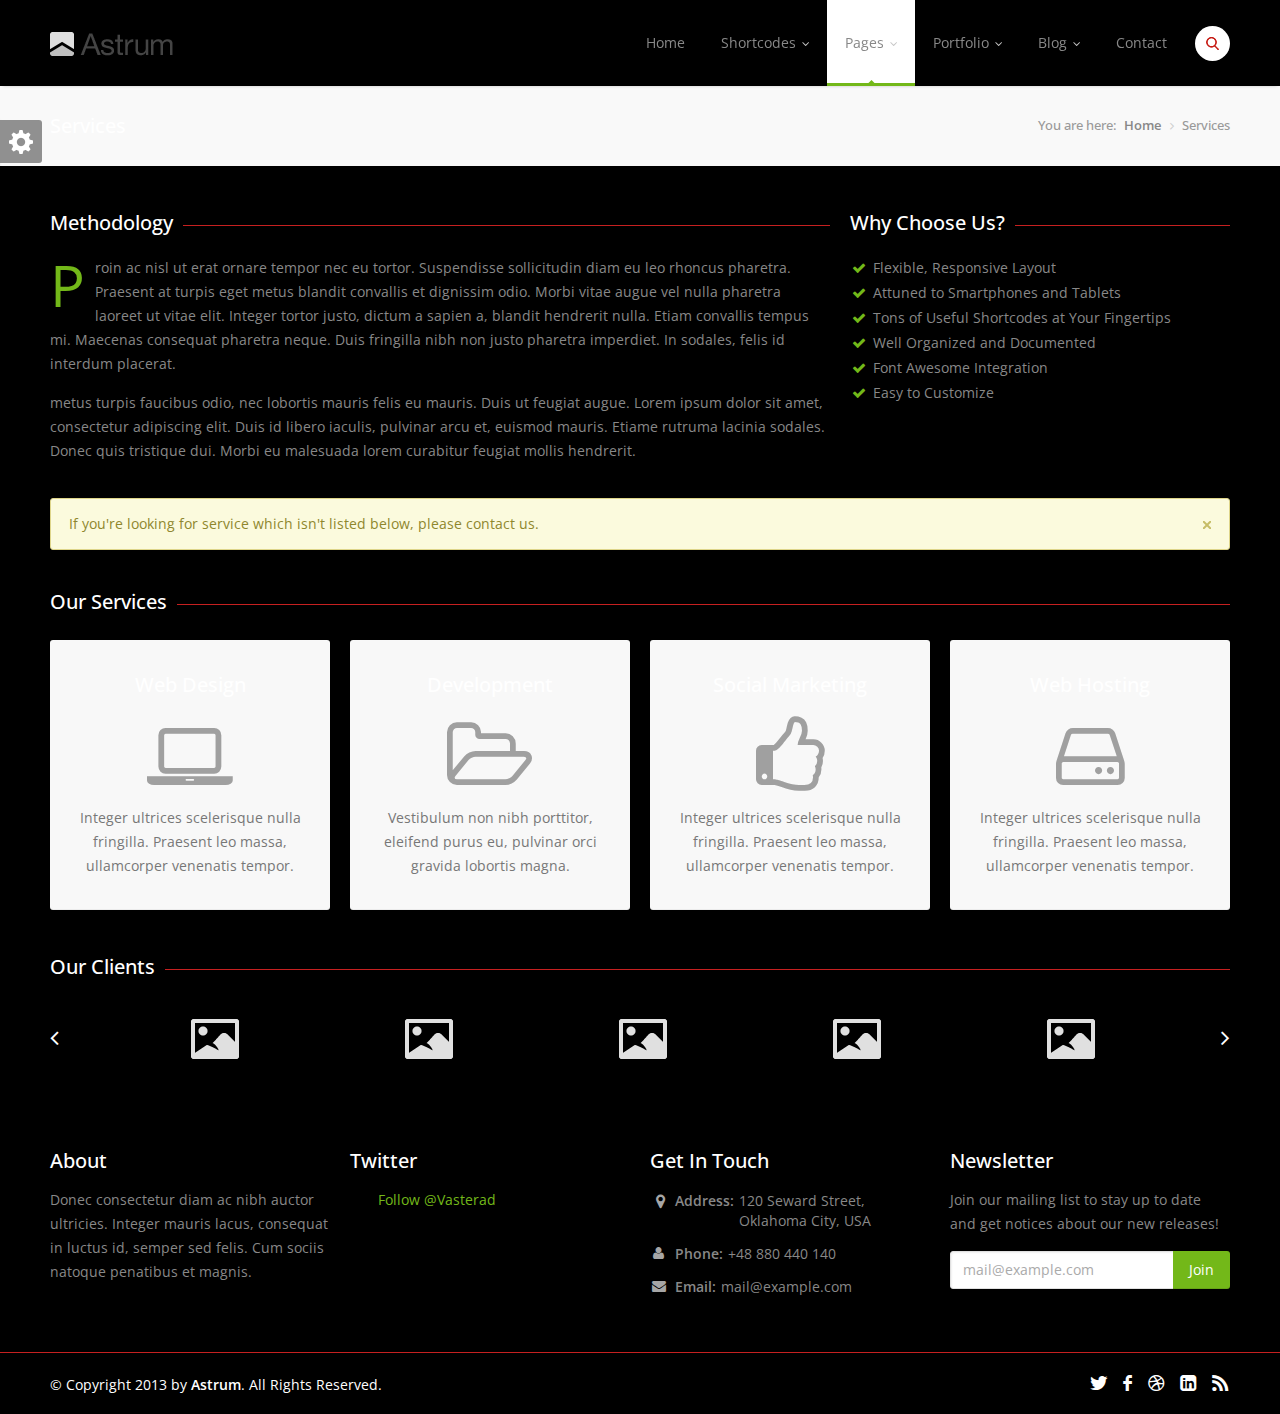
<file: services.html>
﻿<!DOCTYPE html>
<!--[if IE 8 ]><html class="ie ie8" lang="en"> <![endif]-->
<!--[if (gte IE 9)|!(IE)]><!--><html lang="en"> <!--<![endif]-->
<head>

<!-- Basic Page Needs
================================================== -->
<meta charset="utf-8">
<title>Astrum</title>

<!-- Mobile Specific Metas
================================================== -->
<meta name="viewport" content="width=device-width, initial-scale=1, maximum-scale=1">

<!-- CSS
================================================== -->
<link rel="stylesheet" href="css/style.css">
<link rel="stylesheet" href="css/colors/green.css" id="colors">

<!--[if lt IE 9]>
	<script src="http://html5shim.googlecode.com/svn/trunk/html5.js"></script>
<![endif]-->

<!-- Java Script
================================================== -->
<script src="scripts/jquery.min.js"></script>
<script src="scripts/jquery.themepunch.plugins.min.js"></script>
<script src="scripts/jquery.themepunch.revolution.min.js"></script>
<script src="scripts/jquery.themepunch.showbizpro.min.js"></script>
<script src="scripts/jquery.easing.min.js"></script>
<script src="scripts/jquery.tooltips.min.js"></script>
<script src="scripts/jquery.magnific-popup.min.js"></script>
<script src="scripts/jquery.superfish.js"></script>
<script src="scripts/jquery.twitter.js"></script>
<script src="scripts/jquery.flexslider.js"></script>
<script src="scripts/jquery.jpanelmenu.js"></script>
<script src="scripts/jquery.contact.js"></script>
<script src="scripts/jquery.isotope.min.js"></script>
<script src="scripts/custom.js"></script>

</head>
<body>
 

<!-- Header
================================================== -->
<header id="header">

<!-- Container -->
<div class="container">
		
	<!-- Logo / Mobile Menu -->
	<div class="three columns">
	
		<div id="mobile-navigation">
			<form method="GET" id="menu-search" action="#">
				<input type="text" placeholder="Start Typing..." />
			</form>
			<a href="#menu" class="menu-trigger"><i class="icon-reorder"></i></a>
			<span class="search-trigger"><i class="icon-search"></i></span>
		</div>

		<div id="logo">
			<h1><a href="index.html"><img src="images/logo.png" alt="Astrum" /></a></h1>
		</div>
	</div>


<!-- Navigation
================================================== -->
<div class="thirteen columns">
	
	<nav id="navigation" class="menu">
		<ul id="responsive">

			<li><a href="index.html">Home</a></li>

			<li><a href="#">Shortcodes</a>
				<ul>
					<li><a href="elements.html">Elements</a></li>
					<li><a href="typography.html">Typography</a></li>
					<li><a href="pricing-tables.html">Pricing Tables</a></li>
					<li><a href="icons.html">Icons</a></li>
				</ul>
			</li>
			
			<li><a href="#" id="current">Pages</a>
				<ul>
					<li><a href="about.html">About</a></li>
					<li><a href="services.html">Services</a></li>
					<li><a href="faq.html">FAQ</a></li>
					<li><a href="sidebar-right.html">Right Sidebar</a></li>
					<li><a href="sidebar-left.html">Left Sidebar</a></li>
					<li><a href="404-page.html">404 Page</a></li>
				</ul>
			</li>

			<li><a href="#">Portfolio</a>
				<ul>
					<li><a href="portfolio-3-columns.html">3 Columns</a></li>
					<li><a href="portfolio-4-columns.html">4 Columns</a></li>
					<li><a href="single-project-half.html">Single Project Half</a></li>
					<li><a href="single-project-wide.html">Single Project Wide</a></li>
				</ul>
			</li>

			<li><a href="#">Blog</a>
				<ul>
					<li><a href="blog-large-image.html">Large Image</a></li>
					<li><a href="blog-medium-image.html">Medium Image</a></li>
					<li><a href="blog-post.html">Single Post</a></li>
				</ul>
			</li>

			<li><a href="contact.html">Contact</a></li>
			
			<!-- Search Form -->		
			<li class="search-container">
				<div id="search-form">
					<form method="get" action="#">
						<input type="text" class="search-text-box" />
					</form>
				</div>
			</li>
			
		</ul>
	</nav>
</div>

</div>
<!-- Container / End -->

</header>
<!-- Header / End -->


<!-- Content Wrapper / Start -->
<div id="content-wrapper">


<!-- Titlebar
================================================== -->
<section id="titlebar">
	<!-- Container -->
	<div class="container">
	
		<div class="eight columns">
			<h2>Services</h2>
		</div>
		
		<div class="eight columns">
			<nav id="breadcrumbs">
				<ul>
					<li>You are here:</li>
					<li><a href="#">Home</a></li>
					<li>Services</li>
				</ul>
			</nav>
		</div>

	</div>
	<!-- Container / End -->
</section>

<!-- Content
================================================== -->

<!-- Container -->
<div class="container" style="margin-bottom: 10px;">

	<!-- Methodology -->
	<div class="two-thirds column">
		<h3 class="headline">Methodology</h3><span class="line" style="margin-bottom:30px;"></span><div class="clearfix"></div>
		<p><span class="dropcap">P</span>roin ac nisl ut erat ornare tempor nec eu tortor. Suspendisse sollicitudin diam eu leo rhoncus pharetra. Praesent at turpis eget metus blandit convallis et dignissim odio. Morbi vitae augue vel nulla pharetra laoreet ut vitae elit. Integer tortor justo, dictum a sapien a, blandit hendrerit nulla. Etiam convallis tempus mi. Maecenas consequat pharetra neque. Duis fringilla nibh non justo pharetra imperdiet. In sodales, felis id interdum placerat.</p>
		<p>metus turpis faucibus odio, nec lobortis mauris felis eu mauris. Duis ut feugiat augue. Lorem ipsum dolor sit amet, consectetur adipiscing elit. Duis id libero iaculis, pulvinar arcu et, euismod mauris. Etiame rutruma lacinia sodales. Donec quis tristique dui. Morbi eu malesuada lorem curabitur feugiat mollis hendrerit. </p>
	</div>

	<!-- Why Choose Us? -->
	<div class="one-third column">
		<h3 class="headline">Why Choose Us?</h3><span class="line" style="margin-bottom:33px;"></span><div class="clearfix"></div>
		<ul class="list-1">
			<li>Flexible, Responsive Layout </li>
			<li>Attuned to Smartphones and Tablets</li>
			<li>Tons of Useful Shortcodes at Your Fingertips</li>
			<li>Well Organized and Documented</li>
			<li>Font Awesome Integration</li>
			<li>Easy to Customize</li>
		</ul>
	</div>

	<!-- Notice -->
	<div class="sixteen columns" style="margin-top: 20px; margin-bottom: 10px;">
		<div class="notification warning closeable">
			<p>If you're looking for service which isn't listed below, please contact us.</p>
			<a class="close" href="#"></a>
		</div>
	</div>

</div>
<!-- Container / End -->



<!-- Services
================================================== -->

<!-- Container -->
<div class="container">

	<div class="sixteen columns">
		<h3 class="headline">Our Services</h3><span class="line" style="margin-bottom:35px;"></span><div class="clearfix"></div>
	</div>

	<div class="four columns">
		<a href="#">
		<div class="notice-box">
			<h3>Web Design</h3>
			<i class="icon-laptop"></i>
			<p>Integer ultrices scelerisque nulla fringilla. Praesent leo massa, ullamcorper venenatis tempor.</p>
		</div>
		</a>
	</div>
	
	<div class="four columns">
		<a href="#">
		<div class="notice-box">
			<h3>Development</h3>
			<i class="icon-folder-open-alt"></i>
			<p>Vestibulum non nibh porttitor, eleifend purus eu, pulvinar orci gravida lobortis magna.</p>
		</div>
		</a>
	</div>
	
	<div class="four columns">
		<a href="#">
		<div class="notice-box">
			<h3>Social Marketing</h3>
			<i class="icon-thumbs-up"></i>
			<p>Integer ultrices scelerisque nulla fringilla. Praesent leo massa, ullamcorper venenatis tempor.</p>
		</div>
		</a>
	</div>
	
	<div class="four columns">
		<a href="#">
		<div class="notice-box">
			<h3>Web Hosting</h3>
			<i class="icon-hdd"></i>
			<p>Integer ultrices scelerisque nulla fringilla. Praesent leo massa, ullamcorper venenatis tempor.</p>
		</div>
		</a>
	</div>

</div>
<!-- Container / End -->



<!-- Our Clients
================================================== -->

<!-- Container -->
<div class="container">

	<!-- Headline -->
	<div class="sixteen columns" style="margin-top: 20px;">
		<h3 class="headline">Our Clients</h3>
		<span class="line" style="margin-bottom:0;"></span>
	</div>

	<!-- Navigation / Left -->
	<div class="one carousel column"><div id="showbiz_left_2" class="sb-navigation-left-2"><i class="icon-angle-left"></i></div></div>

	<!-- ShowBiz Carousel -->
	<div id="our-clients" class="showbiz-container fourteen carousel columns" >

	<!-- Portfolio Entries -->
	<div class="showbiz our-clients" data-left="#showbiz_left_2" data-right="#showbiz_right_2">
		<div class="overflowholder">

			<ul>
				<!-- Item -->
				<li><img src="images/logo-01.png" alt="" /></li>
				<li><img src="images/logo-02.png" alt="" /></li>
				<li><img src="images/logo-03.png" alt="" /></li>
				<li><img src="images/logo-04.png" alt="" /></li>
				<li><img src="images/logo-05.png" alt="" /></li>
				<li><img src="images/logo-06.png" alt="" /></li>
				<li><img src="images/logo-07.png" alt="" /></li>
			</ul>
			<div class="clearfix"></div>

		</div>
		<div class="clearfix"></div>

	</div>
	</div>

	<!-- Navigation / Right -->
	<div class="one carousel column"><div id="showbiz_right_2" class="sb-navigation-right-2"><i class="icon-angle-right"></i></div></div>

</div>
<!-- Container / End -->


</div>
<!-- Content Wrapper / End -->


<!-- Footer
================================================== -->
<div id="footer">

	<!-- Container -->
	<div class="container">

		<div class="four columns">
			<h3>About</h3>
			<p style="margin:0;">Donec consectetur diam ac nibh auctor ultricies. Integer mauris lacus, consequat in luctus id, semper sed felis. Cum sociis natoque penatibus et magnis.</p>
		</div>

		<div class="four columns">
			<h3>Twitter</h3>
			
			<ul id="twitter"></ul>
			<script type="text/javascript">
				jQuery(document).ready(function($){
					$.getJSON('twitter.php?url='+encodeURIComponent('statuses/user_timeline.json?screen_name=Vasterad&count=1'), function(tweets){
				$("#twitter").html(tz_format_twitter(tweets));
				}); });
			</script>
			<div class="clearfix"></div>
			
			<a href="https://twitter.com/Vasterad" class="twitter-follow-button" data-show-count="false" data-dnt="true">Follow @Vasterad</a>
			<script>!function(d,s,id){var js,fjs=d.getElementsByTagName(s)[0],p=/^http:/.test(d.location)?'http':'https';if(!d.getElementById(id)){js=d.createElement(s);js.id=id;js.src=p+'://platform.twitter.com/widgets.js';fjs.parentNode.insertBefore(js,fjs);}}(document, 'script', 'twitter-wjs');</script>
		
		</div>

		<div class="four columns">
			<h3>Get In Touch</h3>
			<ul class="get-in-touch">
				<li ><i class="icon-map-marker"></i> <p><strong>Address:</strong> 120 Seward Street, <br />Oklahoma City, USA</p></li>
				<li><i class="icon-user"></i> <p><strong>Phone:</strong> +48 880 440 140</p></li>
				<li><i class="icon-envelope-alt"></i> <p><strong>Email:</strong> <a href="#">mail@example.com</a></p></li>
			</ul>
		</div>
		
		<div class="four columns">
			<h3>Newsletter</h3>
			<p>Join our mailing list to stay up to date and get notices about our new releases!</p>
			
			<form action="#" method="get">
				<button class="newsletter-btn" type="submit">Join</button>
				<input class="newsletter" type="text" onblur="if(this.value=='')this.value='mail@example.com';" onfocus="if(this.value=='mail@example.com')this.value='';" value="mail@example.com" />
			</form>
		</div>

	</div>
	<!-- Container / End -->

</div>
<!-- Footer / End -->

<!-- Footer Bottom / Start -->
<div id="footer-bottom">

	<!-- Container -->
	<div class="container">

		<div class="eight columns">© Copyright 2013 by <a href="#">Astrum</a>. All Rights Reserved.</div>
		<div class="eight columns">
			<ul class="social-icons-footer">
				<li><a href="#" class="tooltip top" title="Twitter"><i class="icon-twitter"></i></a></li>
				<li><a href="#" class="tooltip top" title="Facebook"><i class="icon-facebook"></i></a></li>
				<li><a href="#" class="tooltip top" title="Dribbble"><i class="icon-dribbble"></i></a></li>
				<li><a href="#" class="tooltip top" title="LinkedIn"><i class="icon-linkedin-rect"></i></a></li>
				<li><a href="#" class="tooltip top" title="RSS"><i class="icon-rss"></i></a></li>
			</ul>
		</div>

	</div>
	<!-- Container / End -->

</div>
<!-- Footer Bottom / Start -->


<!-- Style Switcher
================================================== -->
<link rel="stylesheet" href="css/switcher.css">
<script src="scripts/switcher.js"></script>

<section id="style-switcher">
	<h2>Style Switcher <a href="#"></a></h2>
	<div>
		<h3>Predefined Colors</h3>
		<ul class="colors" id="colors">
			<li><a href="#" class="green" title="Green"></a></li>
			<li><a href="#" class="blue" title="Blue"></a></li>
			<li><a href="#" class="orange" title="Orange"></a></li>
			<li><a href="#" class="navy" title="Navy"></a></li>
			<li><a href="#" class="yellow" title="Yellow"></a></li>
			<li><a href="#" class="beige" title="Beige"></a></li>
			<li><a href="#" class="peach" title="Peach"></a></li>
			<li><a href="#" class="purple" title="Purple"></a></li>
			<li><a href="#" class="red" title="Red"></a></li>
			<li><a href="#" class="pink" title="Pink"></a></li>
			<li><a href="#" class="celadon" title="Celadon"></a></li>
			<li><a href="#" class="brown" title="Brown"></a></li>
			<li><a href="#" class="cherry" title="Cherry"></a></li>
			<li><a href="#" class="gray" title="Gray"></a></li>
			<li><a href="#" class="cyan" title="Cyan"></a></li>
			<li><a href="#" class="olive" title="Olive"></a></li>
		</ul>
		
		<h3>Layout Style</h3>
		<div class="layout-style">
			<select id="layout-style" autocomplete="off"> 
				<option value="1">Wide</option>
				<option value="2">Boxed</option>
			</select>
		</div>
		
		<h3>Footer Style</h3>
		<div class="footer-style">
			<select id="footer-style" autocomplete="off">
				<option value="1">Light</option>
				<option value="2">Dark</option>
			</select>
		</div>

		<h3>Background Image</h3>
		 <ul class="colors bg" id="bg">
			<li><a href="#" class="bg1"></a></li>
			<li><a href="#" class="bg2"></a></li>
			<li><a href="#" class="bg3"></a></li>
			<li><a href="#" class="bg4"></a></li>
			<li><a href="#" class="bg5"></a></li>
			<li><a href="#" class="bg6"></a></li>
			<li><a href="#" class="bg7"></a></li>
			<li><a href="#" class="bg8"></a></li>
			<li><a href="#" class="bg9"></a></li>
			<li><a href="#" class="bg10"></a></li>
			<li><a href="#" class="bg11"></a></li>
			<li><a href="#" class="bg12"></a></li>
			<li><a href="#" class="bg13"></a></li>
			<li><a href="#" class="bg14"></a></li>
			<li><a href="#" class="bg15"></a></li>
			<li><a href="#" class="bg16"></a></li>
		</ul>
	</div>
</section>
<!-- Style Switcher / End -->


</body>
</html>
</file>
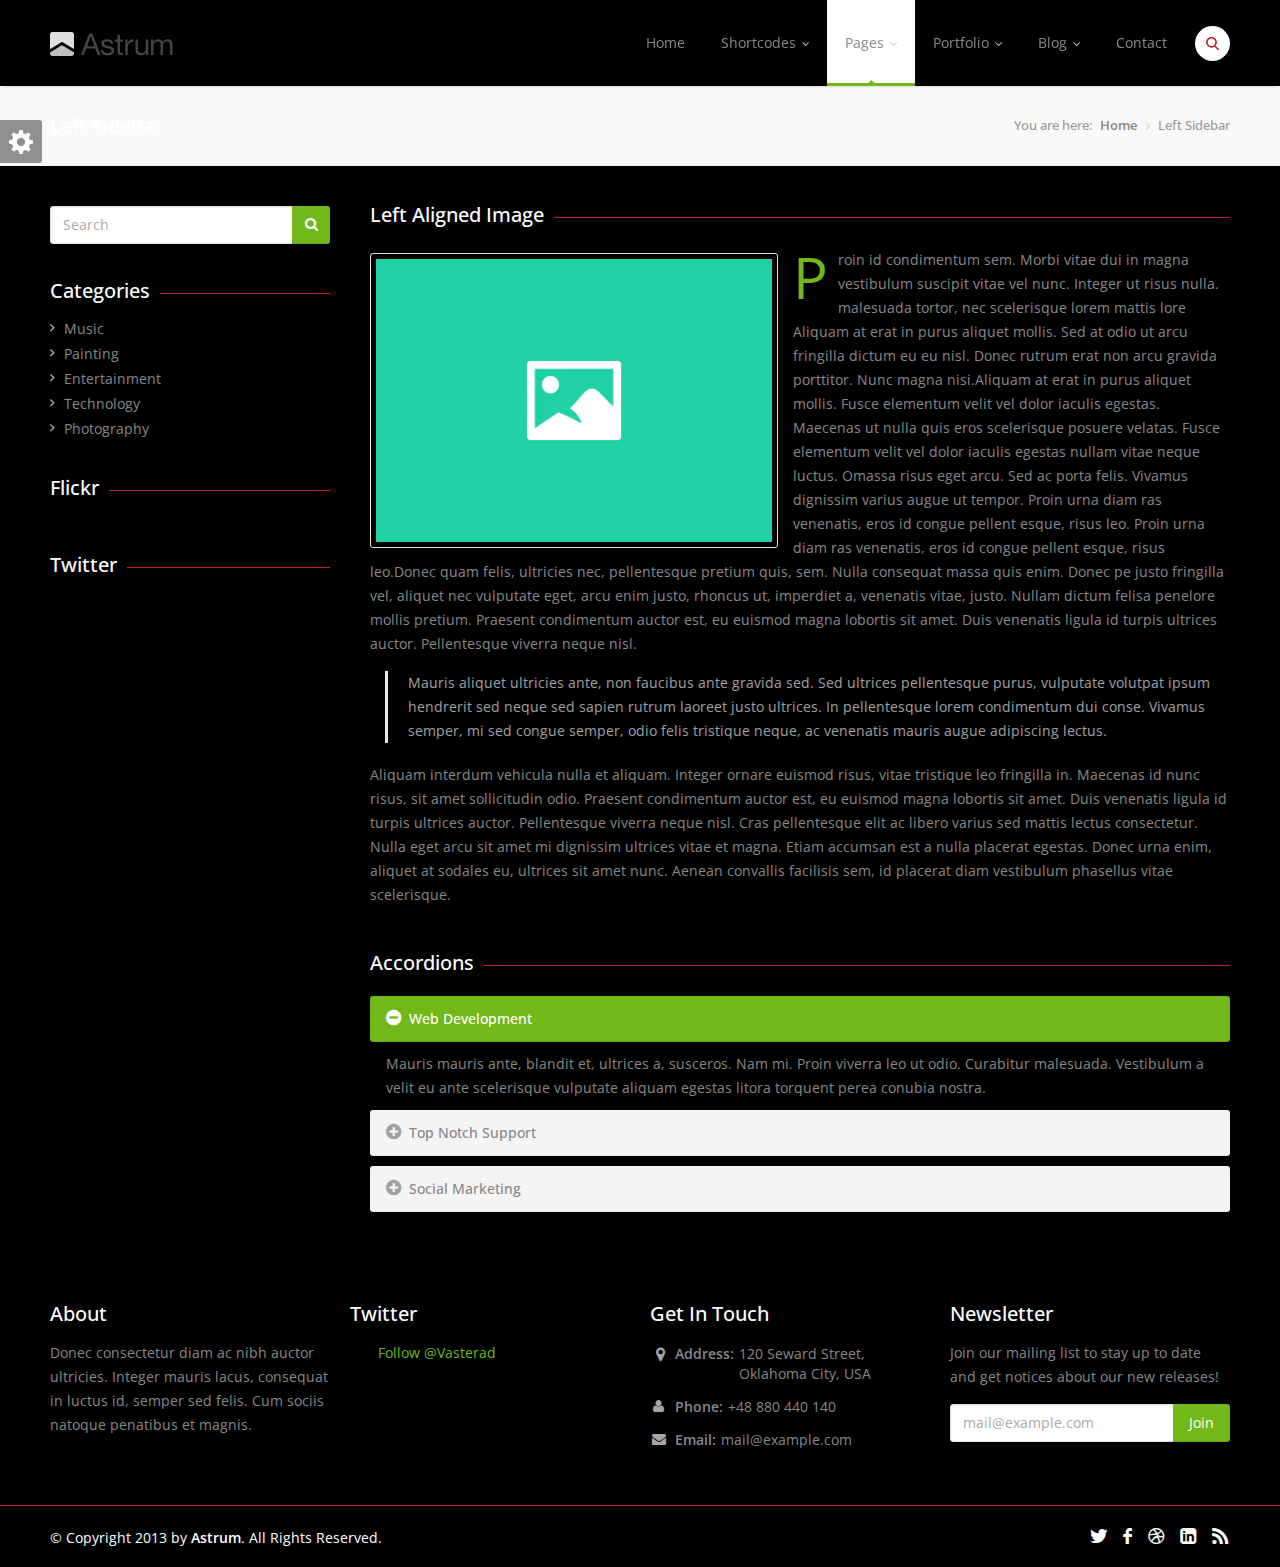
<file: sidebar-left.html>
﻿<!DOCTYPE html>
<!--[if IE 8 ]><html class="ie ie8" lang="en"> <![endif]-->
<!--[if (gte IE 9)|!(IE)]><!--><html lang="en"> <!--<![endif]-->
<head>

<!-- Basic Page Needs
================================================== -->
<meta charset="utf-8">
<title>Astrum</title>

<!-- Mobile Specific Metas
================================================== -->
<meta name="viewport" content="width=device-width, initial-scale=1, maximum-scale=1">

<!-- CSS
================================================== -->
<link rel="stylesheet" href="css/style.css">
<link rel="stylesheet" href="css/colors/green.css" id="colors">

<!--[if lt IE 9]>
	<script src="http://html5shim.googlecode.com/svn/trunk/html5.js"></script>
<![endif]-->

<!-- Java Script
================================================== -->
<script src="scripts/jquery.min.js"></script>
<script src="scripts/jquery.themepunch.plugins.min.js"></script>
<script src="scripts/jquery.themepunch.revolution.min.js"></script>
<script src="scripts/jquery.themepunch.showbizpro.min.js"></script>
<script src="scripts/jquery.easing.min.js"></script>
<script src="scripts/jquery.tooltips.min.js"></script>
<script src="scripts/jquery.magnific-popup.min.js"></script>
<script src="scripts/jquery.superfish.js"></script>
<script src="scripts/jquery.twitter.js"></script>
<script src="scripts/jquery.flexslider.js"></script>
<script src="scripts/jquery.jpanelmenu.js"></script>
<script src="scripts/jquery.contact.js"></script>
<script src="scripts/jquery.isotope.min.js"></script>
<script src="scripts/custom.js"></script>

</head> 
<body>


<!-- Header
================================================== -->
<header id="header">

<!-- Container -->
<div class="container">
		
	<!-- Logo / Mobile Menu -->
	<div class="three columns">
	
		<div id="mobile-navigation">
			<form method="GET" id="menu-search" action="#">
				<input type="text" placeholder="Start Typing..." />
			</form>
			<a href="#menu" class="menu-trigger"><i class="icon-reorder"></i></a>
			<span class="search-trigger"><i class="icon-search"></i></span>
		</div>

		<div id="logo">
			<h1><a href="index.html"><img src="images/logo.png" alt="Astrum" /></a></h1>
		</div>
	</div>


<!-- Navigation
================================================== -->
<div class="thirteen columns">
	
	<nav id="navigation" class="menu">
		<ul id="responsive">

			<li><a href="index.html">Home</a></li>

			<li><a href="#">Shortcodes</a>
				<ul>
					<li><a href="elements.html">Elements</a></li>
					<li><a href="typography.html">Typography</a></li>
					<li><a href="pricing-tables.html">Pricing Tables</a></li>
					<li><a href="icons.html">Icons</a></li>
				</ul>
			</li>
			
			<li><a href="#" id="current">Pages</a>
				<ul>
					<li><a href="about.html">About</a></li>
					<li><a href="services.html">Services</a></li>
					<li><a href="faq.html">FAQ</a></li>
					<li><a href="sidebar-right.html">Right Sidebar</a></li>
					<li><a href="sidebar-left.html">Left Sidebar</a></li>
					<li><a href="404-page.html">404 Page</a></li>
				</ul>
			</li>

			<li><a href="#">Portfolio</a>
				<ul>
					<li><a href="portfolio-3-columns.html">3 Columns</a></li>
					<li><a href="portfolio-4-columns.html">4 Columns</a></li>
					<li><a href="single-project-half.html">Single Project Half</a></li>
					<li><a href="single-project-wide.html">Single Project Wide</a></li>
				</ul>
			</li>

			<li><a href="#">Blog</a>
				<ul>
					<li><a href="blog-large-image.html">Large Image</a></li>
					<li><a href="blog-medium-image.html">Medium Image</a></li>
					<li><a href="blog-post.html">Single Post</a></li>
				</ul>
			</li>

			<li><a href="contact.html">Contact</a></li>
			
			<!-- Search Form -->		
			<li class="search-container">
				<div id="search-form">
					<form method="get" action="#">
						<input type="text" class="search-text-box" />
					</form>
				</div>
			</li>
			
		</ul>
	</nav>
</div>

</div>
<!-- Container / End -->

</header>
<!-- Header / End -->


<!-- Content Wrapper / Start -->
<div id="content-wrapper">


<!-- Titlebar
================================================== -->
<section id="titlebar">
	<!-- Container -->
	<div class="container">
	
		<div class="eight columns">
			<h2>Left Sidebar</h2>
		</div>
		
		<div class="eight columns">
			<nav id="breadcrumbs">
				<ul>
					<li>You are here:</li>
					<li><a href="#">Home</a></li>
					<li>Left Sidebar</li>
				</ul>
			</nav>
		</div>

	</div>
	<!-- Container / End -->
</section>


<!-- Content
================================================== -->
<!-- Container -->
<div class="container">

	<div class="four columns">

		<!-- Search Form -->
		<fieldset action="#" method="get">
			<button class="search-btn" type="submit"><i class="icon-search"></i></button>
			<input class="search" type="text" onblur="if(this.value=='')this.value='Search';" onfocus="if(this.value=='Search')this.value='';" value="Search" />
		</fieldset>

		
		<!-- Categories -->
		<div class="widget">
			<h3 class="headline">Categories</h3><span class="line"></span><div class="clearfix"></div>
			<nav class="categories">
				<ul>
					<li><a href="#">Music</a></li>
					<li><a href="#">Painting</a></li>
					<li><a href="#">Entertainment</a></li>
					<li><a href="#">Technology</a></li>
					<li><a href="#">Photography</a></li>
				</ul>
			</nav>
		</div>
		

		<!-- Flickr -->
		<div class="widget">
			<h3 class="headline">Flickr</h3><span class="line"></span><div class="clearfix"></div>
			<div class="flickr-widget-blog">
				<script type="text/javascript" src="http://www.flickr.com/badge_code_v2.gne?count=6&amp;display=latest&amp;size=t&amp;layout=x&amp;source=user&amp;user=36587311@N08"></script>
				<div class="clearfix"></div>
			</div>
		</div>
		
		
		<!-- Twitter-->
		<div class="widget">
			<h3 class="headline">Twitter</h3><span class="line"></span><div class="clearfix"></div>
			<ul id="twitter-blog"></ul>
				<script type="text/javascript">
					jQuery(document).ready(function($){
					$.getJSON('twitter.php?url='+encodeURIComponent('statuses/user_timeline.json?screen_name=Vasterad&count=2'), function(tweets){
						$("#twitter-blog").html(tz_format_twitter(tweets));
					}); });
				</script>
			<div class="clearfix"></div><br /><br />
		</div>

	</div>


	<!-- Page
	================================================== -->
	<div class="twelve alt2 columns" style="margin-top: -8px;">
		<h3 class="headline">Left Aligned Image</h3><span class="line" style="margin-bottom: 30px;"></span><div class="clearfix"></div>

		<p><img class="image-left" src="images/portfolio/portfolio-05.jpg" style="width: 46%;" alt="" />
		<span class="dropcap">P</span>roin id condimentum sem. Morbi vitae dui in magna vestibulum suscipit vitae vel nunc. Integer ut risus nulla. malesuada tortor, nec scelerisque lorem mattis  lore Aliquam at erat in purus aliquet mollis. Sed at odio ut arcu fringilla dictum eu eu nisl. Donec rutrum erat non arcu gravida porttitor. Nunc magna nisi.Aliquam at erat in purus aliquet mollis. Fusce elementum velit vel dolor iaculis egestas. Maecenas ut nulla quis eros scelerisque posuere velatas. Fusce elementum velit vel dolor iaculis egestas nullam vitae neque luctus. Omassa risus eget arcu. Sed ac porta felis. Vivamus dignissim varius augue ut tempor. Proin urna diam ras venenatis, eros id congue pellent esque, risus leo. Proin urna diam ras venenatis, eros id congue pellent esque, risus leo.Donec quam felis, ultricies nec, pellentesque pretium quis, sem. Nulla consequat massa quis enim. Donec pe justo fringilla vel, aliquet nec vulputate eget, arcu enim justo, rhoncus ut, imperdiet a, venenatis vitae, justo. Nullam dictum felisa penelore mollis pretium.  Praesent condimentum auctor est, eu euismod magna lobortis sit amet. Duis venenatis ligula id turpis ultrices auctor. Pellentesque viverra neque nisl.  </p>
		<blockquote>Mauris aliquet ultricies ante, non faucibus ante gravida sed. Sed ultrices pellentesque purus, vulputate volutpat ipsum hendrerit sed neque sed sapien rutrum laoreet justo ultrices. In pellentesque lorem condimentum dui conse. Vivamus semper, mi sed congue semper, odio felis tristique neque, ac venenatis mauris augue adipiscing lectus. </blockquote>
		<p>Aliquam interdum vehicula nulla et aliquam. Integer ornare euismod risus, vitae tristique leo fringilla in. Maecenas id nunc risus, sit amet sollicitudin odio. Praesent condimentum auctor est, eu euismod magna lobortis sit amet. Duis venenatis ligula id turpis ultrices auctor. Pellentesque viverra neque nisl. Cras pellentesque elit ac libero varius sed mattis lectus consectetur. Nulla eget arcu sit amet mi dignissim ultrices vitae et magna. Etiam accumsan est a nulla placerat egestas. Donec urna enim, aliquet at sodales eu, ultrices sit amet nunc. Aenean convallis facilisis sem, id placerat diam vestibulum phasellus vitae scelerisque. </p>

		<br />
		<h3 class="headline">Accordions</h3><span class="line" style="margin-bottom: 30px;"></span><div class="clearfix"></div>

		<!-- Accordion -->
		<div class="accordion">

			<!-- Section 1 -->
			<h3><span class="ui-accordion-header-icon ui-icon ui-accordion-icon ui-accordion-icon-active"></span>Web Development</h3>
			<div>
				<p>Mauris mauris ante, blandit et, ultrices a, susceros. Nam mi. Proin viverra leo ut odio. Curabitur malesuada. Vestibulum a velit eu ante scelerisque vulputate aliquam egestas litora torquent perea conubia nostra.</p>
			</div>

			<!-- Section 2 -->
			<h3><span class="ui-accordion-header-icon ui-icon ui-accordion-icon"></span>Top Notch Support</h3>
			<div>
				<p>Sed non urna. Donec et ante. Phasellus eu ligula. Vestibulum sit amet purus. Vivamus hendrerit, dolor at aliquet laoreet, mauris turpis porttitor velit, faucibus interdum tellus libero ac justo. Vivamus non quam. Nullam laoreet, velit ut condimentum feugiat, felis nibh ornare massa, quis consectetur.</p>
			</div>

			<!-- Section 3 -->
			<h3><span class="ui-accordion-header-icon ui-icon ui-accordion-icon"></span>Social Marketing</h3>
			<div>
				<p>Nam enim risus, molestie et, porta ac, aliquam ac, risus. Quisque lobortis. Phasellus pellentesque purus in massa. Aenean in pede. Phasellus ac libero ac tellus pellentesque semper. Sed ac felis. Sed commodo, magna quis lacinia ornare, quam ante aliquam nisi, eu iaculis leo purus venenatis. </p>
			</div>
		</div>
		<!-- Accordion / End -->

	</div>

</div>
<!-- Container / End -->


</div>
<!-- Content Wrapper / End -->


<!-- Footer
================================================== -->
<div id="footer">

	<!-- Container -->
	<div class="container">

		<div class="four columns">
			<h3>About</h3>
			<p style="margin:0;">Donec consectetur diam ac nibh auctor ultricies. Integer mauris lacus, consequat in luctus id, semper sed felis. Cum sociis natoque penatibus et magnis.</p>
		</div>

		<div class="four columns">
			<h3>Twitter</h3>
			
			<ul id="twitter"></ul>
			<script type="text/javascript">
				jQuery(document).ready(function($){
					$.getJSON('twitter.php?url='+encodeURIComponent('statuses/user_timeline.json?screen_name=Vasterad&count=1'), function(tweets){
				$("#twitter").html(tz_format_twitter(tweets));
				}); });
			</script>
			<div class="clearfix"></div>
			
			<a href="https://twitter.com/Vasterad" class="twitter-follow-button" data-show-count="false" data-dnt="true">Follow @Vasterad</a>
			<script>!function(d,s,id){var js,fjs=d.getElementsByTagName(s)[0],p=/^http:/.test(d.location)?'http':'https';if(!d.getElementById(id)){js=d.createElement(s);js.id=id;js.src=p+'://platform.twitter.com/widgets.js';fjs.parentNode.insertBefore(js,fjs);}}(document, 'script', 'twitter-wjs');</script>

		</div>

		<div class="four columns">
			<h3>Get In Touch</h3>
			<ul class="get-in-touch">
				<li ><i class="icon-map-marker"></i> <p><strong>Address:</strong> 120 Seward Street, <br />Oklahoma City, USA</p></li>
				<li><i class="icon-user"></i> <p><strong>Phone:</strong> +48 880 440 140</p></li>
				<li><i class="icon-envelope-alt"></i> <p><strong>Email:</strong> <a href="#">mail@example.com</a></p></li>
			</ul>
		</div>
		
		<div class="four columns">
			<h3>Newsletter</h3>
			<p>Join our mailing list to stay up to date and get notices about our new releases!</p>
			
			<form action="#" method="get">
				<button class="newsletter-btn" type="submit">Join</button>
				<input class="newsletter" type="text" onblur="if(this.value=='')this.value='mail@example.com';" onfocus="if(this.value=='mail@example.com')this.value='';" value="mail@example.com" />
			</form>
		</div>

	</div>
	<!-- Container / End -->

</div>
<!-- Footer / End -->

<!-- Footer Bottom / Start -->
<div id="footer-bottom">

	<!-- Container -->
	<div class="container">

		<div class="eight columns">© Copyright 2013 by <a href="#">Astrum</a>. All Rights Reserved.</div>
		<div class="eight columns">
			<ul class="social-icons-footer">
				<li><a href="#" class="tooltip top" title="Twitter"><i class="icon-twitter"></i></a></li>
				<li><a href="#" class="tooltip top" title="Facebook"><i class="icon-facebook"></i></a></li>
				<li><a href="#" class="tooltip top" title="Dribbble"><i class="icon-dribbble"></i></a></li>
				<li><a href="#" class="tooltip top" title="LinkedIn"><i class="icon-linkedin-rect"></i></a></li>
				<li><a href="#" class="tooltip top" title="RSS"><i class="icon-rss"></i></a></li>
			</ul>
		</div>

	</div>
	<!-- Container / End -->

</div>
<!-- Footer Bottom / Start -->


<!-- Style Switcher
================================================== -->
<link rel="stylesheet" href="css/switcher.css">
<script src="scripts/switcher.js"></script>

<section id="style-switcher">
	<h2>Style Switcher <a href="#"></a></h2>
	<div>
		<h3>Predefined Colors</h3>
		<ul class="colors" id="colors">
			<li><a href="#" class="green" title="Green"></a></li>
			<li><a href="#" class="blue" title="Blue"></a></li>
			<li><a href="#" class="orange" title="Orange"></a></li>
			<li><a href="#" class="navy" title="Navy"></a></li>
			<li><a href="#" class="yellow" title="Yellow"></a></li>
			<li><a href="#" class="beige" title="Beige"></a></li>
			<li><a href="#" class="peach" title="Peach"></a></li>
			<li><a href="#" class="purple" title="Purple"></a></li>
			<li><a href="#" class="red" title="Red"></a></li>
			<li><a href="#" class="pink" title="Pink"></a></li>
			<li><a href="#" class="celadon" title="Celadon"></a></li>
			<li><a href="#" class="brown" title="Brown"></a></li>
			<li><a href="#" class="cherry" title="Cherry"></a></li>
			<li><a href="#" class="gray" title="Gray"></a></li>
			<li><a href="#" class="cyan" title="Cyan"></a></li>
			<li><a href="#" class="olive" title="Olive"></a></li>
		</ul>
		
		<h3>Layout Style</h3>
		<div class="layout-style">
			<select id="layout-style" autocomplete="off"> 
				<option value="1">Wide</option>
				<option value="2">Boxed</option>
			</select>
		</div>
		
		<h3>Footer Style</h3>
		<div class="footer-style">
			<select id="footer-style" autocomplete="off">
				<option value="1">Light</option>
				<option value="2">Dark</option>
			</select>
		</div>

		<h3>Background Image</h3>
		 <ul class="colors bg" id="bg">
			<li><a href="#" class="bg1"></a></li>
			<li><a href="#" class="bg2"></a></li>
			<li><a href="#" class="bg3"></a></li>
			<li><a href="#" class="bg4"></a></li>
			<li><a href="#" class="bg5"></a></li>
			<li><a href="#" class="bg6"></a></li>
			<li><a href="#" class="bg7"></a></li>
			<li><a href="#" class="bg8"></a></li>
			<li><a href="#" class="bg9"></a></li>
			<li><a href="#" class="bg10"></a></li>
			<li><a href="#" class="bg11"></a></li>
			<li><a href="#" class="bg12"></a></li>
			<li><a href="#" class="bg13"></a></li>
			<li><a href="#" class="bg14"></a></li>
			<li><a href="#" class="bg15"></a></li>
			<li><a href="#" class="bg16"></a></li>
		</ul>
	</div>
</section>
<!-- Style Switcher / End -->


</body>
</html>
</file>
<file: css/style.css>
﻿/*
* Author: Vasterad
* Template: Astrum
* URL: http://themeforest.net/user/Vasterad/
*/


/* =================================================================== */
/* Import Section
====================================================================== */
@import url("base.css");				/* Default Reset, Typography, Forms, etc. */
@import url("responsive.css");			/* Responsive Grid */
@import url("icons.css");				/* Font Awesome Icons */
@import url("http://fonts.googleapis.com/css?family=Open+Sans:400,300,600,700");
@import url("http://fonts.googleapis.com/css?family=Raleway:800");


/* =================================================================== */
/* Header
====================================================================== */
#header {
	height: 86px;
	z-index: 999;
	background: #000000;
	position: relative;
	width: 100%;
	box-shadow: 0 3px 3px -3px rgba(0, 0, 0, 0.2);
	-webkit-box-shadow: 0 3px 3px -3px rgba(0, 0, 0, 0.2);
}

.ie8 #header {
	border-bottom: 1px solid #e9e9e9;
}


/* Logo
====================================*/
#logo { margin-top: 32px; }

#logo a img {
	float: left;
	width: auto;
	height: 24px;
}


/* Menu
====================================*/
#navigation { float: right; }

.js .selectnav { display: none; }

.menu ul {
	margin: 0;
	padding: 0;
	list-style: none;
}

.menu ul li { position: relative; }

.menu ul ul {
	position: absolute;
	display: none;
	top: 100%;
	left: 0;
	z-index: 100;
	width: 175px;
}

.menu > ul li { float: left; }
.menu ul li:hover > ul { display: block; }

.menu ul a {
	display: block;
	position: relative;
}

.menu ul ul ul {
	top: 0;
	left: 100%;
}

.menu ul a { text-decoration: none; }

.menu ul > li > a {
	color: #888;
	font-weight: 400;
	font-size: 14px;
	line-height: 18px;
	padding: 34px 18px 31px 18px;
	overflow: hidden;
	border-bottom: 3px solid transparent;
}

#current,
.menu ul li a:hover,
.menu ul > li:hover > a {
	border-bottom: 3px solid #a0a0a0;
	background-color: #fff;
}

#current:after {
	background: #a0a0a0;
	bottom: -2.5px;
	content: '';
	left: 50%;
	display: block;
	height: 5px;
	margin: 0 0 0 -2.5px;
	-webkit-transform: rotate(45deg);
	-moz-transform: rotate(45deg);
	-ms-transform: rotate(45deg);
	-o-transform: rotate(45deg);
	transform: rotate(45deg);
	position: absolute;
	width: 5px;
}

.ie8 #current:after {
	display: none;
}

.menu ul li a {
	-webkit-transition: border 150ms ease-in-out, background-color 150ms ease-in-out;
	-moz-transition: border 150ms ease-in-out, background-color 150ms ease-in-out;
	-o-transition: border 150ms ease-in-out, background-color 150ms ease-in-out;
	-ms-transition: border 150ms ease-in-out, background-color 150ms ease-in-out;
	transition: border 150ms ease-in-out, background-color 150ms ease-in-out;
}


/* Drop-Down */
.menu ul ul {
	background-color: #fff;
	z-index: 999;
	border-radius: 0 0 3px 3px;
	border: 1px solid #e4e4e4;
	border-top: 3px solid #a0a0a0;
	margin: -3px 0 0 0;
	box-shadow: 0px 1px 3px rgba(0, 0, 0, 0.04);
}

.menu > ul ul li:hover > a {
	border-bottom: 0;
	background: transparent;
}

.menu ul ul li {
	margin: 0;
	padding: 0;
	width: 100%;
}

.menu ul ul li a {
	color: #999;
	font-size: 13px;
	line-height: 18px;
	padding: 10px 16px !important;
	border: 0;
}

.menu ul ul li { border-top: 1px solid #e8e8e8; }
.menu ul ul li:first-child { border: 0; }

.menu ul ul li a:hover {
	color: #999;
	background-color: #fbfbfb;
	border: 0;
}

.menu ul ul li a {
	-webkit-transition: background-color 50ms ease-in-out;
	-moz-transition: background-color 50ms ease-in-out;
	-o-transition: background-color 50ms ease-in-out;
	-ms-transition: background-color 50ms ease-in-out;
	transition: background-color 50ms ease-in-out;
}

.menu ul ul ul {
	border: 1px solid #e0e0e0;
	border-radius: 0 3px 3px 3px;
	margin: -1px 0 0 0;
}

.sf-sub-indicator {
	color: #c6c6c6;
	margin: 0 0 0 2px;
	width: 11px;
	display: inline-block;
	font-size: 12px;
	line-height: 0;
}

.menu ul ul .sf-sub-indicator .icon-angle-down { display: none; }


/* Search Form
====================================*/
#search-form .search-text-box {
	width: 35px;
	background-color: #fff;
	background-image: url("../images/search-icon2.png");
	background-position: 11px 50%;
	background-repeat: no-repeat;
	border: none;
	color: transparent;
	font-size: 13px;
	line-height: 18px;
	padding: 8px 0 9px 0;
	cursor: pointer;
	-webkit-transition: all 0.3s ease-in-out;
	-moz-transition: all 0.3s ease-in-out;
	-o-transition: all 0.3s ease-in-out;
	-ms-transition: all 0.3s ease-in-out;
	transition: all 0.3s ease-in-out;
	-webkit-box-shadow: none;
	box-shadow: none;
	border-radius: 30px;
}

#search-form { margin: 26px 0 0 10px; }

#search-form .search-text-box:focus {
	font-size: 13px;
	background-color: #f2f2f2;
	padding: 8px 15px 9px 35px;
	width: 140px;
	border: none;
	color: #888;
	cursor: text;
}


/* =================================================================== */
/* Mobile Navigation
====================================================================== */
#mobile-navigation { display: none; }

@media only screen and (max-width: 767px) {

	#mobile-navigation { display: block; }

	#responsive,
	.search-container { display: none; }

	#header {
		z-index: 999;
		background-color: #fff;
		height: 79px;
		margin-top: 0;
		position: relative;
		width: 100%;
	}

	body { padding-top: 0; }

	#header #logo {
		width: 124px;
		left: 0;
		right: 0;
		position: absolute;
		margin: 0 auto;
		margin-top: 28px;
		z-index: 99;
	}

	a.menu-trigger {
		color: #a0a0a0;
		display: block;
		font-size: 28px;
		float: left;
		background: #fff;
		z-index: 100;
		position: relative;
	}

	.search-trigger {
		color: #a0a0a0;
		display: block;
		font-size: 28px;
		float: right;
		cursor: pointer;
		background: #fff;
		z-index: 100;
		position: relative;
	}

	#menu-search {
		display: none;
	}

	#menu-search input {
		float: left;
		box-shadow: none;
		border: 0;
		font-size: 16px;
		color: #aaa;
		width: 50%;
		padding: 27px 0 23px 0;
	}

	a.menu-trigger,
	.search-trigger { padding: 25px 30px; }

	a.menu-trigger { padding-left:0; }
	.search-trigger { padding-right:0; }

	#menu-search input:focus { color: #888; }

	#menu-search input::-webkit-input-placeholder { color: #a0a0a0; opacity: 1;}
	#menu-search input::-moz-placeholder { color: #a0a0a0; opacity: 1; }
	#menu-search input:-ms-input-placeholder { color: #a0a0a0; opacity: 1; }
	#menu-search input:focus::-webkit-input-placeholder { color: #888; opacity: 1; }
	#menu-search input:focus::-moz-placeholder { color: #888; opacity: 1; }
	#menu-search input:focus:-ms-input-placeholder { color: #888; opacity: 1; }

	.jPanelMenu-panel {
		-webkit-box-shadow: 3px 0 20px 0 rgba(0, 0, 0, 0.28);
		box-shadow: 3px 0 20px 0 rgba(0, 0, 0, 0.28);
	}

}

#jPanelMenu-menu #current { border-bottom: 1px solid #eee; }

#jPanelMenu-menu #current:after,
#jPanelMenu-menu .sf-sub-indicator { display: none; }

#jPanelMenu-menu li a {
	display:block;
	padding: 12px 20px !important;
	background-color: #f6f6f6;
	border-bottom: 1px solid #f0f0f0;
	color: #888;
	font-weight: 500;
	-webkit-transition: all 0.1s ease-in-out;
	-moz-transition: all 0.1s ease-in-out;
	-o-transition: all 0.1s ease-in-out;
	-ms-transition: all 0.1s ease-in-out;
	transition: all 0.1s ease-in-out;
	font-weight: 500;
	outline: none;
}

#jPanelMenu-menu li a:hover { background-color: #f8f8f8; }

#jPanelMenu-menu li li a {
	background-color: #fff;
	padding-left: 30px !important;
}



/* =================================================================== */
/* Miscellaneous
====================================================================== */
.headline {
	font-size: 20px;
	background-color: #000000;
	padding-right: 10px;
	z-index: 5;
	position: relative;
	float: left;
}

.line {
	border-bottom: 1px solid #c62020;
	width: 100%;
	float: left;
	height: 1px;
	display: inline-block;
	margin: -16px 0 25px 0;
}

.widget .line { margin-bottom: 22px; }


/* Titlebar
====================================*/
#titlebar {
	background-color: #f9f9f9;
	position: relative;
	min-height: 80px;
	margin: 0 0 20px 0;
	padding-top: 20px;
	top: -20px;
}

#titlebar h2 {
	font-size: 20px;
	font-weight: 500;
	float: left;
	width: 100%;
	margin: 25px 0 0 0;
}

#titlebar span {
	font-weight: 300;
	color: #aaa;
}


/* Tagline
====================================*/
#tagline {
	margin: 60px 0 40px 0;
	font-size: 20px;
	text-align: center;
	font-weight: 500;
	color: #505050;
}

#tagline p {
	line-height: 28px;
	margin: 3px 0;
}

#tagline span,
#tagline a {
	background: #a0a0a0;
	color: #fff;
	padding: 0 7px 1px 7px;;
	-webkit-border-radius: 3px;
	-moz-border-radius: 3px;
	border-radius: 3px;
	text-decoration: none;
	-webkit-transition: all 0.2s ease;
	-moz-transition: all 0.2s ease;
	-ms-transition: all 0.2s ease;
	-o-transition: all 0.2s ease;
	transition: all 0.2s ease;
	box-shadow: inset 0px -1px 0px 0px rgba(0,0,0, 0.05);
}


/* Breadcrumbs
====================================*/
#breadcrumbs ul {
	float: right;
	font-size: 13px;
	margin-top: 27px;
	font-weight: 500;
}

#breadcrumbs ul li {
	display: inline-block;
	color: #999;
	margin: 0 0 0 5px;
}

#breadcrumbs ul li:after {
	content: "";
	font-family: "FontAwesome";
	font-size: 12px;
	color: #ccc;
	margin: 0 0 0 9px;
}

#breadcrumbs ul li:last-child:after,
#breadcrumbs ul li:first-child:after {
	content: "";
	margin: 0;
}

#breadcrumbs ul li:last-child a,
#breadcrumbs ul li a { color: #888; font-weight: 600; }
#breadcrumbs ul li a:hover { color: #a0a0a0; }

#breadcrumbs ul li:first-child {
	padding-right: 0;
	margin-left: 0;
}

#breadcrumbs ul li:first-child,
#breadcrumbs ul li:last-child {
	color: #999;
	background: none;
}

#breadcrumbs ul li:last-child {
	padding:0;
	background: none;
}


/* Social Icons & Footer
====================================*/
.social-icons-footer {
	margin: -3px 0 0 0;
	float: right;
}

.social-icons-footer li {
	display: inline;
	list-style: none;
	float: left;
	-webkit-transition: all 0.2s ease-in-out;
	-moz-transition: all 0.2s ease-in-out;
	-o-transition: all 0.2s ease-in-out;
	-ms-transition: all 0.2s ease-in-out;
	transition: all 0.2s ease-in-out;
}

.social-icons-footer li i {
	display: block;
	padding-top: 5px;
}


/* Magnific Popup CSS
====================================*/
.mfp-bg {
	top: 0;
	left: 0;
	width: 100%;
	height: 100%;
	z-index: 1000;
	overflow: hidden;
	position: fixed;
	background: #000;
	opacity: 0.8;
	filter: alpha(opacity=80);
}

.mfp-wrap {
	top: -10px;
	left: 0;
	width: 100%;
	height: 100%;
	z-index: 1001;
	position: fixed;
	outline: none !important;
	-webkit-backface-visibility: hidden;
}

.mfp-container {
	height: 100%;
	text-align: center;
	position: absolute;
	width: 100%;
	height: 100%;
	left: 0;
	top: 0;
	padding: 0 18px;
	-webkit-box-sizing: border-box;
	-moz-box-sizing: border-box;
	box-sizing: border-box;
}

.mfp-container:before {
	content: '';
	display: inline-block;
	height: 100%;
	vertical-align: middle;
}

.mfp-align-top .mfp-container:before {
	display: none;
}

.mfp-content {
	position: relative;
	display: inline-block;
	vertical-align: middle;
	margin: 0 auto;
	text-align: left;
	z-index: 505;
}

.mfp-inline-holder .mfp-content,
.mfp-ajax-holder .mfp-content {
	width: 100%;
	cursor: auto;
}

.mfp-ajax-cur {
	cursor: progress;
}

.mfp-zoom-out-cur,
.mfp-zoom-out-cur .mfp-image-holder .mfp-close {
	cursor: -moz-zoom-out;
	cursor: -webkit-zoom-out;
	cursor: zoom-out;
}

.mfp-zoom {
	cursor: pointer;
	cursor: -webkit-zoom-in;
	cursor: -moz-zoom-in;
	cursor: zoom-in;
}

.mfp-auto-cursor .mfp-content {
	cursor: auto;
}

.mfp-close,
.mfp-arrow,
.mfp-preloader,
.mfp-counter {
	-webkit-user-select: none;
	-moz-user-select: none;
	user-select: none;
 }

.mfp-loading.mfp-figure {
	display: none;
}

.mfp-hide {
	display: none !important;
}

.mfp-preloader {
	color: #aaa;
	position: absolute;
	top: 50%;
	width: auto;
	text-align: center;
	margin-top: -0.8em;
	left: 8px;
	right: 8px;
	z-index: 504;
}

.mfp-preloader a {
	color: #cccccc;
}

.mfp-preloader a:hover {
	color: #fff;
}

.mfp-s-ready .mfp-preloader {
	display: none;
}

.mfp-s-error .mfp-content {
	display: none;
}

.mfp-s-loading .mfp-arrow {
	display: none;
}

button.mfp-close,
button.mfp-arrow {
	overflow: visible;
	cursor: pointer;
	background: transparent;
	border: 0;
	-webkit-appearance: none;
	display: block;
	padding: 0;
	z-index: 506;
}

button::-moz-focus-inner {
	padding: 0;
	border: 0;
}

.mfp-close {
	width: 44px;
	height: 44px;
	line-height: 44px;
	position: absolute;
	right: 0;
	top: 0;
	text-decoration: none;
	opacity: 1;
	padding: 0 0 18px 10px;
	text-indent: 99999;
}

.mfp-image-holder .mfp-close,
.mfp-iframe-holder .mfp-close {
	right: -13px;
	top: 20px;
	padding-right: 6px;
	width: 100%;
	background-image: url(../images/mfp-close.png);
	background-repeat: no-repeat;
	background-position: 100% 50%;
	text-indent: 9999;
}

.mfp-counter {
	position: absolute;
	top: 0;
	right: 0;
	color: #aaa;
	font-size: 13px;
	line-height: 18px;
}

.mfp-arrow {
	position: absolute;
	top: 0;
	opacity: 0;
	margin: 0;
	top: 50%;
	margin-top: -55px;
	padding: 0;
	width: 90px;
	height: 110px;
	-webkit-transition: all 0.15s ease-in-out;
	-moz-transition: all 0.15s ease-in-out;
	-o-transition: all 0.15s ease-in-out;
	-ms-transition: all 0.15s ease-in-out;
	transition: all 0.15s ease-in-out;
}

.mfp-arrow .mfp-b,
.mfp-arrow .mfp-a {
	content: '';
	display: block;
	width: 0;
	height: 0;
	position: absolute;
	left: 0;
	top: 0;
	margin-top: 35px;
	margin-left: 35px;
	border: solid transparent;
}

.mfp-arrow.mfp-arrow-left {
	background-image: url(../images/mfp-left.png);
	background-repeat: no-repeat;
	background-position: 50%;
}

.mfp-arrow.mfp-arrow-right {
	background-image: url(../images/mfp-right.png);
	background-repeat: no-repeat;
	background-position: 50%;
	right: 0;
}

.mfp-content:hover .mfp-arrow {
	opacity: 1;
}

.mfp-iframe-holder {
	padding-top: 40px;
	padding-bottom: 40px;
}

.mfp-iframe-holder .mfp-content {
	line-height: 0;
	width: 100%;
	max-width: 900px;
}

.mfp-iframe-scaler {
	width: 100%;
	height: 0;
	overflow: hidden;
	padding-top: 56.25%;
}

.mfp-iframe-scaler iframe {
	position: absolute;
	display: block;
	top: 0;
	left: 0;
	width: 100%;
	height: 100%;
	box-shadow: 0 0 8px rgba(0, 0, 0, 0.6);
	background: black;
}

.mfp-iframe-holder .mfp-close {
	top: -40px;
}

/* Main image in popup */
img.mfp-img {
	width: auto;
	max-width: 100%;
	height: auto;
	display: block;
	line-height: 0;
	-webkit-box-sizing: border-box;
	-moz-box-sizing: border-box;
	box-sizing: border-box;
	padding: 40px 0 40px;
	margin: 0 auto;
}

/* The shadow behind the image */
.mfp-figure:after {
	content: '';
	position: absolute;
	left: 0;
	top: 40px;
	bottom: 40px;
	display: block;
	right: 0;
	width: auto;
	height: auto;
	z-index: -1;
	box-shadow: 0 0 8px rgba(0, 0, 0, 0.4);
}

.mfp-figure {
	line-height: 0;
}

.mfp-bottom-bar {
	margin-top: -30px;
	position: absolute;
	top: 100%;
	left: 0;
	width: 100%;
	cursor: auto;
}

.mfp-title {
	text-align: left;
	line-height: 18px;
	color: #f3f3f3;
	word-break: break-word;
	padding-right: 36px;
}

.mfp-figure small {
	color: #bdbdbd;
	display: block;
	font-size: 12px;
	line-height: 14px;
}

.mfp-image-holder .mfp-content {
	max-width: 100%;
}

.mfp-gallery .mfp-image-holder .mfp-figure {
	cursor: pointer;
}


/* Media Queries for Magnific Popup */
@media screen and (max-width: 800px) and (orientation: landscape), screen and (max-height: 300px) {

  .mfp-img-mobile .mfp-image-holder {
	padding-left: 0;
	padding-right: 0;
   }

  .mfp-img-mobile img.mfp-img {
	padding: 0
   }

  /* The shadow behind the image */
  .mfp-img-mobile .mfp-figure:after {
	top: 0;
	bottom: 0;
   }

  .mfp-img-mobile .mfp-bottom-bar {
	background: rgba(0, 0, 0, 0.6);
	bottom: 0;
	margin: 0;
	top: auto;
	padding: 3px 5px;
	position: fixed;
	-webkit-box-sizing: border-box;
	-moz-box-sizing: border-box;
	box-sizing: border-box;
   }

  .mfp-img-mobile .mfp-bottom-bar:empty {
	padding: 0;
   }

  .mfp-img-mobile .mfp-counter {
	right: 5px;
	top: 3px;
   }

  .mfp-img-mobile .mfp-close {
	top: 0;
	right: 0;
	width: 35px;
	height: 35px;
	line-height: 35px;
	background: rgba(0, 0, 0, 0.6);
	position: fixed;
	text-align: center;
	padding: 0;
   }

  .mfp-img-mobile .mfp-figure small {
	display: inline;
	margin-left: 5px;
   }
}

@media all and (max-width: 800px) { .mfp-arrow {width: 70px;} }

.mfp-ie7 .mfp-img {
	padding: 0;
}

.mfp-ie7 .mfp-bottom-bar {
	width: 600px;
	left: 50%;
	margin-left: -300px;
	margin-top: 5px;
	padding-bottom: 5px;
}

.mfp-ie7 .mfp-container {
	padding: 0;
}

.mfp-ie7 .mfp-content {
	padding-top: 44px;
}

.mfp-ie7 .mfp-close {
	top: 0;
	right: 0;
	padding-top: 0;
}

.mfp-fade.mfp-bg {
	opacity: 0;
	-webkit-transition: all 0.2s ease-out;
	-moz-transition: all 0.2s ease-out;
	transition: all 0.2s ease-out;
}

.mfp-fade.mfp-bg.mfp-ready {
	opacity: 0.85;
}

.mfp-fade.mfp-bg.mfp-removing {
	opacity: 0;
}

.mfp-fade.mfp-wrap .mfp-content {
	opacity: 0;
	-webkit-transition: all 0.2s ease-out;
	-moz-transition: all 0.2s ease-out;
	transition: all 0.2s ease-out;
}

.mfp-fade.mfp-wrap.mfp-ready .mfp-content {
	opacity: 1;
}

.mfp-fade.mfp-wrap.mfp-removing .mfp-content {
	opacity: 0;
}


/* 404 Error Page
====================================*/
#not-found { margin: 90px 0 115px 0; }

#not-found h2 {
	text-align: center;
	font-size: 240px;
	line-height: 210px;
	font-weight: 500;
	letter-spacing: -5px;
}

#not-found p {
	text-align: center;
	font-size: 32px;
	line-height: 48px;
	color: #999;
}

#not-found i {
	color: #a0a0a0;
	font-size: 210px;
	top: -12px;
	position: relative;
}


/* Our Team
====================================*/
.team-name {
	padding: 12px 0 16px 0;
	margin: 0 0 13px 0;
	border-bottom: 1px solid #f0f0f0;
}

.team-name h5 {
	line-height: 28px;
	font-weight: 600;
}

.team-name span {
	display: block;
	font-weight: 300;
	color: #999;
}

.team-about {
	border-bottom: 1px solid #f0f0f0;
	padding: 0 0 1px 0;
	margin: 0 0 15px 0;
}
.team-about p {
	line-height: 24px;
}

.team-img {
	border-radius: 3px;
}

ol.social-icons { margin: 0 !important; }
ol.social-icons li { margin: 0 4px 0 0 !important; }


/* Google Maps
====================================*/
#googlemaps {
	height: 40vh;
	display: block;
	border-radius: 3px;
}

.google-map-container { margin: 0 0 35px 0; }
.google-map-container img { max-width: none !important; }


/* Contact Details
====================================*/
.contact-informations {
	margin: 20px 0 0 0;
}
.contact-informations p {
	margin:0;
}

.contact-details-alt p {
	margin: -2px 0 0 22px;
	line-height: 18px;
}

.contact-informations li i {
	float: left;
	margin: 3px 5px 0 0;
	color: #909090;
}

.contact-informations li,
.contact-informations.second li {
	margin: 3px 0;
}


/* Flickr Widget
====================================*/
.flickr-widget-blog { margin: 5px -15px 0 0; }
.flickr-widget-blog img {display: block; width: 100%;}

.flickr-widget-blog a {
	float: left;
	width: 76px;
	height: 76px;
	margin-right: 10px;
	margin-bottom: 10px;
	border: 5px solid #f2f2f2;
	-webkit-transition: all 200ms ease-in-out;
	-moz-transition: all 200ms ease-in-out;
	-o-transition: all 200ms ease-in-out;
	-ms-transition: all 200ms ease-in-out;
	transition: all 200ms ease-in-out;
	border-radius: 3px;
}

.flickr-widget-blog a:hover {
	border: 5px solid #a0a0a0;
	border-radius: 3px;
}


/* Twitter Widget
====================================*/
#twitter-blog { margin: 5px 0 0 0; }

#twitter-blog li {
	margin: 0 0 15px 0;
	padding: 0 0 0 30px;
	float: left;
	line-height: 24px;
}

#twitter-blog li:before {
	content:"\54";
	font-family: "fontello";
	font-size: 13px;
	float: left;
	margin: 0 0 0 -28px;
	color: #a6a6a6;
}

#twitter-blog b a,
#twitter-blog b a:hover {
	margin-top: 5px;
	display: block;
	color: #999;
	font-weight: normal;
}


/* =================================================================== */
/* Revolution Slider
====================================================================== */
.fullwidthbanner-container {
	width: 100% !important;
	position: relative;
	padding: 0;
	max-height: 470px !important;
	overflow: hidden;
	background-image:url(../images/loader.gif);
	background-repeat: no-repeat;
	background-position: 50%;
	top: -20px;
}


/* Captions
====================================*/
.caption h2 {
	font-size: 44px;
	font-weight: 800;
	color: #444;
	text-transform: uppercase;
	font-family: "Raleway";
	letter-spacing: -0.2px;
}

.caption h3 {
	font-size: 28px;
	font-weight: 300;
	color: #a0a0a0;
	text-transform: uppercase;
	font-family: "Open Sans";
}

.caption p {
	font-size: 16px;
	font-weight: 500;
	color: #888;
	line-height: 25px;
	font-family: "Open Sans"
}

.caption.light h2 {
	color: #fff;
}

.caption.light h3 {
	color: #aaa;
}

.caption.light p {
	color: #999;
}


/* Navigation
====================================*/
.tparrows {
	-ms-filter: "progid:DXImageTransform.Microsoft.Alpha(Opacity=100)";
	-moz-opacity: 1;
	-khtml-opacity: 1;
	opacity: 1;
	-webkit-transition: background-color 150ms ease-in-out, opacity 0.2s ease-out;
	-moz-transition: background-color 150ms ease-in-out, opacity 0.2s ease-out;
	-o-transition: background-color 150ms ease-in-out, opacity 0.2s ease-out;
	-ms-transition: background-color 150ms ease-in-out, opacity 0.2s ease-out;
	transition: background-color 150ms ease-in-out, opacity 0.2s ease-out;
}

.tparrows.hidearrows {
	-ms-filter: "progid:DXImageTransform.Microsoft.Alpha(Opacity=0)";
	-moz-opacity: 0;
	-khtml-opacity: 0;
	opacity: 0;
}

.tp-leftarrow.default,
.tp-rightarrow.default {
	z-index: 100;
	cursor: pointer;
	position: relative;
	background-color: #000000;
	width: 49px;
	height: 71px;
}

.tp-leftarrow:hover,
.tp-rightarrow:hover { background-color: #a0a0a0; }

.tp-leftarrow.default {
	background-image: url(../images/slider-left-arrow.png);
	background-repeat: no-repeat;
	background-position: 45% 50%;
	border-radius: 0 3px 3px 0;
	left: 0 !important;
}

.tp-rightarrow.default {
	background-image: url(../images/slider-right-arrow.png);
	background-repeat: no-repeat;
	background-position: 55% 50%;
	border-radius: 3px 0 0 3px;
	right: 0 !important;
}


/* Other Styles
====================================*/
.tp_inner_padding	{
	box-sizing:border-box;
	-webkit-box-sizing:border-box;
	-moz-box-sizing:border-box;
	max-height:none !important;
}


.tp-simpleresponsive .slotholder *,
.tp-simpleresponsive img {
	-webkit-transform: translateZ(0);
	-webkit-backface-visibility: hidden;
	-webkit-perspective: 1000;
}

.tp-simpleresponsive .caption,
.tp-simpleresponsive .tp-caption {
	-ms-filter: "progid:DXImageTransform.Microsoft.Alpha(Opacity=0)";
	-moz-opacity: 0;
	-khtml-opacity: 0;
	opacity: 0;
	position:absolute;
	visibility: hidden;
}

.tp-simpleresponsive img {
	max-width: none;
}

.noFilterClass {
	filter:none !important;
}


/* Shadows
====================================*/
.tp-bannershadow  {
	position:absolute;
	margin-left:auto;
	margin-right:auto;
	-moz-user-select: none;
	-khtml-user-select: none;
	-webkit-user-select: none;
	-o-user-select: none;
}

.tp-bannershadow.tp-shadow1 {background:url(../assets/shadow1.png) no-repeat; background-size:100%; width:890px; height:30px; bottom:-30px;}
.tp-bannershadow.tp-shadow2 {background:url(../assets/shadow2.png) no-repeat; background-size:100%; width:890px; height:60px;bottom:-60px;}
.tp-bannershadow.tp-shadow3 {background:url(../assets/shadow3.png) no-repeat; background-size:100%; width:890px; height:60px;bottom:-60px;}


/* Fullscreen Video
====================================*/
.caption.fullscreenvideo {	left:0px; top:0px; position:absolute;width:100%;height:100%;}
.caption.fullscreenvideo iframe	{ width:100% !important; height:100% !important;}

.tp-caption.fullscreenvideo {	left:0px; top:0px; position:absolute;width:100%;height:100%;}
.tp-caption.fullscreenvideo iframe	{ width:100% !important; height:100% !important;}


/* Basic Settings For Banner
====================================*/
 .tp-simpleresponsive img {
	-moz-user-select: none;
	-khtml-user-select: none;
	-webkit-user-select: none;
	-o-user-select: none;
}

.tp-simpleresponsive a {text-decoration:none;}

.tp-simpleresponsive ul {
	list-style:none;
	padding:0;
	margin:0;
}

.tp-simpleresponsive >ul >li{
	list-stye:none;
	position:absolute;
	visibility:hidden;
}

.tp-transparentimg {content:"url(../assets/transparent.png)"}
.tp-3d {-webkit-transform-style: preserve-3d;-webkit-transform-origin: 50% 50%;}



/*==================================================================== */
/* FlexSlider
====================================================================== */

/* Browser Resets */
.flex-container a:active,
.flexslider a:active,
.flex-container a:focus,
.flexslider a:focus  {outline: none;}
.slides,
.flex-control-nav,
.flex-direction-nav {margin: 0; padding: 0; list-style: none;}

/* FlexSlider Necessary Styles */
.flexslider {margin: 0; padding: 0; z-index: 1; position: relative;}
.flexslider .slides > li {display: none;} /* Hide the slides before the JS is loaded. Avoids image jumping */
.flexslider .slides > li:first-child {display: block;} /* Hide the slides before the JS is loaded. Avoids image jumping */
.flexslider .slides img {width: 100%; display: block;}
.flex-pauseplay span {text-transform: capitalize;}

/* Clearfix for the .slides element */
.slides:after {content: "."; display: block; clear: both; visibility: hidden; line-height: 0; height: 0;}
html[xmlns] .slides {display: block;}
* html .slides {height: 1%;}

/* No JavaScript Fallback */
/* If you are not using another script, such as Modernizr, make sure you
 * include js that eliminates this class on page load */
.no-js .slides > li:first-child {display: block;}

/* FlexSlider Default Theme */
.flexslider {margin: 0; border: none;position: relative; zoom: 1;}
.flex-viewport {max-height: 2000px; -webkit-transition: all 1s ease; -moz-transition: all 1s ease; transition: all 1s ease;}
.loading .flex-viewport {max-height: 300px;}
.flexslider .slides {zoom: 1;}

/* Direction Nav */
.flex-direction-nav {*height: 0;}

.flex-direction-nav .flex-next {
	background-image: url(../images/slider-right-arrow.png);
	background-repeat: no-repeat;
	background-position: 55% 50%;
	border-radius: 3px 0 0 3px;
	right: 0;
}

.flex-direction-nav .flex-prev {
	background-image: url(../images/slider-left-arrow.png);
	background-repeat: no-repeat;
	background-position: 45% 50%;
	border-radius: 0 3px 3px 0;
	left: 0;
}

.flex-direction-nav a {
	width: 49px;
	height: 71px;
	margin-top: -36px;
	display: block;
	position: absolute;
	z-index: 120;
	cursor: pointer;
	text-indent: -9999px;
	top: 50%;
	background-color: #000;
	background-color: rgba(0,0,0,0.5);
	-webkit-transition: opacity 0.2s ease-in-out, background-color 0.2s ease-in-out;
	-moz-transition: opacity 0.2s ease-in-out, background-color 0.2s ease-in-out;
	-o-transition: opacity 0.2s ease-in-out, background-color 0.2s ease-in-out;
	-ms-transition: opacity 0.2s ease-in-out, background-color 0.2s ease-in-out;
	transition: opacity 0.2s ease-in-out, background-color 0.2s ease-in-out;
}

.flexslider .flex-next:hover,
.flexslider .flex-prev:hover { background-color: #a0a0a0;}

/* IE8 Styles */
.ie8 .flex-direction-nav a { filter:alpha(opacity=50); }
.ie8 .flex-direction-nav a:hover { filter:alpha(opacity=100) }

/* Caption */
.slide-caption {
	margin: 0;
	position: absolute;
	display: block;
	z-index: 120;
	right: 15px;
	bottom: 15px;
	color: #fff;
	background-color: #000;
	background: rgba(0, 0, 0, 0.5);
	border-radius: 3px;
	padding: 5px 9px;
	font-size: 12px;
	font-weight: 300;
	line-height: 18px;
}

.slide-caption a {
	color: #fff;
}


/* =================================================================== */
/* Featured Boxes
====================================================================== */
.featured-boxes {
	float: left;
	margin: 40px 0 5px 0;
}

.featured-box {
	float: left;
	margin: 0 0 30px 0;
}

.circle .icon-magic,
.circle-3 .icon-magic { margin-top: 21px; }

.circle i,
.circle-3 i {
	font-size: 18px;
	margin: 20px 0;
	left: 37%;
	float: left;
	color: #c62020;
	z-index: 5;
	position: relative;
}

.circle,
.circle-3 {
	width: 60px;
	height: 60px;
	display: block;
	border-radius: 50%;
	background-color: #c62020;
	text-align: center;
	float: left;
}

.featured-desc {
	float: left;
	margin: -65px 0 0 82px;
}

.featured-desc h3 {
	font-size: 20px;
	margin-bottom: 4px;
}


.featured-box:hover > .circle {
	background-color: #a0a0a0;
}

.featured-box:hover > .circle i {
	color: #fff;
}

.circle,
.circle i,
.circle span {
	-webkit-transition-duration: 0.5s;
	-moz-transition-duration: 0.5s;
	-o-transition-duration: 0.5s;
	-ms-transition-duration: 0.5s;
	transition-duration: 0.5s;
}

.circle span {
	z-index: 4;
	display: block;
	width: 60px;
	height: 60px;
	border-radius: 50%;
	background-color: #f2f2f2;
}

.featured-box:hover > .circle span {
	background-color: #a0a0a0;
	opacity: 0;
	-moz-transform: scale(1.5);
	-webkit-transform: scale(1.5);
	-o-transform: scale(1.5);
	-ms-transform: scale(1.5);
	-moz-transition-duration: 0.7s;
	-webkit-transition-duration: 0.7s;
	-ms-transition-duration: 0.7s;
	-o-transition-duration: 0.7s;
	transition-duration: 0.7s ;
}


/* Second Style */
.circle-2 i {
	font-size: 18px;
	margin: 0;
	top: 20px;
	left: 38%;
	float: left;
	color: #a0a0a0;
	z-index: 5;
	position: relative;
	-webkit-transition: all 0.2s ease-in-out;
	-moz-transition: all 0.2s ease-in-out;
	-o-transition: all 0.2s ease-in-out;
	-ms-transition: all 0.2s ease-in-out;
	transition: all 0.2s ease-in-out;
}

.circle-2 {
	width: 60px;
	height: 60px;
	display: block;
	border-radius: 50%;
	background-color: #f2f2f2;
	text-align: center;
	float: left;
	-webkit-transition: all 0.3s ease-in-out, box-shadow 0.2s ease-in-out;
	-moz-transition: all 0.3s ease-in-out, box-shadow 0.2s ease-in-out;
	-o-transition: all 0.3s ease-in-out, box-shadow 0.2s ease-in-out;
	-ms-transition: all 0.3s ease-in-out, box-shadow 0.2s ease-in-out;
	transition: all 0.3s ease-in-out, box-shadow 0.2s ease-in-out;
	position: relative;
	overflow: hidden;
}

.featured-box:hover > .circle-2 {
	background-color: #a0a0a0;
	box-shadow: 0 0 0 8px rgba(115,184,25,0.3);
}

.featured-box:hover > .circle-2 i {
	-webkit-animation: toBottomFromTop 0.25s forwards;
	-moz-animation: toBottomFromTop 0.25s forwards;
	animation: toBottomFromTop 0.25s forwards;
	animation-delay: 0.03s;
	-webkit-animation-delay: 0.03s;
	color: #fff;
}

@-webkit-keyframes toBottomFromTop {
	49% {
		-webkit-transform: translateY(100%); }
	50% {
		opacity: 0;
		-webkit-transform: translateY(-100%);
	}
	51% {
		opacity: 1;
	}
}
@-moz-keyframes toBottomFromTop {
	49% {
		-moz-transform: translateY(100%);
	}
	50% {
		opacity: 0;
		-moz-transform: translateY(-100%);
	}
	51% {
		opacity: 1;
	}
}
@keyframes toBottomFromTop {
	49% {
		transform: translateY(100%);
	}
	50% {
		opacity: 0;
		transform: translateY(-100%);
	}
	51% {
		opacity: 1;
	}
}


/* Third Style */
.circle-3,
.circle-3 i {
	-webkit-transition: all 0.2s ease-in-out;
	-moz-transition: all 0.2s ease-in-out;
	-o-transition: all 0.2s ease-in-out;
	-ms-transition: all 0.2s ease-in-out;
	transition: all 0.2s ease-in-out;
}

.featured-box:hover > .circle-3 {
	background-color: #a0a0a0;
	box-shadow: 0 0 0 8px rgba(115,184,25,0.3);
}

.featured-box:hover > .circle-3 i {
	color: #fff;
	transform:rotate(360deg);
	-ms-transform:rotate(360deg);
	-webkit-transform:rotate(360deg);
}


/* =================================================================== */
/* Portfolio
====================================================================== */
.item-description {
	padding: 18px 20px 24px 20px;
	text-align: center;
	background-color: #000000;
	box-shadow: inset 0px -1px 0px 0px rgba(0,0,0, 0.05);
	/*border-radius: 0 0 3px 3px;*/
	border: 2px solid #c62020;
}


.portfolio-item img {
	border-radius: 3px 3px 0 0;
}

.item-description,
.item-description h5,
.item-description span {
	-webkit-transition: all 200ms ease-in-out;
	-moz-transition: all 200ms ease-in-out;
	-o-transition: all 200ms ease-in-out;
	-ms-transition: all 200ms ease-in-out;
	transition: all 200ms ease-in-out;
}

.item-description h5 {
	font-size: 16px;
	font-weight: 500;
	line-height: 26px;
}

.item-description span {
	color: #fff;
	font-size: 14px;
	font-weight: 300;
	line-height: 19px;
}

#portfolio-wrapper .item-description { padding: 19px 20px 22px 20px; }
#portfolio-wrapper .item-description h5 { line-height: 22px; }

#related-work .item-description { padding: 19px 20px 22px 20px; }
#related-work .item-description h5 { line-height: 21px; }

.portfolio-item {
	display: block;
	background-color: #fff;
}

.portfolio-item:hover > figure > a .item-description {
	background-color: #a0a0a0;
	box-shadow: inset 0px -1px 0px 0px rgba(0,0,0, 0.1);
}

.portfolio-item:hover > figure > a .item-description h5 {
	color: #fff;
}

.portfolio-item:hover > figure > a .item-description span {
	color: #fff;
	opacity: 0.7;
	filter: alpha(opacity=70);
}


/* Filters
====================================*/
#portfolio-wrapper .portfolio-item {
	margin-bottom: 20px;
}

#portfolio-wrapper {
	margin-bottom: -20px;
	min-height: 500px;
}

#filters {
	margin: 0 0 -6px 0;
	float: left;
}

#filters li {
	float:left;
	display: inline-block;
	line-height: 24px;
	background: #fff;
	overflow: hidden;
}

#filters ul li {
	display: inline;
}

#filters a {
	color: #999;
	font-size: 14px;
	font-weight: 500;
	display: block;
	padding: 5px 10px;
	margin: 0 0 0 5px;
	border-radius: 3px;
	background-color: #f2f2f2;
	line-height: 20px;
	box-shadow: inset 0px -1px 0px 0px rgba(0,0,0, 0.04);
	-webkit-transition: background-color 200ms ease-in-out, color 200ms ease-in-out;
	-moz-transition: background-color 200ms ease-in-out, color 200ms ease-in-out;
	-o-transition: background-color 200ms ease-in-out, color 200ms ease-in-out;
	-ms-transition: background-color 200ms ease-in-out, color 200ms ease-in-out;
	transition: background-color 200ms ease-in-out, color 200ms ease-in-out;
}

#filters a:hover,
.selected {
	background-color: #a0a0a0 !important;
	color: #fff !important;
	box-shadow: inset 0px -1px 0px 0px rgba(0,0,0, 0.1);
}

.showing {
	font-size: 14px;
	color: #999;
	line-height: 20px;
	margin: 5px 0 0 0;
	padding-right: 3px;
	display: inline;
	float: left;
	z-index: 9;
	position: relative;
	background: #fff;
}

.line.filters {
	margin: -11px 0 45px 0;
}

.line.showing {
	display: none;
}


/* Isotope Filtering
====================================*/

.isotope-item {
	z-index: 2;
}

.isotope-hidden.isotope-item {
	pointer-events: none;
	z-index: 1;
}

/* Isotope CSS3 transitions */
.isotope,
.isotope .isotope-item {
	-webkit-transition-duration: 0.8s;
	-moz-transition-duration: 0.8s;
	-ms-transition-duration: 0.8s;
	-o-transition-duration: 0.8s;
	transition-duration: 0.8s;
}

.isotope {
	-webkit-transition-property: height, width;
	-moz-transition-property: height, width;
	-ms-transition-property: height, width;
	-o-transition-property: height, width;
	transition-property: height, width;
}

.isotope .isotope-item {
	-webkit-transition-property: -webkit-transform, opacity;
	-moz-transition-property: -moz-transform, opacity;
	-ms-transition-property: -ms-transform, opacity;
	-o-transition-property: top, left, opacity;
	transition-property: transform, opacity;
}

/* Disabling Isotope CSS3 transitions */
.isotope.no-transition,
.isotope.no-transition .isotope-item,
.isotope .isotope-item.no-transition {
	-webkit-transition-duration: 0s;
	-moz-transition-duration: 0s;
	-ms-transition-duration: 0s;
	-o-transition-duration: 0s;
	transition-duration: 0s;
}

/* Disable CSS transitions for containers with infinite scrolling */
.isotope.infinite-scrolling {
	-webkit-transition: none;
	-moz-transition: none;
	-ms-transition: none;
	-o-transition: none;
	transition: none;
}



/* =================================================================== */
/* ShowBiz Carousel
====================================================================== */
.showbiz { position:relative; }


/* Navigation #1
====================================*/
.showbiz-navigation	{
	width:53px;
	height:25px;
	float: right;
	margin: -27px 0 0 -2px;
	background: #000000;
	padding-left: 10px;
}

.sb-navigation-left,
.sb-navigation-right,
.sb-navigation-left.notclickable,
.sb-navigation-right.notclickable {
	-webkit-transition: all 0.2s ease-in-out;
	-moz-transition: all 0.2s ease-in-out;
	-o-transition: all 0.2s ease-in-out;
	-ms-transition: all 0.2s ease-in-out;
	transition: all 0.2s ease-in-out;
}

.sb-navigation-left,
.sb-navigation-right {
	width:25px;
	height:25px;
	cursor:pointer;
	float:left;
	border-radius: 2px;
	background-color: #c4c4c4;
	box-shadow: inset 0px -1px 0px 0px rgba(0,0,0, 0.1);
}

.sb-navigation-left	{ margin-right: 3px; }

.sb-navigation-left i,
.sb-navigation-right i {
	line-height:24px;
	font-size:17px;
	color:#fff;
	margin-left: 10px;
}

.sb-navigation-left:hover,
.sb-navigation-right:hover {
	background-color: #a0a0a0;
	box-shadow: inset 0px -1px 0px 0px rgba(0,0,0, 0.1);
}

.sb-navigation-left.notclickable,
.sb-navigation-right.notclickable {
	cursor:default;
	background-color: #f2f2f2;
	box-shadow: inset 0px -1px 0px 0px rgba(0,0,0, 0.06);
}

.sb-navigation-left.notclickable i,
.sb-navigation-right.notclickable i {
	color: #c0c0c0;
}


/* Navigation #2
====================================*/
.sb-navigation-left-2,
.sb-navigation-right-2,
.sb-navigation-left-2.notclickable,
.sb-navigation-right-2.notclickable {
	-webkit-transition: all 0.2s ease-in-out;
	-moz-transition: all 0.2s ease-in-out;
	-o-transition: all 0.2s ease-in-out;
	-ms-transition: all 0.2s ease-in-out;
	transition: all 0.2s ease-in-out;
}

.sb-navigation-left-2,
.sb-navigation-right-2 {
	cursor:pointer;
	margin-top: 42px;
}

.sb-navigation-left-2	{float:left;}
.sb-navigation-right-2	{float:right;}

.sb-navigation-left-2 i,
.sb-navigation-right-2 i {
	line-height:24px;
	font-size:24px;
	color:#fff;
}

.sb-navigation-left-2:hover,
.sb-navigation-right-2:hover {

}

.sb-navigation-left-2.notclickable,
.sb-navigation-right-2.notclickable {
	cursor:default;

}

.sb-navigation-left-2.notclickable i,
.sb-navigation-right-2.notclickable i {
	color: #fff;
}


/* Basic Styles
====================================*/
.showbiz ul,
.showbiz li {
	list-style: none;
	margin:0;
	padding:0;
}

.showbiz ul li {
	position: relative;
	-webkit-transform: translateZ(10);
	-webkit-backface-visibility: hidden;
	-webkit-perspective: 1000;
	margin: 20px 20px 20px 0;

}

.showbiz.our-clients ul li {
	margin: 15px 40px 0 0;
}

.showbiz.our-clients {
	margin-bottom: -10px;
}

.showbiz .overflowholder {
	overflow: hidden;
	position: relative;
	width: 100%;
	z-index:2;
}

.showbiz .overflowholder ul {
	width:100000px;
	position: absolute;
	top: 0px;
	left: 0px;
}

.showbiz .overflowholder ul li {
	float: left !important;
	-webkit-transition: all 0.2s ease-in-out;
	-moz-transition: all 0.2s ease-in-out;
	-o-transition: all 0.2s ease-in-out;
	-ms-transition: all 0.2s ease-in-out;
	transition: all 0.2s ease-in-out;
	position:relative;
}

.mediaholder {
	position:relative;
	overflow:hidden;
	width:100%;
	box-sizing:border-box;
	-moz-box-sizing:border-box;
	-webkit-box-sizing:border-box
}

.mediaholder img {
	width:100%;
	position:relative;
	-webkit-backface-visibility: hidden;
	-moz-backface-visibility: hidden;
	-ms-backface-visibility: hidden;
	backface-visibility: hidden;
}


/* Hover / Animations
====================================*/
.hovericon {
	position:absolute;
	left:50%;
	top: 65%;
	color:#fff;
	font-size: 18px;
	margin-top: -30px;
	margin-left: -30px;
	width: 60px;
	height: 60px;
	-ms-filter: "progid:DXImageTransform.Microsoft.gradient(startColorstr=#7F000000,endColorstr=#7F000000)";
	background-color: rgba(0,0,0,0.5);
	border-radius: 50%;
}


.ie8 .hovercover {
	display: none;
}

.hovercover {
	width:100%;
	height:100%;
	position:absolute;
	top:0px;
	left:0px;
	-ms-filter: "progid:DXImageTransform.Microsoft.gradient(startColorstr=#59000000,endColorstr=#59000000)";
	background-color: rgba(0,0,0,0.35);
	opacity:0;
	border-radius: 3px;
}

.portfolio-item .hovercover {
	border-radius: 3px 3px 0 0;
}

.hoverzoom {
	background: url(../images/hoverzoom.png) no-repeat;
	display: block;
	height: 18px;
	width: 18px;
	margin: 21px 0 0 21px;
}

.hoverlink {
	background: url(../images/hoverlink.png) no-repeat;
	display: block;
	height: 19px;
	width: 19px;
	margin: 21px 0 0 20px;
}


/* =================================================================== */
/* Blog
====================================================================== */
.post {
	padding: 0 0 40px 0;
	margin: 0 0 40px 0;
	border-bottom: 1px solid #f0f0f0;
}

.post-img img { border-radius: 3px; }
.post-img  { margin: 0 0 30px 0; }
.medium .post-img { margin:0; }


/* Post Content */
.post-content,
.post-format {
	float: left;
}

.post-format .icon-camera {
	font-size: 14px;
	margin-top: 23px;
	left: 38%
}

.post-content { margin: -57px 0 0 89px }
.medium .post-content {margin:0;}
.post-content h2 a { color: #505050; }
.post-content h2 a:hover { color: #707070; }
.post-content p { margin-bottom: 19px; }


/* Meta */
.meta { margin: 0 0 12px 0; }

.meta ul {
	line-height: 22px;
	margin: 1px 0 0 0;
}

.meta ul li {
	display: inline-block;
	font-weight: 300;
	color: #999;
	margin: 0 5px 0 0;
	padding: 0 10px 0 0;
	background: url('../images/blog-divider.png') no-repeat 100% 55%;
}

.meta ul li:last-child { background: 0; }
.meta ul li a { color: #999; }

.meta ul li a,
.post-content h2 a:hover {
	-webkit-transition: all 0.1s ease-in-out;
	-moz-transition: all 0.1s ease-in-out;
	-o-transition: all 0.1s ease-in-out;
	-ms-transition: all 0.1s ease-in-out;
	transition: all 0.1s ease-in-out;
}

.meta ul li a:hover { color: #a0a0a0; }


/* Comments
====================================*/
.comments-sec {
	float: left;
	width: 100%;
	margin: -5px 0 25px 0;
}

ol.commentlist {
	float: left;
	width: 100%;
	margin: 0;
}

ol.commentlist li {
	float: left;
	padding: 10px 0 15px 0;
}

ol.commentlist li:first-child {
	border: 0;
	padding: 25px 0 0px 0;
}

ol.commentlist li {list-style: none;}

ol li ol.childlist{
	float: right;
	width: 86%;
	margin: 0;
}

ol.commentlist li ol.childlist li:first-child {
	padding: 25px 0 0 0;
}

ol.commentlist li ol.childlist li {
	margin: 0px 0 15px 0;
}

.comments-amount {
	font-weight: 300;
	color: #aaa;
}

ol li ol.childlist .comment-des {
	float: left;
	width: 82.6%;
}

.avatar {
	float: left;
}

.avatar img {
	float: left;
	max-width: 70px;
	border-radius: 3px;
}

.comment-des p {
	margin: 0;
	line-height: 23px;
}

.comment-des {
	float: left;
	margin: -70px 0 0 90px;
	width: 85%;
	background: #f8f8f8;
	color: #888;
	border-radius: 3px;
	-webkit-box-shadow:: inset 0px -1px 0px 0px rgba(0,0,0, 0.06);
	box-shadow: inset 0px -1px 0px 0px rgba(0,0,0, 0.06);
	padding: 19px 22px 22px 22px;
}

.arrow-comment {
	width: 10px;
	height: 20px;
	position: relative;
	float: left;
	background: url(../images/comment-arrow.png) no-repeat;
	margin-left: -32px;
}

.comment-des strong {
	float: left;
	padding-right: 5px;
	font-size: 14px;
	color: #666;
}

.comment-des span {
	float: left;
	color: #999;
}

.comment-by {
	float: left;
	width: 100%;
	padding-bottom: 8px;
	padding-top: 5px;
}

.comment-by span.reply {
	float: right;
	display: inline;
}

.comment-by span.reply a {
	float: right;
	height: 17px;
	margin-left: 5px;
	font-weight: normal;
	color: #999;
}

.comment-by span.reply a i {
	color: #bbb;
	transition: all 0.1s ease-in-out;
}

.comment-by span.reply a:hover,
.comment-by span.reply a:hover i {
	color: #a0a0a0;
}

.comment-by span.date {
	color: #999;
	float: left;
	font-weight: 300;
	background: url('../images/blog-divider.png') no-repeat 0 55%;
	padding: 0 0 0 9px;
	margin: 0 0 0 2px;
}


/* Pagination
====================================*/
.pagination {
	margin: 0;
}

.pagination ul li a {
	padding: 8px 11px;
	border-bottom: none;
	display: inline-block;
	color: #999;
	float: left;
	margin-right: 4px;
	background-color: #f2f2f2;
	-webkit-transition: all 200ms ease-in-out;
	-moz-transition: all 200ms ease-in-out;
	-o-transition: all 200ms ease-in-out;
	-ms-transition: all 200ms ease-in-out;
	transition: all 200ms ease-in-out;
	box-shadow:  inset 0px -1px 0px 0px rgba(0,0,0, 0.05);
	border-radius: 3px;
}

.pagination .current,
.pagination ul li a:hover {
	background: #a0a0a0;
	color: #fff;
	box-shadow: inset 0px -1px 0px 0px rgba(0,0,0, 0.15);
}


/* Tags
====================================*/
.tags {
	margin: 10px 0 0 0;
}

.tags a {
	padding: 4px 11px 4px 11px;
	display: inline-block;
	color: #999;
	background-color: #f2f2f2;
	margin: 0 2px 6px 0;
	-webkit-transition: all 200ms ease-in-out;
	-moz-transition: all 200ms ease-in-out;
	-o-transition: all 200ms ease-in-out;
	-ms-transition: all 200ms ease-in-out;
	transition: all 200ms ease-in-out;
	box-shadow: inset 0px -1px 0px 0px rgba(0,0,0, 0.05);
	border-radius: 3px;
}

.tags a:last-child {
	margin-right: 0;
}

.tags a:hover {
	background: #a0a0a0;
	color: #fff;
	box-shadow: inset 0px -1px 0px 0px rgba(0,0,0, 0.1);
}


/* Widget Tabs
====================================*/
.widget-tabs li {
	padding: 0 0 12px 0;
	margin: 12px 0 0 0;
	border-bottom: 1px solid #f0f0f0;
}

.widget-tabs li:first-child {
	margin: 4px 0 0 0;
}

.widget-tabs li:last-child {
	border-bottom: 0;
}

.widget-thumb a img {
	display: block;
	width: 70px;
	height: 70px;
	border: 5px solid #f2f2f2;
	border-radius: 3px;
	float: left;
	margin: 0 10px 0 0;
}

.widget-text h4 {
	font-size: 14px;
	font-weight: 600;
	line-height: 21px;
	padding: 3px 0 0 0;
}

.widget-text h4 a {
	color: #777;
}

.widget-text h4 a:hover {
	color: #999;
}

.widget-text span {
	color: #a0a0a0;
	font-weight: 300;
	margin: 4px 0 0 0;
	display: block;
}

.widget-tabs.comments .widget-text span {
	padding: 5px 0 0 0;
	margin: 0;
}


/* Widget
====================================*/
.widget {
	margin: 30px 0 0 0;
}

.widget p {
	margin: 0;
}

.categories a {
	color: #888;
	display: block;
	line-height: 19px;
	padding: 3px 0;
}

.categories a:hover {
	color: #a0a0a0;
}

.categories ul li:before {
	content: "";
	font-family: "FontAwesome";
	font-size: 13px;
	color: #ccc;
	margin: 3px 9px 0 0;
	float: left;
}

/* Blog Tabs */
.tabs-nav.blog li {
	width: 33.334%;
}

.tabs-nav.blog li a i {
	margin: 0 auto;
	width: 100%;
	font-size: 18px;
	color: #999;
}

.tabs-nav li.active a i {
	color: #fff;
}

.tabs-nav.blog li a i.icon-star {
	font-size: 17px;
}

.tabs-nav.blog li a i.icon-time,
.tabs-nav.blog li a i.icon-star,
.tabs-nav.blog li a i.icon-comments-alt {
	position: relative;
	top: 1px;
}


/* =================================================================== */
/* Forms
====================================================================== */

/* Contact Form
====================================*/
#contact fieldset div  {
	margin-bottom: 20px;
}

#contact fieldset div input {
	width: 240px;
}

#contact textarea {
	width: auto;
	min-width: 97.5%;
	min-height: 180px;
	background: #fff;
	resize: vertical;
}

#contact input,
#contact textarea,
#contact select {
	-webkit-transition: background 200ms ease-in-out, border-color 200ms ease-in-out;
	-moz-transition: background 200ms ease-in-out, border-color 200ms ease-in-out;
	-o-transition: background 200ms ease-in-out, border-color 200ms ease-in-out;
	-ms-transition: background 200ms ease-in-out, border-color 200ms ease-in-out;
	transition: background 200ms ease-in-out, border-color 200ms ease-in-out;
}

#contact input:focus
#contact textarea:focus,
#contact select:focus {
	border: 1px solid #d6d6d6;
	outline: none;
	position: relative;
	z-index: 5;
}

#contact input.error,
#contact textarea.error,
#contact select.error {
	border: 1px solid #f2c4c2;
	background: #ffeceb;
}

#contact label span {
	color: #e24747;
}

#contact input[type="submit"][disabled] {
	background: #a0a0a0;
}

#message {
	margin: 0;
	padding: 0;
	display: block;
	background: transparent none;
}

.loader {
	padding: 10px;
	float: left;
}


/* Add Comment
====================================*/
.add-comment label {
	margin: 0 0 4px 0;
}

.add-comment label span {
	color: #e24747;
}

.add-comment input {
	margin: 0 0 20px 0;
	min-width: 240px;
}

.add-comment textarea {
	margin: 0 0 18px 0;
	width: auto;
	min-width: 97.5%;
	min-height: 180px;
	background: #fff;
	resize: vertical;
}

input.add-comment-btn {
	float: left;
	min-width: auto;
	margin: 0;
}



/* =================================================================== */
/* Shortcodes
====================================================================== */

/* Buttons
====================================*/
.button,
input[type="button"],
input[type="submit"] {
	padding: 7px 14px;
	display: inline-block;
	border: 0;
	font-weight: 500;
	outline: none;
	font-size: 14px;
	cursor: pointer;
	width: auto;
	-webkit-transition: all 0.2s ease-in-out;
	-moz-transition: all 0.2s ease-in-out;
	-o-transition: all 0.2s ease-in-out;
	-ms-transition: all 0.2s ease-in-out;
	transition: all 0.2s ease-in-out;
	border-radius: 3px;
	box-shadow: inset 0px -1px 0px 0px rgba(0,0,0, 0.1);
}

.button i {
	margin: 0 2px 0 0;
}

.button.gray {
	color: #fff;
	background: #aaa;
}

.button.gray:hover {
	background: #a0a0a0;
}

.button.light {
	color:#999;
	background:#f2f2f2;
	box-shadow: inset 0px -1px 0px 0px rgba(0,0,0, 0.05);
}

.button.light:hover {
	color: #fff;
	background: #a0a0a0;
	box-shadow: inset 0px -1px 0px 0px rgba(0,0,0, 0.1);
}

.button.color {
	color:#fff; background: #a0a0a0;
}

.button.color:hover {
	background: #a0a0a0;
}

/* Input Button */
input[type="button"],
input[type="submit"],
input[type="button"]:focus,
input[type="submit"]:focus {
	color:#fff;
	background: #a0a0a0;
	padding: 8px 14px;
	border: none !important;
}

input[type="button"],
input[type="submit"] {
	float: left;
}

input[type="button"]:hover,
input[type="submit"]:hover {
	background: #a0a0a0;
}


/* Icons Demo
====================================*/
.the-icons{
	list-style-type:none;
	margin:0
}

.the-icons li [class^="icon-"],
.the-icons li [class*=" icon-"]{
	display:inline-block;
	text-align:center
}

.the-icons li {
	display:block;
	line-height:32px;
	height:30px;
	padding: 0 0 0 2px;
	border-radius:3px
}

.the-icons li,
.the-icons li:hover{
	color: #666;
}

.the-icons li i{
	color: #444;
}

.the-icons li [class^="icon-"],
.the-icons li [class*=" icon-"]{
	width:32px;
	font-size:14px
}

.the-icons li:hover{
	background-color:#f4f4f4;
	text-decoration:none;
}

.the-icons l:hover [class^="icon-"],
.the-icons li:hover [class*=" icon-"]{
	*font-size:28px;
	*vertical-align:middle
}

.the-icons li:hover [class^="icon-"]:before,
.the-icons li:hover [class*=" icon-"]:before{
	font-size:24px;
	vertical-align:-3px
}


/* Social Icons
====================================*/
.social-icons li {
	display: inline;
	float: left;
	margin-right: 4px;
}

.social-icons li a {
	width: 42px;
	height: 42px;
	display: inline-block;
	background-color: #f2f2f2;
	border-radius: 3px;
	-webkit-transition: all 0.3s ease-in-out;
	-moz-transition: all 0.3s ease-in-out;
	-o-transition: all 0.3s ease-in-out;
	-ms-transition: all 0.3s ease-in-out;
	transition: all 0.3s ease-in-out;
	position: relative;
	overflow: hidden;
}


/* Common Styles */
.social-icons li a i {
	-webkit-transition: all 0.2s ease-in-out;
	-moz-transition: all 0.2s ease-in-out;
	-o-transition: all 0.2s ease-in-out;
	-ms-transition: all 0.2s ease-in-out;
	transition: all 0.2s ease-in-out;
	position: absolute;
	z-index: 20;
}

.social-icons li a:hover,
.social-icons li a i {
	color: #fff;
}

.social-icons li a i {
	top: -30px;
	opacity:0;
}

.social-icons li a:hover i {
	top: 0;
	opacity: 1;
}

.twitter:before,
.wordpress:before,
.facebook:before,
.linkedin:before,
.steam:before,
.tumblr:before,
.github:before,
.delicious:before,
.instagram:before,
.xing:before,
.amazon:before,
.dropbox:before,
.paypal:before,
.lastfm:before,
.gplus:before,
.yahoo:before,
.pinterest:before,
.dribbble:before,
.flickr:before,
.reddit:before,
.vimeo:before,
.spotify:before,
.rss:before,
.youtube:before,
.blogger:before,
.appstore:before,
.digg:before,
.evernote:before,
.fivehundredpx:before,
.forrst:before,
.stumbleupon:before,
.dribbble:before {
	font-family: "fontello";
	font-size: 16px;
	line-height: 16px;
	color: #a0a0a0;
	-webkit-transition: all 0.15s ease-in-out;
	-moz-transition: all 0.15s ease-in-out;
	-o-transition: all 0.15s ease-in-out;
	-ms-transition: all 0.15s ease-in-out;
	transition: all 0.15s ease-in-out;
	position: absolute;
	z-index: 20;
}


/* Icon Styles */
.twitter:before {font-size: 14px;}
.twitter i, .twitter:before { margin: 13px 0 0 12px; }
.twitter:before { content: "\54"; top: 0; opacity:1; }
.twitter:hover:before { top: 30px; opacity: 0; }
.twitter:hover { background-color: #3bc1ed; }

.dribbble i, .dribbble:before { margin: 13px 0 0 13px; }
.dribbble:before { content: "\44"; top: 0; opacity:1; }
.dribbble:hover:before { top: 30px; opacity: 0; }
.dribbble:hover { background-color: #ef5a92; }

.facebook i, .facebook:before { margin: 13px 0 0 16px; }
.facebook:before { content: "\66"; top: 0; opacity:1; }
.facebook:hover:before { top: 30px; opacity: 0; }
.facebook:hover { background-color: #4a6d9d; }

.linkedin i, .linkedin:before { margin: 13px 0 0 13px; }
.linkedin:before { content: "\4c"; top: 0; opacity:1; }
.linkedin:hover:before { top: 30px; opacity: 0; }
.linkedin:hover { background-color: #0b7bb5; }

.delicious i, .delicious:before { margin: 13px 0 0 13px; }
.delicious:before { content: "\23"; top: 0; opacity:1; }
.delicious:hover:before { top: 30px; opacity: 0; }
.delicious:hover { background-color: #3274d1; }

.paypal i, .paypal:before { margin: 13px 0 0 13px; }
.paypal:before { content: "\24"; top: 0; opacity:1; }
.paypal:hover:before { top: 30px; opacity: 0; }
.paypal:hover { background-color: #2e689a; }

.gplus i, .gplus:before { margin: 13px 0 0 13px; }
.gplus:before { content: "\2b"; top: 0; opacity:1; }
.gplus:hover:before { top: 30px; opacity: 0; }
.gplus:hover { background-color: #d53824; }

.stumbleupon i, .stumbleupon:before { margin: 13px 0 0 11px; }
.stumbleupon:before { content: "\2f"; top: 0; opacity:1; }
.stumbleupon:hover:before { top: 30px; opacity: 0; }
.stumbleupon:hover { background-color: #eb4924; }

.fivehundredpx i, .fivehundredpx:before { margin: 13px 0 0 11px; }
.fivehundredpx:before { content: "\30"; top: 0; opacity:1; }
.fivehundredpx:hover:before { top: 30px; opacity: 0; }
.fivehundredpx:hover { background-color: #444; }

.pinterest i, .pinterest:before { margin: 13px 0 0 15px; }
.pinterest:before { content: "\31"; top: 0; opacity:1; }
.pinterest:hover:before { top: 30px; opacity: 0; }
.pinterest:hover { background-color: #cb1f25; }

.forrst i, .forrst:before { margin: 13px 0 0 15px; }
.forrst:before { content: "\3a"; top: 0; opacity:1; }
.forrst:hover:before { top: 30px; opacity: 0; }
.forrst:hover { background-color: #40833e; }

.digg i, .digg:before { margin: 13px 0 0 12px; }
.digg:before { content: "\3b"; top: 0; opacity:1; }
.digg:hover:before { top: 30px; opacity: 0; }
.digg:hover { background-color: #205685; }

.spotify i, .spotify:before { margin: 13px 0 0 13px; }
.spotify:before { content: "\3d"; top: 0; opacity:1; }
.spotify:hover:before { top: 30px; opacity: 0; }
.spotify:hover { background-color: #6ca405; }

.reddit i, .reddit:before { margin: 13px 0 0 12px; }
.reddit:before { content: "\3e"; top: 0; opacity:1; }
.reddit:hover:before { top: 30px; opacity: 0; }
.reddit:hover { background-color: #404040; }

.appstore i, .appstore:before { margin: 13px 0 0 14px; }
.appstore:before { content: "\41"; top: 0; opacity:1; }
.appstore:hover:before { top: 30px; opacity: 0; }
.appstore:hover { background-color: #c0c0c0; }

.blogger i, .blogger:before { margin: 13px 0 0 15px; font-size: 14px !important; }
.blogger:before { content: "\42"; top: 0; opacity:1; }
.blogger:hover:before { top: 30px; opacity: 0; }
.blogger:hover { background-color: #ff6501; }

.dribbble i, .dribbble:before { margin: 13px 0 0 13px; }
.dribbble:before { content: "\44"; top: 0; opacity:1; }
.dribbble:hover:before { top: 30px; opacity: 0; }
.dribbble:hover { background-color: #ef5a92; }

.evernote i, .evernote:before { margin: 13px 0 0 15px; }
.evernote:before { content: "\45"; top: 0; opacity:1; }
.evernote:hover:before { top: 30px; opacity: 0; }
.evernote:hover { background-color: #6bb130; }

.flickr i, .flickr:before { margin: 13px 0 0 13px; }
.flickr:before { content: "\46"; top: 0; opacity:1; }
.flickr:hover:before { top: 30px; opacity: 0; }
.flickr:hover { background-color: #136dd5; }

.rss i, .rss:before { margin: 13px 0 0 14px; font-size: 14px !important; }
.rss:before { content: "\52"; top: 0; opacity:1; }
.rss:hover:before { top: 30px; opacity: 0; }
.rss:hover { background-color: #fe8f00; }

.youtube i, .youtube:before { margin: 13px 0 0 14px; font-size: 18px !important; }
.youtube:before { content: "\55"; top: 0; opacity:1; }
.youtube:hover:before { top: 30px; opacity: 0; }
.youtube:hover { background-color: #bf2f29; }

.vimeo i, .vimeo:before { margin: 13px 0 0 13px; font-size: 14px !important; }
.vimeo:before { content: "\56"; top: 0; opacity:1; }
.vimeo:hover:before { top: 30px; opacity: 0; }
.vimeo:hover { background-color: #4c8ab0; }

.xing i, .xing:before { margin: 13px 0 0 14px; }
.xing:before { content: "\58"; top: 0; opacity:1; }
.xing:hover:before { top: 30px; opacity: 0; }
.xing:hover { background-color: #036568; }

.yahoo i, .yahoo:before { margin: 13px 0 0 11px; }
.yahoo:before { content: "\59"; top: 0; opacity:1; }
.yahoo:hover:before { top: 30px; opacity: 0; }
.yahoo:hover { background-color: #9251a2; }

.amazon i, .amazon:before { margin: 13px 0 0 12px; }
.amazon:before { content: "\61"; top: 0; opacity:1; }
.amazon:hover:before { top: 30px; opacity: 0; }
.amazon:hover { background-color: #2f3842; }

.steam i, .steam:before { margin: 13px 0 0 11px; }
.steam:before { content: "\62"; top: 0; opacity:1; }
.steam:hover:before { top: 30px; opacity: 0; }
.steam:hover { background-color: #383838; }

.dropbox i, .dropbox:before { margin: 13px 0 0 13px; }
.dropbox:before { content: "\64"; top: 0; opacity:1; }
.dropbox:hover:before { top: 30px; opacity: 0; }
.dropbox:hover { background-color: #2c92dd; }

.github i, .github:before { margin: 13px 0 0 13px; }
.github:before { content: "\67"; top: 0; opacity:1; }
.github:hover:before { top: 30px; opacity: 0; }
.github:hover { background-color: #5c7381; }

.lastfm i, .lastfm:before { margin: 13px 0 0 11px; }
.lastfm:before { content: "\6c"; top: 0; opacity:1; }
.lastfm:hover:before { top: 30px; opacity: 0; }
.lastfm:hover { background-color: #d21309; }

.tumblr i, .tumblr:before { margin: 13px 0 0 15px; }
.tumblr:before { content: "\74"; top: 0; opacity:1; }
.tumblr:hover:before { top: 30px; opacity: 0; }
.tumblr:hover { background-color: #3d658d; }

.wordpress i, .wordpress:before { margin: 13px 0 0 14px; }
.wordpress:before { content: "\77"; top: 0; opacity:1; }
.wordpress:hover:before { top: 30px; opacity: 0; }
.wordpress:hover { background-color: #383838; }

.instagram i, .instagram:before { margin: 13px 0 0 14px; }
.instagram:before { content: "\f31f"; top: 0; opacity:1; }
.instagram:hover:before { top: 30px; opacity: 0; }
.instagram:hover { background-color: #3f6f94; }


/* Tooltips
====================================*/
#tiptip_holder {
	display: none;
	position: absolute;
	left: 0;
	top: 0;
	z-index: 99999;
	font-family: "Open Sans", "HelveticaNeue", "Helvetica Neue", Helvetica, Arial, sans-serif;
}

#tiptip_holder.tip_top {
	padding-bottom: 5px;
	-webkit-transform: translateX(12px)
}

#tiptip_holder.tip_bottom { padding-top: 5px; }
#tiptip_holder.tip_right { padding-left: 5px; }
#tiptip_holder.tip_left { padding-right: 5px; }

#tiptip_content {
	color: #fff;
	font-size: 12px;
	line-height: 16px;
	padding: 6px 10px;
	background-color: #666;
	border-radius: 3px;
}

#tiptip_arrow, #tiptip_arrow_inner {
	position: absolute;
	border-color: transparent;
	border-style: solid;
	border-width: 6px;
	height: 0;
	width: 0;
}

#tiptip_holder.tip_top #tiptip_arrow { border-top-color: #666; }
#tiptip_holder.tip_bottom #tiptip_arrow { border-bottom-color: #666; }
#tiptip_holder.tip_right #tiptip_arrow { border-right-color:#666; }
#tiptip_holder.tip_left #tiptip_arrow { border-left-color: #666; }

#tiptip_holder.tip_top #tiptip_arrow_inner {
	margin-top: -7px;
	margin-left: -6px;
	border-top-color: #666;
}

#tiptip_holder.tip_bottom #tiptip_arrow_inner {
	margin-top: -5px;
	margin-left: -6px;
	border-bottom-color: #666;
}

#tiptip_holder.tip_right #tiptip_arrow_inner {
	margin-top: -6px;
	margin-left: -5px;
	border-right-color: #666;
}

#tiptip_holder.tip_left #tiptip_arrow_inner {
	margin-top: -6px;
	margin-left: -7px;
	border-left-color: #666;
}


/* Tabs
====================================*/
.tabs-nav {
	list-style: none;
	margin: 0;
	overflow: hidden;
	padding: 0;
	width: 100%;
}

.tabs-nav li {
	float: left;
	line-height: 38px;
	overflow: hidden;
	padding: 0;
	position: relative;
}

.tabs-nav li a {
	background-color: #f2f2f2;
	border-right: 1px solid #fff;
	border-bottom: 1px solid #fff;
	color: #888;
	font-weight: 500;
	display: block;
	letter-spacing: 0;
	outline: none;
	padding: 0 20px;
	text-decoration: none;
	-webkit-transition: all 0.2s ease-in-out;
	-moz-transition: all 0.2s ease-in-out;
	-o-transition: all 0.2s ease-in-out;
	-ms-transition: all 0.2s ease-in-out;
	transition: all 0.2s ease-in-out;
	box-shadow: inset 0px -1px 0px 0px rgba(0,0,0, 0.05);
}

.tabs-nav li:first-child a { border-radius: 3px 0 0 3px; }
.tabs-nav li:last-child a { border-radius: 0 3px 3px 0; }

.tabs-nav li.active a {
	background: #a0a0a0;
	color: #fff;
	box-shadow: inset 0px -1px 0px 0px rgba(0,0,0, 0.1);
}

.tab-content { padding: 10px 0px; }

.tabs-container {
	overflow: hidden;
	width: 100%;
}


/* Accordions & Toggles
====================================*/
.ui-accordion .ui-accordion-header,
.trigger a {
	display: block;
	cursor: pointer;
	position: relative;
	padding: 0;
	line-height: 26px;
	outline: none;
	color: #888;
	font-size: 14px;
	background-color: #f4f4f4;
	box-shadow: inset 0px -1px 0px 0px rgba(0,0,0, 0.05);
	-webkit-transition: background-color 200ms ease-in-out;
	-moz-transition: background-color 200ms ease-in-out;
	-o-transition: background-color 200ms ease-in-out;
	-ms-transition: background-color 200ms ease-in-out;
	transition: background-color 200ms ease-in-out;
	padding: 10px 16px;
	margin-bottom: 10px;
	border-radius: 3px;
}

.ui-accordion .ui-accordion-header-active:hover,
.ui-accordion .ui-accordion-header-active,
.trigger.active a,
.trigger.active a:hover {
	background: #a0a0a0;
	color: #fff;
	box-shadow: inset 0px -1px 0px 0px rgba(0,0,0, 0.1);
}

.ui-accordion .ui-accordion-content,
.toggle-container {
	padding: 0 16px 10px 16px;
}

.ui-accordion .ui-accordion-content p { margin: 0; }
.ui-accordion .ui-accordion-content { }

.ui-accordion-icon:before,
.ui-accordion-icon-active:before,
.toggle-icon:before {
	font-family:"FontAwesome";
	content:"";
	color: #a0a0a0;
	font-size: 18px;
	display: block;
	float: left;
	line-height: 25px;
	margin: 0 8px 0 0;
}

.toggle-container p { margin: 0; }

.ui-accordion-icon-active:before,
.trigger.active .toggle-icon:before {
	content:"";
	color: #fff;
}

.faq .toggle-icon:before,
.faq .trigger.active .toggle-icon:before {
	content:"";
}


/* Skill Bars
===================================== */
.skill-bar {
	height: 38px;
	position: relative;
	margin: 0 0 14px 0;
	background-color: #f2f2f2;
	box-shadow: inset 0px -1px 0px 0px rgba(0,0,0, 0.05);
	border-radius: 3px;
}

.skill-title {
	color: #fff;
	font-size: 14px;
	background-color: rgba(0,0,0, 0.05);
	border-radius: 3px 0 0 3px;
	padding: 7px 14px;
	display: block;
	float: left;
	position: relative;
	z-index: 5;
}

.skill-title i {
	margin: 0 3px 0 0;
}

.skill-bar-value {
	display: block;
	height: 100%;
	position: absolute;
	top: 0;
	left: 0;
	bottom: 0;
	right: 0;
	z-index: 1;
	background: #a0a0a0;
	box-shadow: inset 0px -1px 0px 0px rgba(0,0,0, 0.1);
	border-radius: 3px;
	overflow: visible !important;
}


/* Alert Boxes
====================================*/
.notification {
	font-size: 14px;
	line-height: 18px;
	margin-bottom: 15px;
	position: relative;
	padding: 13px 40px 13px 18px;
	border-radius: 3px;
	box-shadow:  0px 1px 1px 0px rgba(0, 0, 0, 0.03);
}

.notification p {
	margin: 0;
}

.notification span {
	font-weight: 600;
}

.notification.success,
.notification.success strong {
	background-color: #EBF6E0;
	color: #5f9025;
	border: 1px solid #b3dc82;
}

.notification.error,
.notification.error strong {
	background-color: #ffe9e9;
	color: #de5959;
	border: 1px solid #fbc4c4;
}

.notification.warning,
.notification.warning strong {
	background-color: #FBFADD;
	color: #8f872e;
	border: 1px solid #ded58a;
}

.notification.notice,
.notification.notice strong {
	background-color: #E9F7FE;
	color: #5091b2;
	border: 1px solid #b6d7e8;
}

.notification strong { border: none !important; }

.notification.success .close,
.notification.error .close,
.notification.warning .close,
.notification.notice .close {
	padding: 0px 9px;
	position: absolute;
	right: 0;
	top: 22px;
	display: block;
	height: 8px;
	width: 8px;
	cursor: pointer;
}

.notification.success .close {background: url(../images/alert_boxes_close_ico.png) 0 -8px no-repeat;}
.notification.error .close {background: url(../images/alert_boxes_close_ico.png) 0 0 no-repeat;}
.notification.warning .close {background: url(../images/alert_boxes_close_ico.png) 0 -16px no-repeat;}
.notification.notice .close {background: url(../images/alert_boxes_close_ico.png) 0 -24px no-repeat;}


/* Regular Table
====================================*/
table.standard-table {
	width: 100%;
	border-collapse: separate;
	border-spacing: 0;
	border:none;
	margin-bottom: 15px;
	box-shadow:  0px 1px 1px 0px rgba(0, 0, 0, 0.03);
}

table.standard-table th {
	border: 1px solid #e4e4e4;
	border-right: none;
	background-color: #fafafa;
	text-align: left;
	padding: 10px 15px;
	color: #444;
	vertical-align: top;
	font-size: 14px;
	font-weight: 600;
}

table.standard-table th:first-child { border-radius: 3px 0 0 0; }
table.standard-table th:last-child { border-radius: 0 3px 0 0; }

table.standard-table td:last-child {
	border-right: 1px solid #e4e4e4;
}

table.standard-table th:last-child {
	border-right: 1px solid #e4e4e4;
}

table.standard-table td {
	padding: 10px 15px;
	border: #e4e4e4 1px solid;
	border-top: none;
	border-right: none;
}

table.standard-table tr:hover td { background-color: #fafafa; }
table.standard-table tr { border-radius: 3px }


/* Testimonials
====================================*/
.testimonials {
	background: #f8f8f8;
	color: #888;
	padding: 25px;
	line-height: 23px;
	border-radius: 3px;
	-webkit-box-shadow:: inset 0px -1px 0px 0px rgba(0,0,0, 0.06);
	box-shadow: inset 0px -1px 0px 0px rgba(0,0,0, 0.06);
}

.testimonials-bg {
	background: url(../images/testimonials-bg.png) no-repeat;
	margin-top: -1px;
	display: block;
	margin-left: 27px;
	width: 200px;
	height: 30px;
}

.testimonials-author {
	color: #a0a0a0;
	float: right;
	display: block;
	margin-top: -23px;
	margin-bottom: 20px;
}

.testimonials-author span {
	color: #a0a0a0;
}


/* Happy Clients
====================================*/
.sb-navigation-left-2.alt,
.sb-navigation-right-2.alt {
	top: 57%;
	margin: 0;
	position: absolute;
	height: 20px;
	width: 20px;
	z-index: 99;
}

.sb-navigation-left-2.alt { left: 10px; }
.sb-navigation-right-2.alt { right:0; }

.happy-clients-photo img {
	margin: 0 auto;
	display: block;
	margin-bottom: 11px;
	border-radius: 50%;
	width: 80px;
	height: 80px;
}

.happy-clients-cite {
	font-size: 24px;
	font-weight: 300;
	color: #999;
	width: 75%;
	margin: 0 auto;
	display: block;
	text-align: center;
	line-height: 36px;
	margin-bottom: 7px;
}

.happy-clients-author {
	font-size: 18px;
	font-weight: 500;
	color: #a0a0a0;
	margin: 0 auto;
	display: block;
	text-align: center;
	line-height: 32px;
}


/* Dropcaps
====================================*/
.dropcap {
	float: left;
	color: #a0a0a0;
	font-size: 58px;
	line-height: 54px;
	padding-top: 4px;
	padding-right: 10px;
	margin-top: -2px;
}

.dropcap.gray { color: #555; }


/* Highlights
====================================*/
.highlight.color,
.highlight.gray,
.highlight.light {
	padding: 2px 6px;
	color: #fff;
	border-radius: 3px;
	box-shadow: inset 0px -1px 0px 0px rgba(0,0,0, 0.1);
}

.highlight.color { background: #a0a0a0; }
.highlight.gray { background: #aaa; }

.highlight.light {
	background: #f2f2f2;
	color: #888;
	box-shadow: inset 0px -1px 0px 0px rgba(0,0,0, 0.05);
}


/* Blockquote
====================================*/
blockquote {
	border-left: 3px solid #e8e8e8;
	padding-left: 20px;
	color: #a0a0a0;
	line-height: 24px;
	margin: 5px 0 20px 15px;
}


/* Large Notice
====================================*/
.large-notice {
	padding: 32px;
	border-radius: 3px;
	background-color: #fcfcfc;
	border: 1px solid #e4e4e4;
}

.large-notice h2 {
	margin-bottom: 10px;
	font-weight: 600;
	font-size: 22px;
}

.large-notice p {
	font-size: 14px;
	color: #888;
	line-height: 22px;
}


/* Notice Boxes
====================================*/
.notice-box {
	background: #f8f8f8;
	padding: 32px 28px;
	border-radius: 4px;
	margin:0 0 20px 0;
	box-shadow: inset 0px -1px 0px 0px rgba(0,0,0, 0.05);
	border-radius: 3px;
	text-align: center;
}

.notice-box,
.notice-box i,
.notice-box p,
.notice-box h3 {
	-webkit-transition: all 0.2s ease;
	-moz-transition: all 0.2s ease-in-out;
	-o-transition: all 0.2s ease-in-out;
	-ms-transition: all 0.2s ease-in-out;
	transition: all 0.2s ease-in-out;
}

.notice-box p {
	margin: 0;
	color: #777;
}
.notice-box h3 {
	line-height: 26px;
	padding-bottom: 8px;
}

.notice-box i {
	font-size: 80px;
	height: 80px;
	color: #a0a0a0;
	margin: 10px 0;
	display: block;
}

.notice-box:hover {
	background: #a0a0a0;
	color: #fff;
	box-shadow: inset 0px -1px 0px 0px rgba(0,0,0, 0.1);
}

.notice-box:hover h3,
.notice-box:hover p,
.notice-box:hover i {
	color: #fff;
}


/* List Styles
====================================*/
.list-1 li,
.list-2 li,
.list-3 li,
.list-4 li {
	list-style: none;
	margin: 7px 0;
	margin-left: 2px;
}

.list-1 li:first-child,
.list-2 li:first-child,
.list-3 li:first-child,
.list-4 li:first-child {
	margin-top: 0;
}

.list-1 li:before,
.list-2 li:before,
.list-3 li:before,
.list-4 li:before {
	content: "";
	font-family: "FontAwesome";
	margin: 0 7px 0 0;
	position: relative;
	color: #a0a0a0;
}

.list-1 li:before { content: ""; }
.list-2 li:before { content: ""; }
.list-3 li:before { content: ""; }
.list-4 li:before { content: ""; }


/* Pricing Tables
===================================== */
.plan { box-shadow:  0px 1px 1px 0px rgba(0, 0, 0, 0.03); }

.plan h3 {
	width: 100%;
	font-size: 22px;
	padding: 18px 0;
	color: #fff;
	font-weight: 300;
	text-align: center;
	background-color: #b4b4b4;
	border-radius: 3px 3px 0 0;
}

.plan-price {
	font-size: 36px;
	font-weight: 300;
	color: #fff;
	text-align: center;
	padding: 25px 0 22px 0;
	position: relative;
	background-color: #a7a7a7;
}

.plan-currency {
	font-size: 24px;
	color: #fff;
	position: absolute;
	margin: 0px -20px;
}

.period {
	display: block;
	font-size: 16px;
	margin: 5px 0 0 0;
	opacity: 0.6;
}

.plan-features {
	background: #fff;
	border: 1px solid #e4e4e4;
	border-top: none;
	padding: 12px 25px;
	border-radius: 0 0 3px 3px;
}

.plan-features ul li {
	padding: 12px 0;
	text-align: center;
	border-bottom: 1px solid #f0f0f0;
}

.plan-features a.button {
	position: relative;
	display: block;
	width: 80px;
	margin: 0 auto;
	margin-top: 22px;
	margin-bottom: 10px;
	text-align: center;
	background-color: #b4b4b4;
	color: #fff;
}

.plan-features a.button:hover { background-color: #a7a7a7 }

/* Premium Plan Style */
.premium .plan-price,
.premium .plan-features a.button:hover { background-color: #68a914; }
.premium.plan h3,
.premium .plan-features a.button { background-color: #a0a0a0; }

.featured .plan-price,
.featured .plan-features a.button:hover { background-color: #5c5c5c; }
.featured.plan h3,
.featured .plan-features a.button { background-color: #666; }



/* =================================================================== */
/* Footer
====================================================================== */
#footer {
	background-color: #000000;
	padding: 35px 0 40px 0;
	border-bottom: 1px solid #c62020;
}

#footer h3 { margin-bottom: 10px; }


/* Dark Style
====================================*/
#footer.dark {
	background: #4c4c4c;
	color: #c8c8c8;
}

#footer.dark h3,
#footer.dark .get-in-touch li p strong,
.dark #twitter li a {
	color: #fff;
}

#footer-bottom.dark {
	background: #404040;
	color: #a8a8a8;
}

#footer-bottom.dark a {
	color: #e0e0e0;
}

#footer-bottom.dark a i {
	color: #707070;
}

#footer.dark .get-in-touch p,
#footer.dark ul.get-in-touch li,
#footer.dark .get-in-touch a { color: #c8c8c8 !important; }

#footer.dark .get-in-touch li i,
.dark #twitter li:before {
	color: #808080;
}

.dark #twitter b a,
.dark #twitter b a:hover {
	color: #909090;
}

.dark input.newsletter {
	background-color: #606060;
	border-color: #707070;
	color: #c8c8c8;
	box-shadow: none;
}


/* Footer Bottom
====================================*/
#footer-bottom {
	background-color: #000000;
	padding: 20px 0 17px 0;
	color: #fff;
}

#footer-bottom a {
	color: #fff;
	font-weight: 600;
}


/* Twitter Widget
====================================*/
#twitter li {
	margin: 0 0 15px 0;
	padding: 0 0 0 28px;
	float: left;
	line-height: 24px;
}

#twitter li:before {
	content:"\54";
	font-family: "fontello";
	font-size: 13px;
	float: left;
	margin: 0 0 0 -28px;
	color: #a6a6a6;
}

#twitter b a,
#twitter b a:hover {
	margin-top: 5px;
	display: block;
	color: #999;
	font-weight: normal;
}

.twitter-follow-button { margin-left: 28px; }


/* Get In Touch
====================================*/
.get-in-touch { margin: 15px 0 0 0; }

.get-in-touch li p strong {
	color: #888;
	float: left;
	font-weight: 600;
	margin: 0 5px 5px 0;
}

.get-in-touch .icon-map-marker {font-size: 16px;}
.get-in-touch li { margin: 0 0 15px 0; }

.get-in-touch p,
.get-in-touch li,
.get-in-touch a { color: #888 !important; }

.get-in-touch p {
	margin: -2px 0 0 25px;
	line-height: 20px;
}

.get-in-touch li i {
	float: left;
	margin: 2px 0 0 0;
	color: #a6a6a6;
}


/* Search / Newsletter Inputs
====================================*/
.newsletter-btn,
.search-btn {
	background-color: #a0a0a0;
	border-radius: 0 3px 3px 0;
	box-shadow: inset 0px -1px 0px 0px rgba(0,0,0, 0.1);
	border: 0;
	font-size: 14px;
	color: #fff;
	cursor: pointer;
	float: right;
	z-index: 5;
	position: relative;
	padding: 9px 16px;
	line-height: 18px;
	margin: 0;
	height: 38px;
	-webkit-transition: all 0.2s ease;
	-moz-transition: all 0.2s ease-in-out;
	-o-transition: all 0.2s ease-in-out;
	-ms-transition: all 0.2s ease-in-out;
	transition: all 0.2s ease-in-out;
}

.newsletter-btn:hover,
.search-btn:hover { background-color: #a0a0a0; }

.search-btn i {
	float: left;
	margin: -2px 0 0 0;
	padding: 0 3px;
}

.search-btn {
	padding: 9px 10px;
	width: 38px;
}

input.newsletter,
input.search {
	float: left;
	color: #aaa;
	box-shadow: inset 1px 1px 2px 0px rgba(0, 0, 0, 0.06);
	border-radius: 3px 0 0 3px;
	z-index: 1;
	position: relative;
	font-size: 14px;
	width: 85%;
	margin-top: -38px;
	padding: 9px 12px;
	line-height: 18px;
	height: 18px;
}

/* =================================================================== */
/* Media Queries
====================================================================== */

/* Standard 1180 (devices and browsers) */
@media only screen and (min-width: 1200px){
	.caption.text { margin-left: 0 !important; }
	.caption h2,
	.caption h3,
	.caption p {margin:0;}
}

/* Smaller than standard 1180 (devices and browsers) */
@media only screen and (min-width: 959px) and (max-width: 1199px) {
	.caption.text { margin-left: 50px !important; }
	.caption h2,
	.caption h3,
	.caption p { margin:0; }

	.menu ul > li > a { padding-left: 15px; padding-right: 15px; }

	ol li ol.childlist .comment-des {
		float:right;
		width:78%;
	}

	.comment-des {
		float:right;
		width: 81%;
	}

	.add-comment textarea,
	#contact textarea { min-width: 97%; }

	.flickr-widget-blog a {
		width: 57px;
		height: 57px;
	}

	#not-found { margin: 50px 0 75px 0; }

	#not-found h2 {
		font-size: 210px;
		line-height: 210px;
	}

	#not-found p {
		font-size: 28px;
		line-height: 36px;
	}

	#not-found i {
		font-size: 200px;
		top: -5px;
	}

}

/* Tablet Portrait size to standard 960 (devices and browsers) */
@media only screen and (min-width: 768px) and (max-width: 959px) {
	.caption.text { margin-left: 30px !important; }
	.caption h2 { margin-top: -8px;}
	.caption p { margin-top: 8px;}
	.img-1 {margin-left: 0 !important;}

	.menu ul > li > a { padding-left: 14px; padding-right: 14px; }

	#search-form {
		position: absolute;
		right:0;
	}

	.search-container { margin-left: 50px !important; }
	.the-icons { font-size: 13px; }

	ol li ol.childlist .comment-des {
		float:right;
		width:71%;
	}
	.comment-des {
		float:right;
		width: 75%;
	}

	.add-comment textarea,
	#contact textarea { min-width: 96%; }

	.flickr-widget-blog a {
		width: 69px;
		height: 69px;
	}

	#not-found {margin: 35px 0 60px 0;}

	#not-found h2 {
		font-size: 160px;
		line-height: 160px;
	}

	#not-found i {
		font-size: 155px;
		top: -4px;
	}

	#not-found p {
		font-size: 22px;
		line-height: 32px;
	}

}

/* All Mobile Sizes (devices and browser) */
@media only screen and (max-width: 767px) {

	.caption.text {margin-left: 30px !important;}
	.caption h2 {font-size: 32px; margin-top: 10px;}
	.caption h3 {font-size: 20px; margin-top: 15px;}
	.caption p {display: none;}
	.img-1 {margin-left: 0 !important;}

	.fullwidthbanner-container { top: 0; }

	.showbiz.our-clients ul li img { margin: 0 auto; }

	#breadcrumbs ul {
		float: left;
		margin-top: 0;
		padding: 0 0 24px 0;
	}

	#titlebar {
		top: 0;
		margin-bottom: 40px;
	}

	#titlebar h2 {
		margin-top: 3px;
	}

	#googlemaps { padding-bottom: 40%; }
	.plan-features { margin-bottom: 25px; }
	.medium .post-img { margin-bottom: 20px; }

	#filters { margin: 10px 0 30px 0; }
	#filters a { margin: 0 5px 5px 0; }
	.line.filters { display: none; }

	.line.showing {
		display: inline-block;
		margin: -11px 0 0 0;
		z-index: 5;
	}

	.social-icons-footer {
		margin-top: 5px;
		float: left;
	}

	#footer { padding-top: 10px; }
	#footer h3 { margin-top: 30px; }

	.featured-boxes { margin: 40px 0 5px 0; }
	.featured-box { margin: 0 0 25px 0; }

	a.button.launch { margin: 0 0 30px 0; }
	#related-work figure {margin-bottom: 20px;}

	.search-form {
	 	margin-top: 40px;
		padding-top: 40px;
		border-top: 1px solid #f0f0f0;
	}

	#contact input[type="submit"] {
		margin: 0 0 30px 0;
	}

	#not-found {margin: 15px 0 25px 0;}

	#not-found h2 {
		font-size: 110px;
		line-height: 120px;
	}

	#not-found i {
		font-size: 105px;
		top: -2px;
	}

	#not-found p {
		font-size: 22px;
		line-height: 32px;
	}

}


/* Mobile Landscape Size to Tablet Portrait (devices and browsers) */
@media only screen and (min-width: 480px) and (max-width: 767px) {

	ol li ol.childlist .comment-des {
		float:right;
		width:63%;
	}

	.comment-des {
		float:right;
		width: 68%;
	}

	.add-comment textarea,
	#contact textarea { min-width: 95%; }

	.flickr-widget-blog a {
		width: 87px;
		height: 87px;
	}


}

/* Mobile Portrait Size to Mobile Landscape Size (devices and browsers) */
@media only screen and (max-width: 479px) {

	.caption h2 {font-size: 32px; margin-top: 0;}
	.caption h3 {font-size: 18px; margin-top: 10px;}
	.caption p {display: none}

	ol li ol.childlist .comment-des {
		float:right;
		width:49%;
	}

	.comment-des {
		float:right;
		width: 56%;
	}

	.add-comment textarea,
	#contact textarea { width: 90%; }

	.flickr-widget-blog a {
		width: 82px;
		height: 82px;
	}

	.dropcap {font-size: 52px;}

}
</file>
<file: css/colors/green.css>
/* =================================================================== */
/* Green #73b819
====================================================================== */

a, a:visited,
#not-found i,
.comment-by span.reply a:hover,
.comment-by span.reply a:hover i,
.categories a:hover,
.testimonials-author,
.happy-clients-author,
.dropcap,
.meta ul li a:hover,
.list-1 li:before,
.list-2 li:before,
.list-3 li:before,
.list-4 li:before { color: #73b819; }

#current,
.menu ul li a:hover,
.menu ul > li:hover > a,
.flickr-widget-blog a:hover { border-color: #73b819; }
.menu ul ul { border-top-color: #73b819; }

.tp-leftarrow:hover,
.tp-rightarrow:hover,
.flexslider .flex-next:hover,
.flexslider .flex-prev:hover,
.featured-box:hover > .circle,
.featured-box:hover > .circle span,
.featured-box:hover > .circle-2,
.featured-box:hover > .circle-3,
.portfolio-item:hover > figure > a .item-description,
.sb-navigation-left:hover,
.sb-navigation-right:hover,
.newsletter-btn,
.search-btn { background-color: #73b819; }

#filters a:hover, .selected { background-color: #73b819 !important; }

.premium .plan-price,
.premium .plan-features a.button:hover { background-color: #68a914; }
.premium.plan h3,
.premium .plan-features a.button { background-color: #73b819; }

.featured-box:hover > .circle-2,
.featured-box:hover > .circle-3 { box-shadow: 0 0 0 8px rgba(115,184,25,0.3); }

#current:after,
.pagination .current,
.pagination ul li a:hover,
.tags a:hover,
.button.gray:hover,
.button.light:hover,
.button.color,
input[type="button"],
input[type="submit"],
input[type="button"]:focus,
input[type="submit"]:focus,
.tabs-nav li.active a,
.ui-accordion .ui-accordion-header-active:hover,
.ui-accordion .ui-accordion-header-active,
.trigger.active a,
.trigger.active a:hover,
.skill-bar-value,
.highlight.color,
.notice-box:hover { background: #73b819; }
</file>
<file: css/switcher.css>
﻿/* =================================================================== */
/* Styles Switcher
====================================================================== */

	#style-switcher h3 {
		color: #888;
		font-size: 13px;
		margin: 5px 0 -5px 1px;
	}
	
	#style-switcher {
		background-color: #fff;
		width: 205px;
		position:fixed;
		top: 120px;
		z-index: 999;
		border-radius: 0 0 3px 0;
		left: -206px;
		border: 1px solid #e4e4e4;
		border-left: 0;
		border-top: 0;
		box-shadow: 0px 0px 3px 0px rgba(0, 0, 0, 0.08);
	}
	
	#style-switcher div {
		padding: 2px 18px 10px 18px;
	}
	
	#style-switcher h2 {
		background-color: #909090;
		color: #fff;
		font-weight: bold;
		font-size: 14px;
		padding: 7px 0 6px 20px;
	}
	
	#style-switcher h2 a {
		background: url("../images/switcher.png") no-repeat 10px center transparent;
		background-color: #909090;
		display: block;
		height: 43px;
		position: absolute;
		right: -43px;
		text-indent: -9999px;
		top: 0;
		width: 43px;
		border-radius: 0 3px 3px 0;
	}
	
	.colors {
		list-style:none;
		margin: 0 0px 10px 0;
		overflow: hidden;
	}
	
	.colors li {
		float:left;
		margin: 4px 2px 0 2px;
	}
	
	.colors li a {
		display: block;
		width: 17px;
		height: 17px;
		cursor: pointer;
		border-radius: 1px;
	} 
	
	.layout-style select,
	.footer-style select {
		width: 164px;
		padding: 5px;
		color: #888;
		cursor: pointer;
		border-radius: 2px;
		font-size: 13px;
		margin: 2px 0 10px 2px;
	}
	
	.layout-style,
	.footer-style { padding: 0 !important; }
	
	.green { background: #73b819; }
	.blue { background: #169fe6; }
	.orange {background: #fa5b0f; }
	.navy { background: #495d7f; }
	.yellow { background: #ffb400; }
	.peach { background: #fcab55; }
	.red { background: #c62020; }
	.beige { background: #bfa980; }
	.pink { background: #c71c77; }
	.cyan { background: #37b6bd; }
	.celadon { background: #74aea1; }
	.brown { background: #784e3d; }
	.cherry { background: #911938; }
	a.gray { background: #505050; }
	.purple { background: #6957af; }
	.olive { background: #b3c211; }

	.bg1 { background-image: url("../images/bg/noise.png"); }
	.bg2 { background-image: url("../images/bg/retina_dust.png"); }
	.bg3 { background-image: url("../images/bg/brushed_alu.png"); }
	.bg4 { background-image: url("../images/bg/crisp_paper_ruffles.png"); }
	.bg5 { background-image: url("../images/bg/navy_blue.png"); }
	.bg6 { background-image: url("../images/bg/bedge_grunge.png"); }
	.bg7 { background-image: url("../images/bg/diamond_upholstery.png"); }
	.bg8 { background-image: url("../images/bg/egg_shell.png"); }
	.bg9 { background-image: url("../images/bg/light_toast.png"); }
	.bg10 { background-image: url("../images/bg/noise_pattern_with_crosslines.png"); }
	.bg11 { background-image: url("../images/bg/purty_wood.png"); }
	.bg12 { background-image: url("../images/bg/subtle_stripes.png"); }
	.bg13 { background-image: url("../images/bg/textured_stripes.png"); }
	.bg14 { background-image: url("../images/bg/tileable_wood_texture.png"); }
	.bg15 { background-image: url("../images/bg/crissXcross.png"); }
	.bg16 { background-image: url("../images/bg/vichy.png"); }
	
	@media only screen and (max-width: 1023px) { #style-switcher { display: none; } }
</file>
